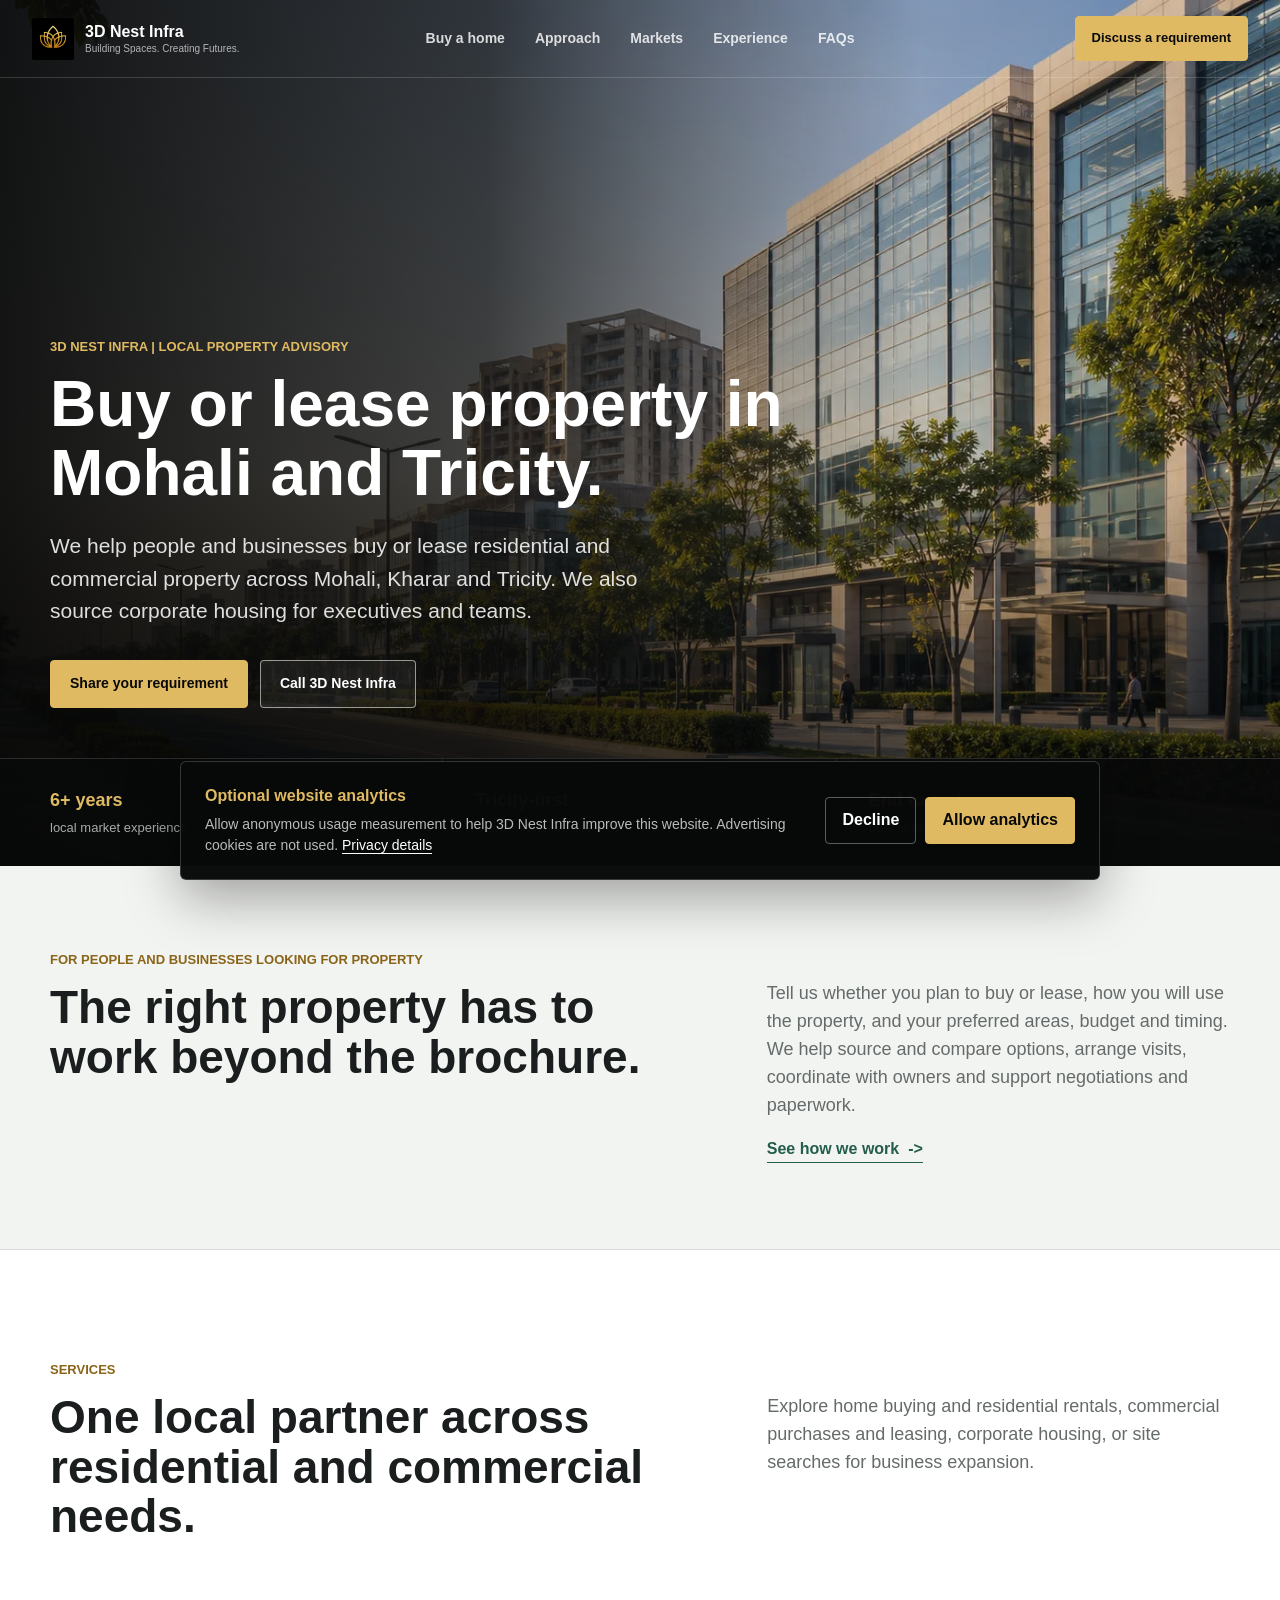
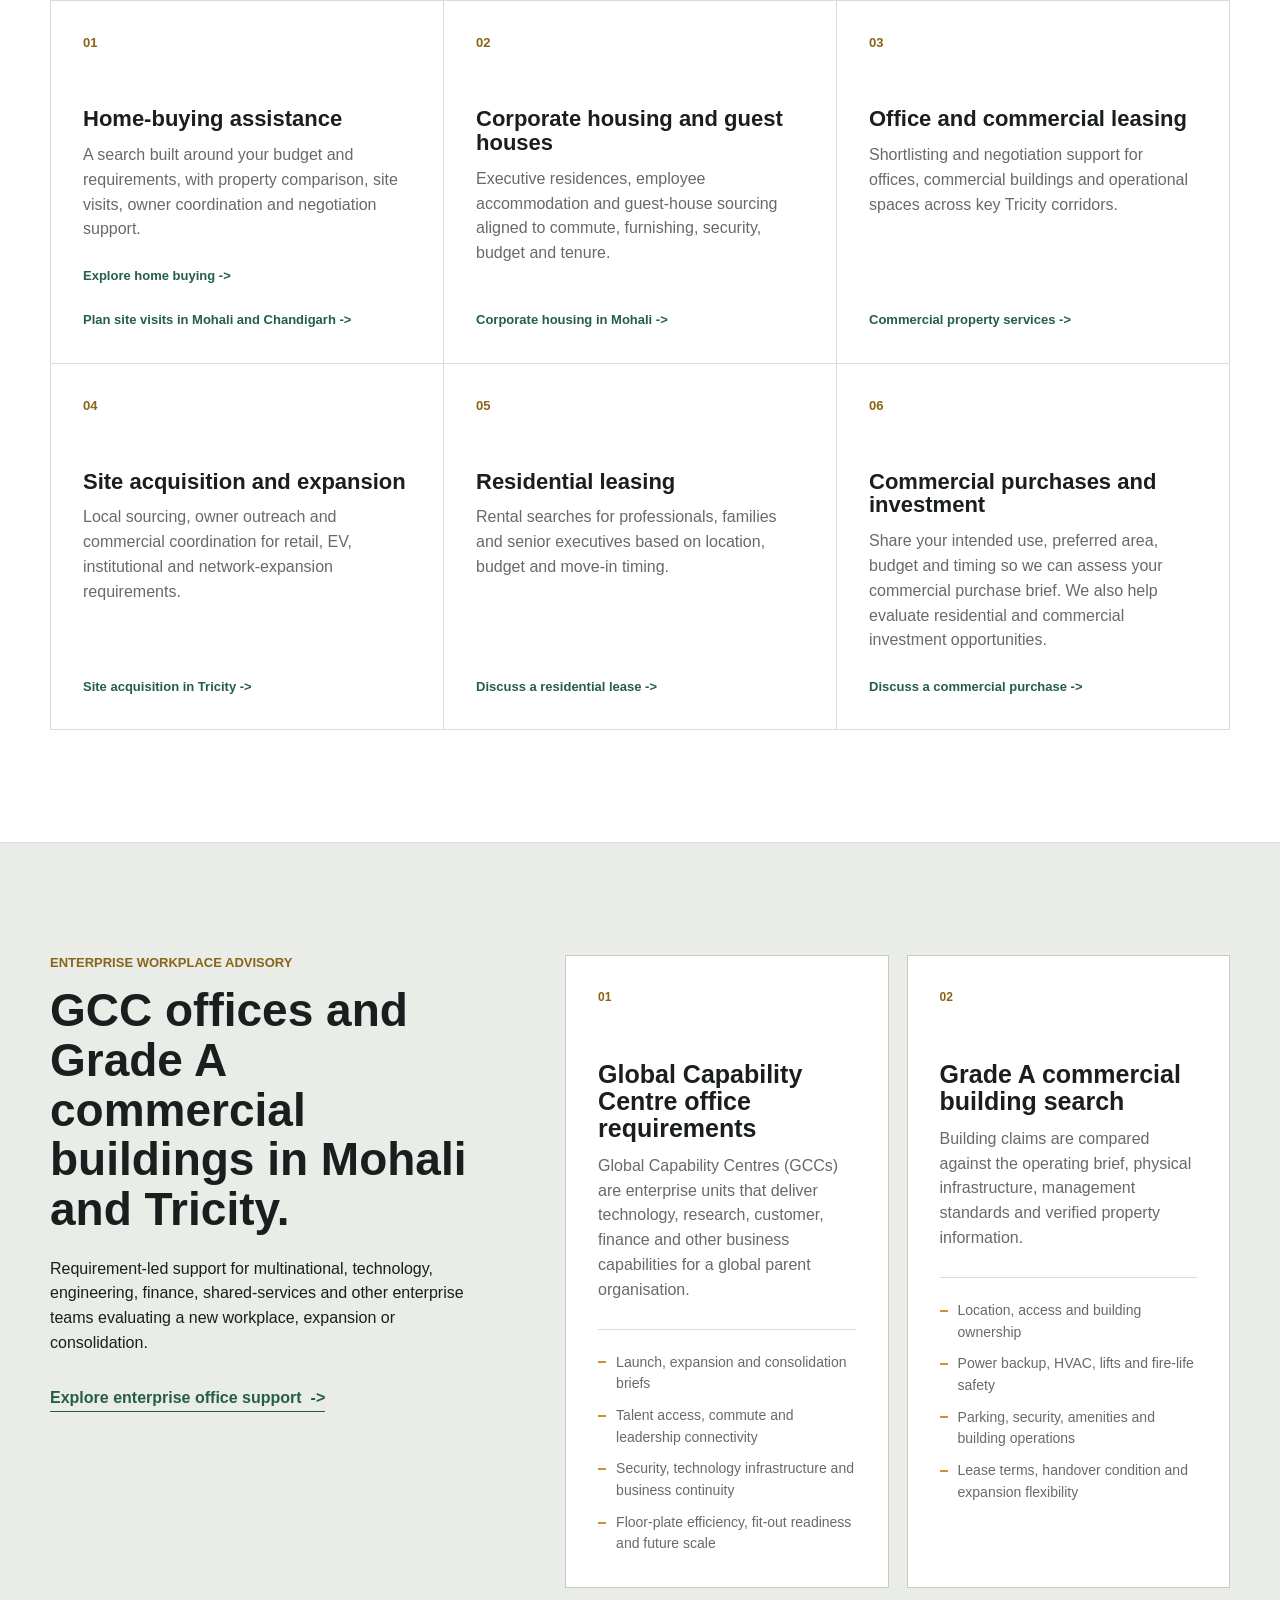
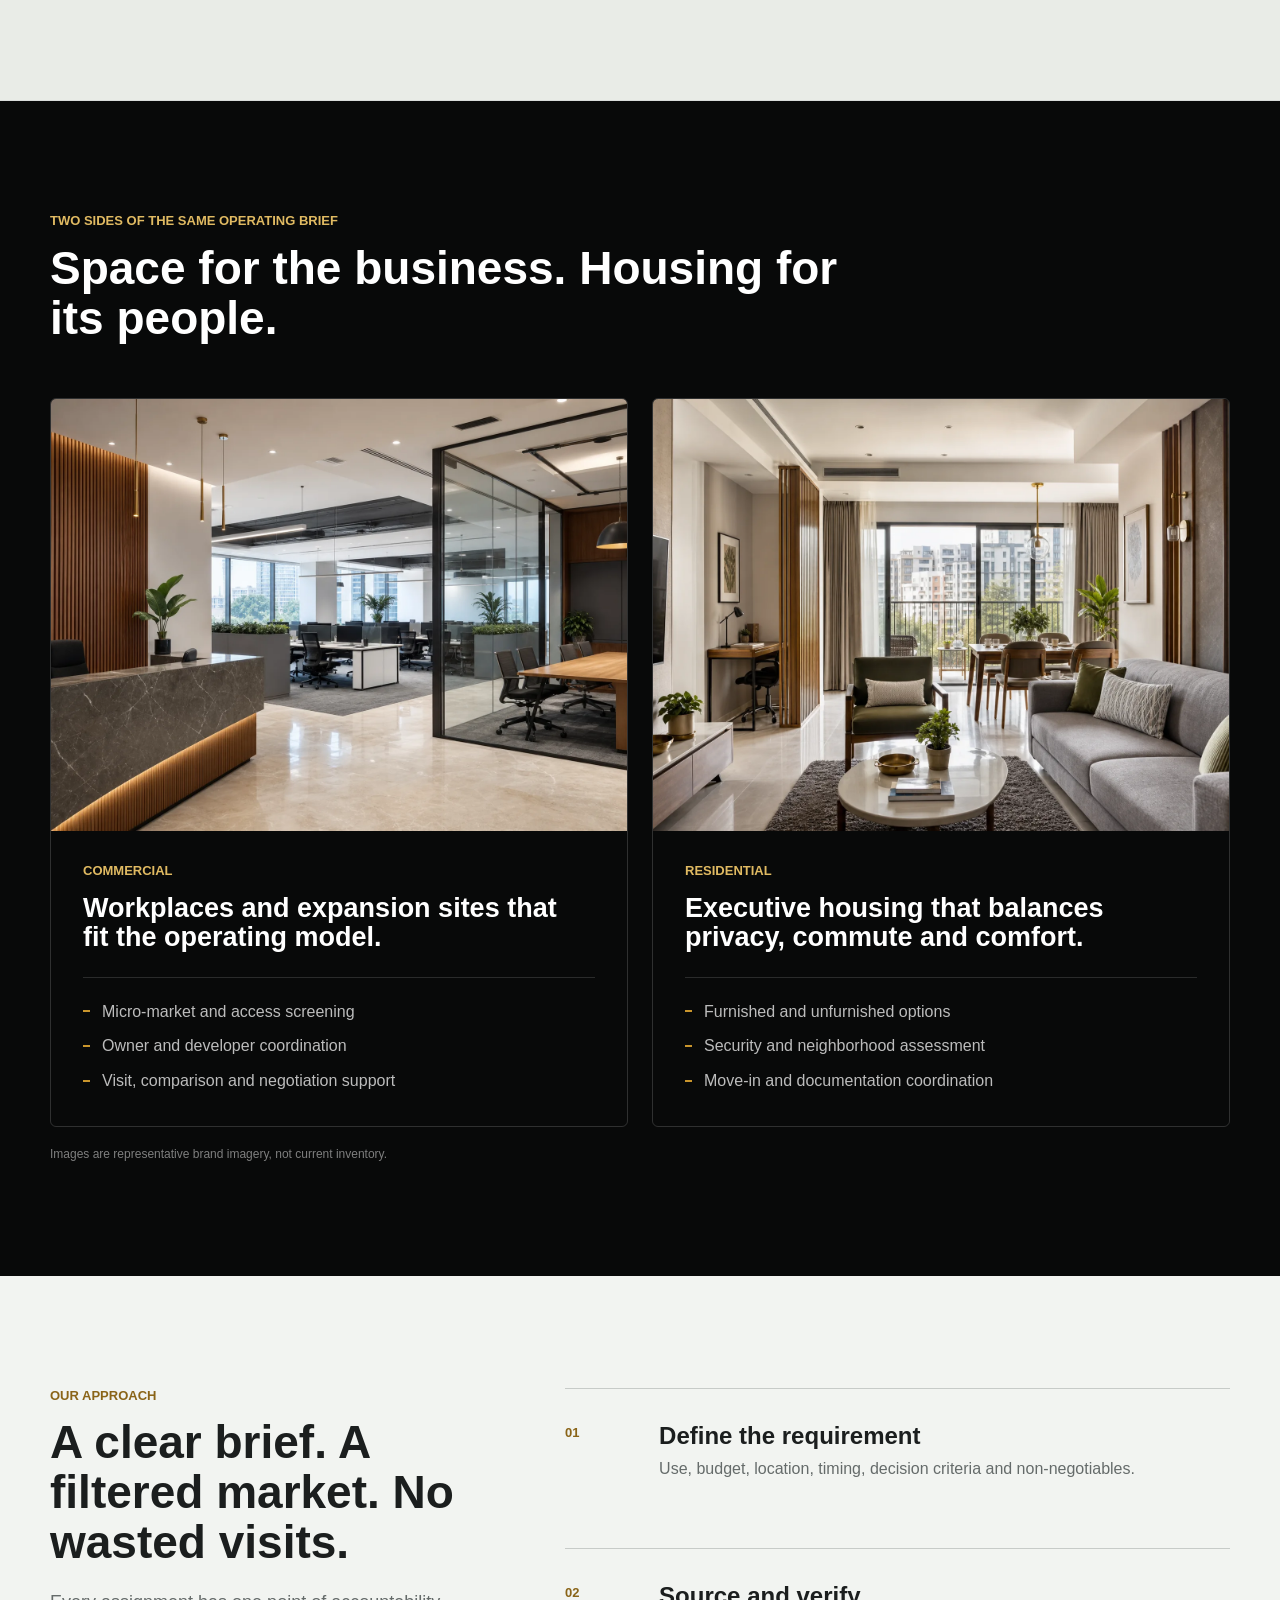
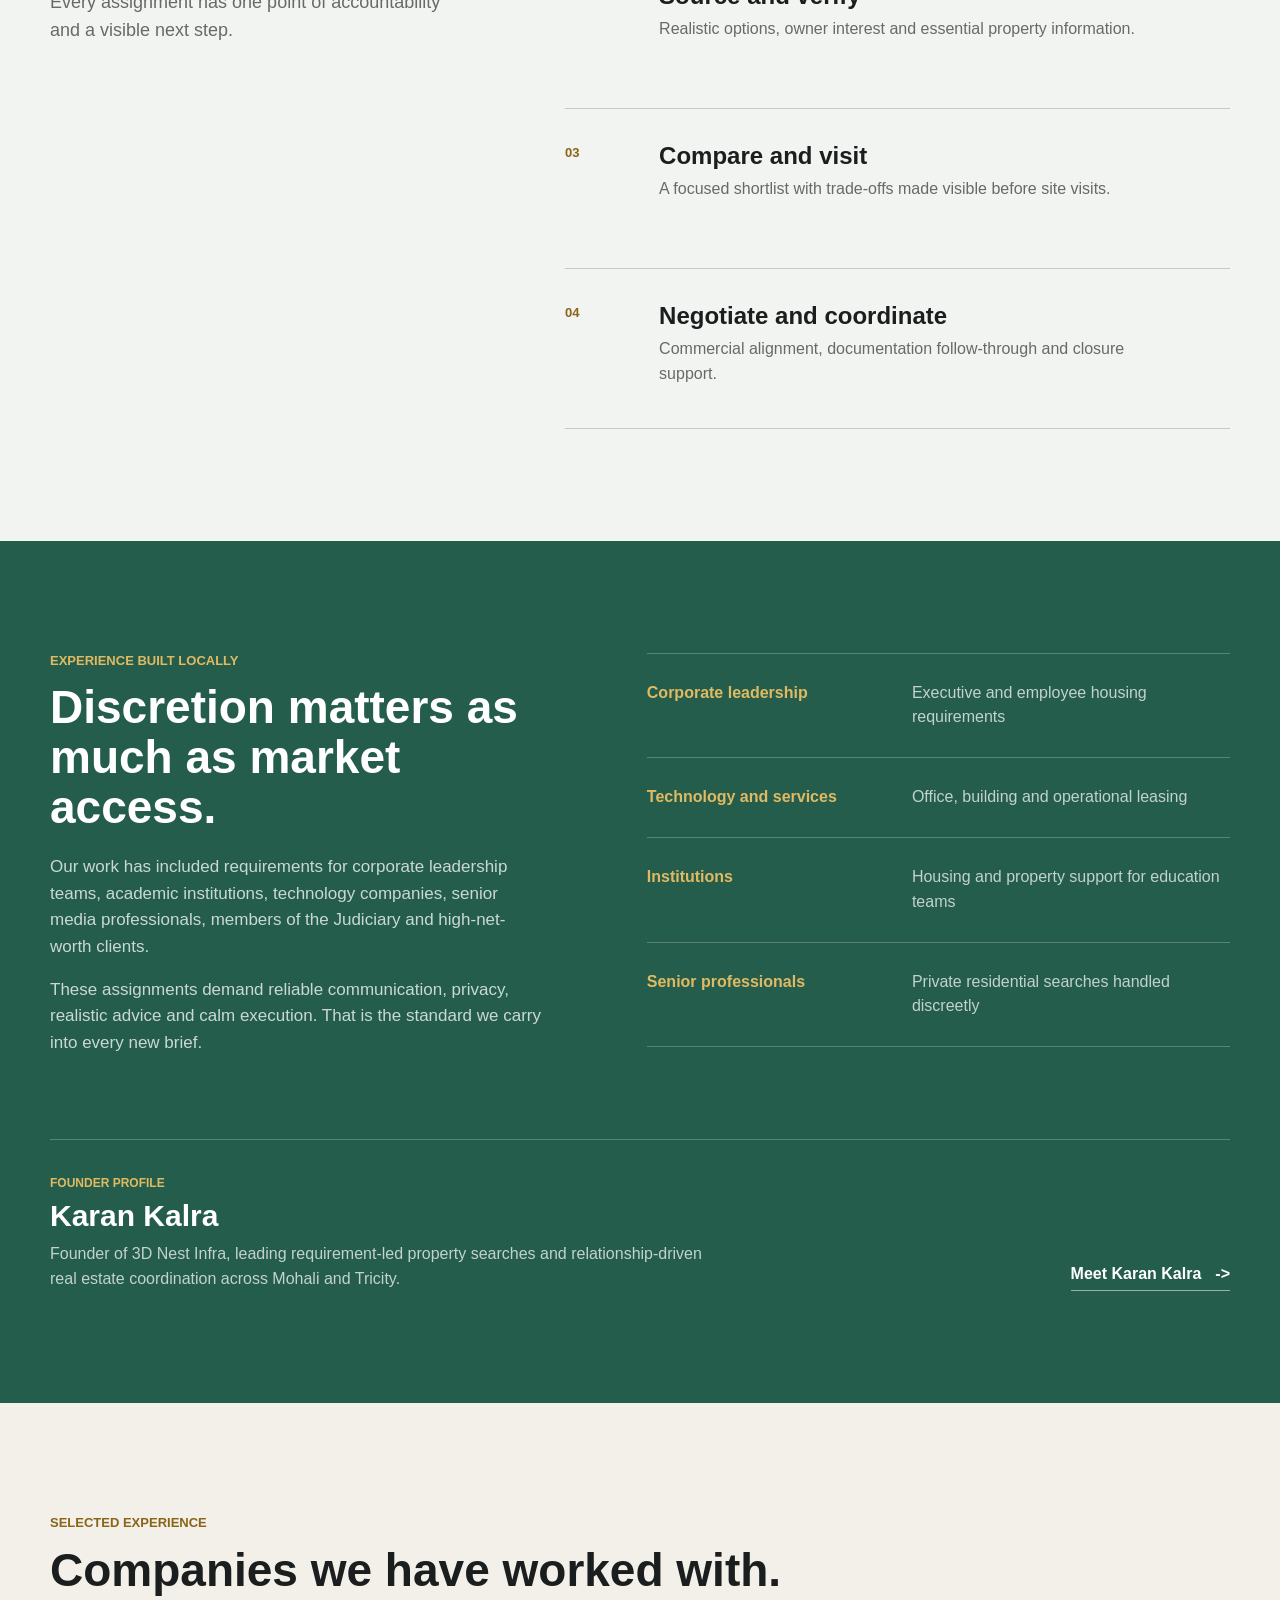
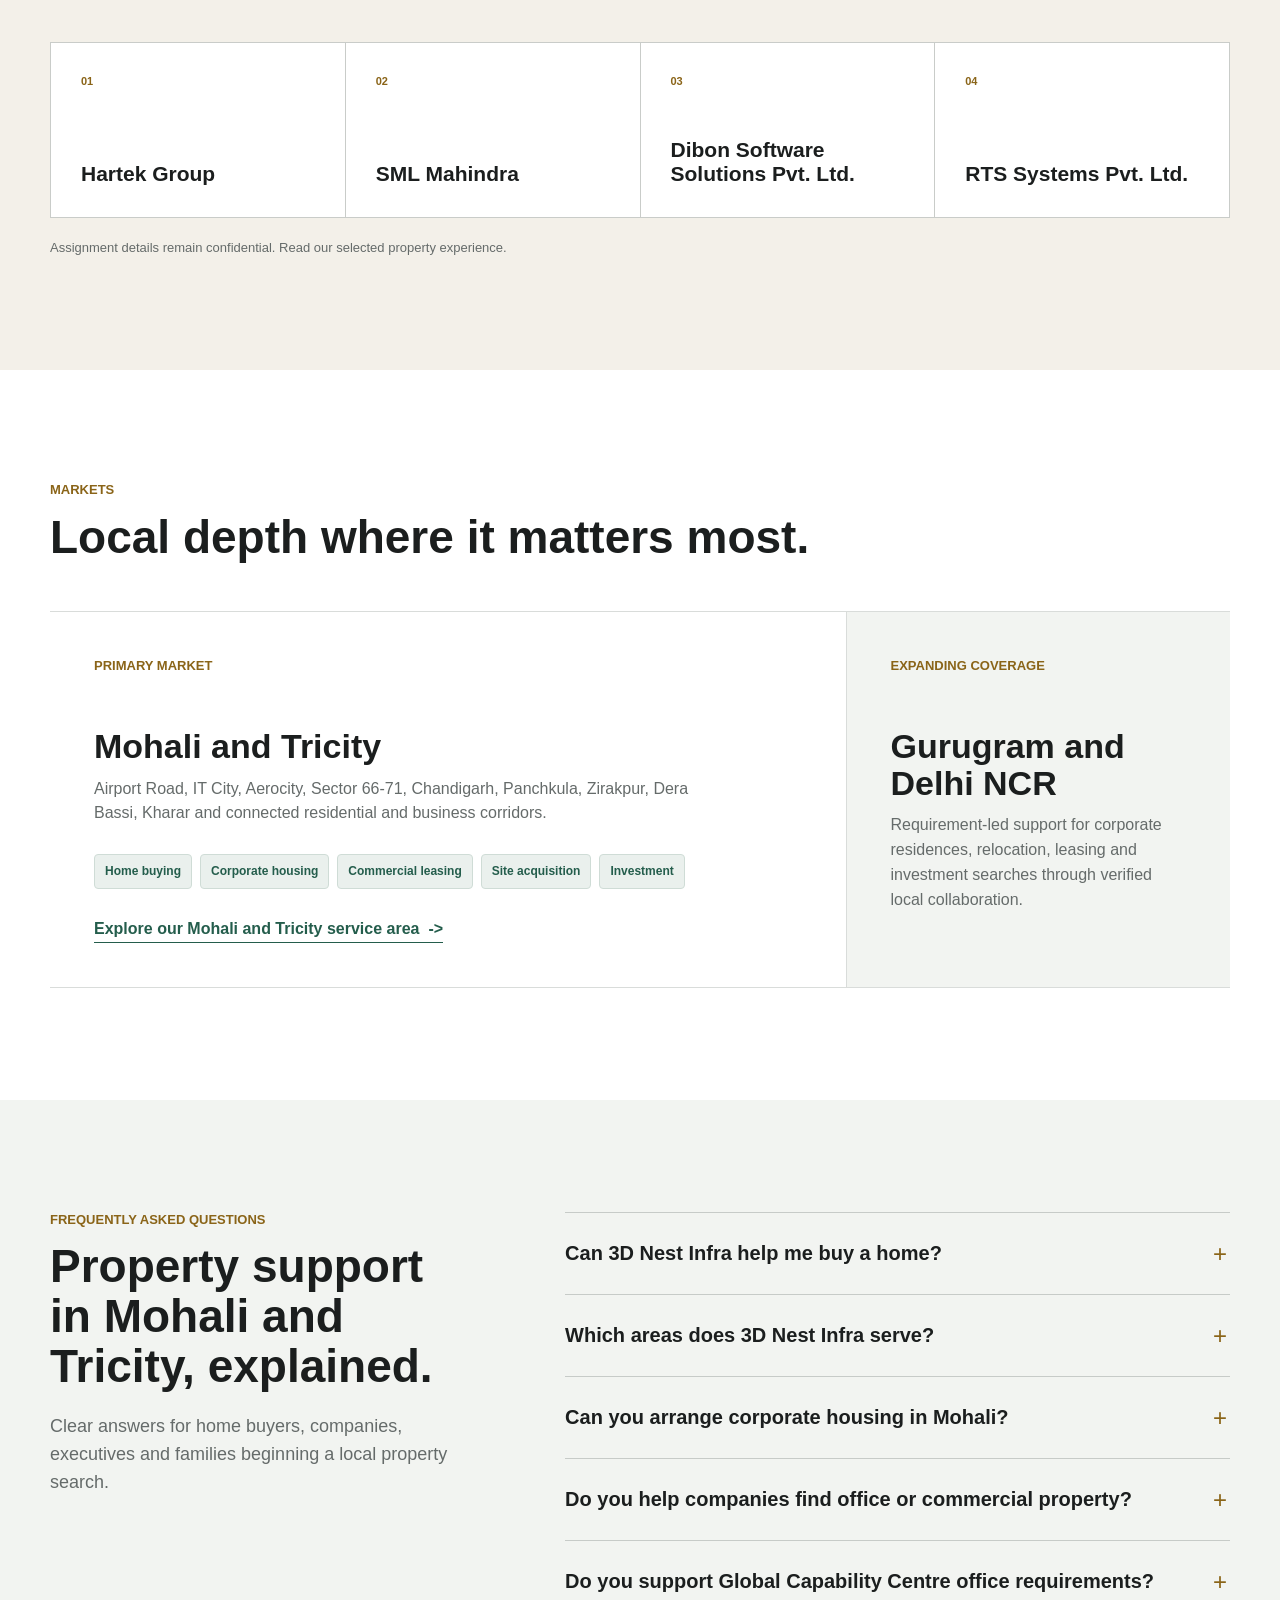
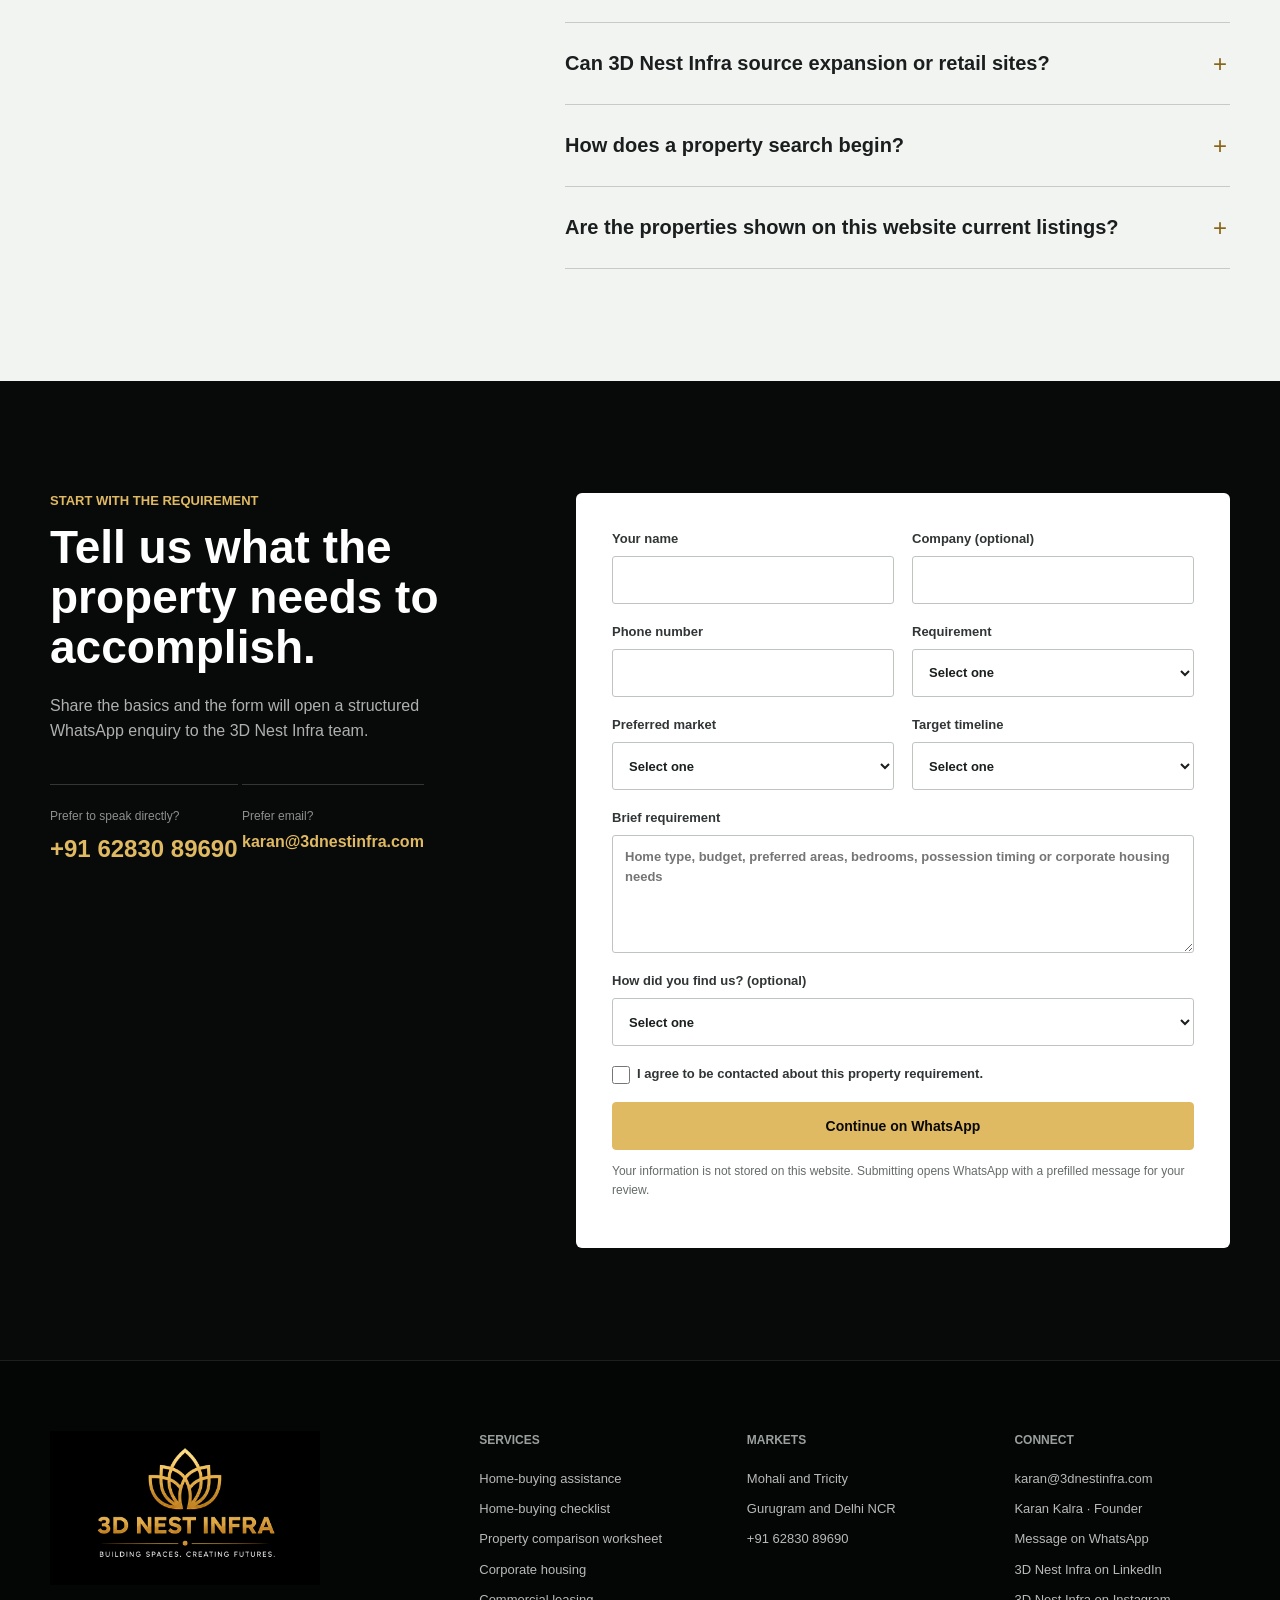
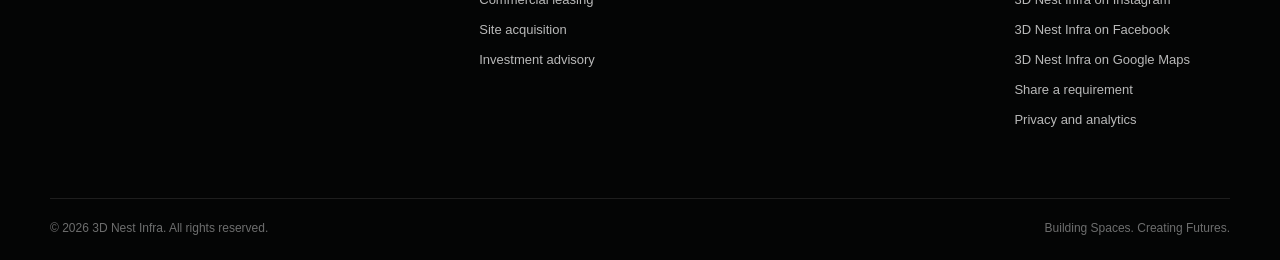
<file: index.html>
<!doctype html>
<html lang="en">
  <head>
    <meta charset="UTF-8" />
    <meta name="viewport" content="width=device-width, initial-scale=1.0" />
    <meta
      name="description"
      content="Buy or lease residential and commercial property in Mohali, Kharar and Tricity. 3D Nest Infra also sources corporate housing for executives and teams."
    />
    <meta
      name="robots"
      content="index, follow, max-image-preview:large, max-snippet:-1, max-video-preview:-1"
    />
    <meta name="author" content="3D Nest Infra" />
    <meta name="theme-color" content="#080909" />
    <meta
      property="og:title"
      content="Buy or Lease Property in Mohali and Tricity | 3D Nest Infra"
    />
    <meta
      property="og:description"
      content="Buy or lease residential and commercial property in Mohali, Kharar and Tricity. 3D Nest Infra also sources corporate housing for executives and teams."
    />
    <meta property="og:type" content="website" />
    <meta property="og:locale" content="en_IN" />
    <meta property="og:site_name" content="3D Nest Infra" />
    <meta property="og:url" content="https://3dnestinfra.com/" />
    <meta property="og:image" content="https://3dnestinfra.com/assets/social-preview.jpg" />
    <meta
      property="og:image:secure_url"
      content="https://3dnestinfra.com/assets/social-preview.jpg"
    />
    <meta property="og:image:type" content="image/jpeg" />
    <meta property="og:image:width" content="1200" />
    <meta property="og:image:height" content="630" />
    <meta
      property="og:image:alt"
      content="Modern residential and commercial corridor representing Mohali and Tricity"
    />
    <meta name="twitter:card" content="summary_large_image" />
    <meta
      name="twitter:title"
      content="Buy or Lease Property in Mohali and Tricity | 3D Nest Infra"
    />
    <meta
      name="twitter:description"
      content="Buy or lease residential and commercial property in Mohali, Kharar and Tricity. 3D Nest Infra also sources corporate housing for executives and teams."
    />
    <meta
      name="twitter:image"
      content="https://3dnestinfra.com/assets/social-preview.jpg"
    />
    <meta
      name="twitter:image:alt"
      content="3D Nest Infra corporate housing, commercial property and site acquisition in Mohali and Tricity"
    />
    <link rel="icon" href="assets/logo-icon.png" type="image/png" />
    <link rel="canonical" href="https://3dnestinfra.com/" />
    <link rel="preload" href="assets/tricity-corridor-hero.webp" as="image" type="image/webp" />
    <link rel="stylesheet" href="styles.css?v=20261107-2" />
    <title>Buy or Lease Property in Mohali and Tricity | 3D Nest Infra</title>
    <script type="application/ld+json">
      {
        "@context": "https://schema.org",
        "@graph": [
          {
            "@type": "Organization",
            "@id": "https://3dnestinfra.com/#organization",
            "name": "3D Nest Infra",
            "description": "Residential and commercial property purchase and leasing support, corporate housing and site sourcing across Mohali and Tricity.",
            "url": "https://3dnestinfra.com/",
            "logo": "https://3dnestinfra.com/assets/logo-icon.png",
            "sameAs": [
              "https://www.linkedin.com/company/3d-nest-infra/",
              "https://www.instagram.com/3d_nest_infra/",
              "https://www.facebook.com/profile.php?id=61596192514836",
              "https://www.google.com/maps?cid=6714947311449521895"
            ],
            "telephone": "+91-62830-89690",
            "email": "karan@3dnestinfra.com",
            "founder": {
              "@type": "Person",
              "@id": "https://3dnestinfra.com/#karan-kalra",
              "name": "Karan Kalra",
              "jobTitle": "Founder",
              "url": "https://3dnestinfra.com/karan-kalra.html",
              "image": "https://3dnestinfra.com/assets/karan-kalra-founder.jpg",
              "sameAs": "https://www.linkedin.com/in/karan-kalra-306125218/"
            },
            "contactPoint": {
              "@type": "ContactPoint",
              "telephone": "+91-62830-89690",
              "email": "karan@3dnestinfra.com",
              "contactType": "property enquiries",
              "areaServed": "IN",
              "availableLanguage": ["English", "Hindi", "Punjabi"]
            },
            "areaServed": [
              { "@type": "City", "name": "Mohali" },
              { "@type": "City", "name": "Kharar" },
              { "@type": "City", "name": "Chandigarh" },
              { "@type": "City", "name": "Panchkula" },
              { "@type": "City", "name": "Zirakpur" },
              { "@type": "City", "name": "Dera Bassi" },
              { "@type": "City", "name": "Gurugram" },
              { "@type": "AdministrativeArea", "name": "Delhi NCR" }
            ],
            "knowsAbout": [
              "Home-buying assistance",
              "Corporate housing",
              "Executive housing",
              "Office leasing",
              "Commercial property leasing",
              "Commercial property purchases",
              "Global Capability Centre office setup",
              "Grade A office buildings",
              "Residential leasing",
              "Site acquisition",
              "Real estate investment"
            ],
            "hasOfferCatalog": {
              "@type": "OfferCatalog",
              "name": "Real estate advisory services",
              "itemListElement": [
                { "@type": "Offer", "itemOffered": { "@type": "Service", "name": "Home-buying assistance" } },
                { "@type": "Offer", "itemOffered": { "@type": "Service", "name": "Corporate housing and guest house sourcing" } },
                { "@type": "Offer", "itemOffered": { "@type": "Service", "name": "Office and commercial property leasing" } },
                { "@type": "Offer", "itemOffered": { "@type": "Service", "name": "Global Capability Centre office search and Grade A building shortlisting" } },
                { "@type": "Offer", "itemOffered": { "@type": "Service", "name": "Site acquisition and expansion support" } },
                { "@type": "Offer", "itemOffered": { "@type": "Service", "name": "Residential rental property sourcing" } },
                { "@type": "Offer", "itemOffered": { "@type": "Service", "name": "Commercial property purchase guidance" } }
              ]
            }
          },
          {
            "@type": "WebSite",
            "@id": "https://3dnestinfra.com/#website",
            "name": "3D Nest Infra",
            "url": "https://3dnestinfra.com/",
            "publisher": { "@id": "https://3dnestinfra.com/#organization" },
            "inLanguage": "en-IN"
          },
          {
            "@type": "WebPage",
            "@id": "https://3dnestinfra.com/#webpage",
            "name": "Buy or Lease Property in Mohali and Tricity",
            "description": "Buy or lease residential and commercial property in Mohali, Kharar and Tricity. 3D Nest Infra also sources corporate housing for executives and teams.",
            "url": "https://3dnestinfra.com/",
            "isPartOf": { "@id": "https://3dnestinfra.com/#website" },
            "about": { "@id": "https://3dnestinfra.com/#organization" },
            "inLanguage": "en-IN"
          },
          {
            "@type": "FAQPage",
            "mainEntity": [
              {
                "@type": "Question",
                "name": "Can 3D Nest Infra help me buy a home?",
                "acceptedAnswer": {
                  "@type": "Answer",
                  "text": "Yes. We help buyers define their budget, preferred areas, home type and possession plans, shortlist and compare suitable properties, arrange visits and coordinate with owners. We also help coordinate negotiations and transaction paperwork."
                }
              },
              {
                "@type": "Question",
                "name": "Which areas does 3D Nest Infra serve?",
                "acceptedAnswer": {
                  "@type": "Answer",
                  "text": "3D Nest Infra primarily serves Mohali and the wider Tricity, including Chandigarh, Panchkula, Zirakpur, Dera Bassi, Kharar, Airport Road, Aerocity, IT City and the Sector 66 to 71 corridor. Requirement-led support is also available in Gurugram and Delhi NCR."
                }
              },
              {
                "@type": "Question",
                "name": "Can 3D Nest Infra arrange corporate housing in Mohali?",
                "acceptedAnswer": {
                  "@type": "Answer",
                  "text": "Yes. 3D Nest Infra sources executive residences, employee accommodation, furnished homes and corporate guest house options based on security, commute, budget, tenure and move-in requirements."
                }
              },
              {
                "@type": "Question",
                "name": "Does 3D Nest Infra help companies find office or commercial property?",
                "acceptedAnswer": {
                  "@type": "Answer",
                  "text": "Yes. The service includes requirement definition, micro-market screening, Grade A office and commercial building shortlisting, owner or developer coordination, visits, comparison and commercial negotiation support."
                }
              },
              {
                "@type": "Question",
                "name": "Does 3D Nest Infra support Global Capability Centre office requirements?",
                "acceptedAnswer": {
                  "@type": "Answer",
                  "text": "Yes. 3D Nest Infra supports requirement-led office searches for Global Capability Centre launch, expansion and consolidation requirements across Mohali and Tricity, including building, infrastructure, access, scalability and commercial criteria."
                }
              },
              {
                "@type": "Question",
                "name": "How does a property search with 3D Nest Infra work?",
                "acceptedAnswer": {
                  "@type": "Answer",
                  "text": "The process starts with use, budget, preferred location, timing and non-negotiables. The market is then sourced and filtered before visits, followed by negotiation and documentation coordination."
                }
              }
            ]
          }
        ]
      }
    </script>
  </head>
  <body>
    <a class="skip-link" href="#main-content">Skip to main content</a>

    <header class="site-header" data-header>
      <a class="brand" href="#top" aria-label="3D Nest Infra home">
        <img src="assets/logo-icon.png" alt="" width="42" height="42" />
        <span>
          <strong>3D Nest Infra</strong>
          <small>Building Spaces. Creating Futures.</small>
        </span>
      </a>

      <nav class="desktop-nav" aria-label="Primary navigation">
        <a href="home-buying-mohali.html">Buy a home</a>
        <a href="#approach">Approach</a>
        <a href="#markets">Markets</a>
        <a href="#experience">Experience</a>
        <a href="#faq">FAQs</a>
      </nav>

      <a class="header-cta" href="#enquiry">Discuss a requirement</a>

      <button
        class="menu-toggle"
        type="button"
        aria-label="Open navigation"
        aria-expanded="false"
        aria-controls="mobile-menu"
        data-menu-toggle
      >
        <span></span>
        <span></span>
      </button>

      <nav class="mobile-menu" id="mobile-menu" aria-label="Mobile navigation" data-mobile-menu>
        <a href="home-buying-mohali.html">Buy a home</a>
        <a href="#approach">Approach</a>
        <a href="#markets">Markets</a>
        <a href="#experience">Experience</a>
        <a href="#faq">FAQs</a>
        <a href="#enquiry">Discuss a requirement</a>
      </nav>
    </header>

    <main id="main-content">
      <section class="hero" id="top" aria-labelledby="hero-title">
        <img
          class="hero-image"
          src="assets/tricity-corridor-hero.webp"
          alt="Representative view of a modern business and residential corridor"
          width="1672"
          height="941"
          fetchpriority="high"
          decoding="async"
        />
        <div class="hero-scrim"></div>
        <div class="hero-content shell">
          <p class="eyebrow">3D Nest Infra | Local property advisory</p>
          <h1 id="hero-title">Buy or lease property in Mohali and Tricity.</h1>
          <p class="hero-copy">
            We help people and businesses buy or lease residential and commercial property
            across Mohali, Kharar and Tricity. We also source corporate housing for executives and teams.
          </p>
          <div class="hero-actions">
            <a class="button button-primary" href="#enquiry">Share your requirement</a>
            <a class="button button-secondary" href="tel:+916283089690">Call 3D Nest Infra</a>
          </div>
        </div>
        <div class="hero-proof" aria-label="Business highlights">
          <div>
            <strong>6+ years</strong>
            <span>local market experience</span>
          </div>
          <div>
            <strong>Tricity-first</strong>
            <span>micro-market intelligence</span>
          </div>
          <div>
            <strong>End to end</strong>
            <span>brief to agreement support</span>
          </div>
        </div>
      </section>

      <section class="intro-band section" aria-labelledby="intro-title">
        <div class="shell intro-layout">
          <div class="section-heading reveal">
            <p class="eyebrow dark">For people and businesses looking for property</p>
            <h2 id="intro-title">The right property has to work beyond the brochure.</h2>
          </div>
          <div class="intro-copy reveal">
            <p>
              Tell us whether you plan to buy or lease, how you will use the property, and
              your preferred areas, budget and timing. We help source and compare options,
              arrange visits, coordinate with owners and support negotiations and paperwork.
            </p>
            <a class="text-link" href="#approach">See how we work <span aria-hidden="true">-&gt;</span></a>
          </div>
        </div>
      </section>

      <section class="services section" id="services" aria-labelledby="services-title">
        <div class="shell">
          <div class="section-heading services-heading reveal">
            <p class="eyebrow dark">Services</p>
            <h2 id="services-title">One local partner across residential and commercial needs.</h2>
            <p>
              Explore home buying and residential rentals, commercial purchases and leasing,
              corporate housing, or site searches for business expansion.
            </p>
          </div>

          <div class="service-grid">
            <article class="service-card reveal">
              <span class="service-number">01</span>
              <h3>Home-buying assistance</h3>
              <p>
                A search built around your budget and requirements, with property comparison,
                site visits, owner coordination and negotiation support.
              </p>
              <a class="service-link" href="home-buying-mohali.html">
                Explore home buying <span aria-hidden="true">-&gt;</span>
              </a>
              <a class="service-link" href="home-buying-checklist-mohali.html#mohali-chandigarh-site-visits">
                Plan site visits in Mohali and Chandigarh <span aria-hidden="true">-&gt;</span>
              </a>
            </article>
            <article class="service-card reveal">
              <span class="service-number">02</span>
              <h3>Corporate housing and guest houses</h3>
              <p>
                Executive residences, employee accommodation and guest-house sourcing
                aligned to commute, furnishing, security, budget and tenure.
              </p>
              <a class="service-link" href="corporate-housing-mohali.html">
                Corporate housing in Mohali <span aria-hidden="true">-&gt;</span>
              </a>
            </article>
            <article class="service-card reveal">
              <span class="service-number">03</span>
              <h3>Office and commercial leasing</h3>
              <p>
                Shortlisting and negotiation support for offices, commercial buildings and
                operational spaces across key Tricity corridors.
              </p>
              <a class="service-link" href="commercial-property-mohali.html">
                Commercial property services <span aria-hidden="true">-&gt;</span>
              </a>
            </article>
            <article class="service-card reveal">
              <span class="service-number">04</span>
              <h3>Site acquisition and expansion</h3>
              <p>
                Local sourcing, owner outreach and commercial coordination for retail, EV,
                institutional and network-expansion requirements.
              </p>
              <a class="service-link" href="site-acquisition-tricity.html">
                Site acquisition in Tricity <span aria-hidden="true">-&gt;</span>
              </a>
            </article>
            <article class="service-card reveal">
              <span class="service-number">05</span>
              <h3>Residential leasing</h3>
              <p>
                Rental searches for professionals, families and senior executives based on
                location, budget and move-in timing.
              </p>
              <a class="service-link" href="#enquiry">
                Discuss a residential lease <span aria-hidden="true">-&gt;</span>
              </a>
            </article>
            <article class="service-card reveal">
              <span class="service-number">06</span>
              <h3>Commercial purchases and investment</h3>
              <p>
                Share your intended use, preferred area, budget and timing so we can assess
                your commercial purchase brief. We also help evaluate residential and
                commercial investment opportunities.
              </p>
              <a class="service-link" href="#enquiry">
                Discuss a commercial purchase <span aria-hidden="true">-&gt;</span>
              </a>
            </article>
          </div>
        </div>
      </section>

      <section class="enterprise-offices section" id="gcc-offices" aria-labelledby="gcc-offices-title">
        <div class="shell enterprise-office-layout">
          <div class="section-heading enterprise-office-heading reveal">
            <p class="eyebrow dark">Enterprise workplace advisory</p>
            <h2 id="gcc-offices-title">
              GCC offices and Grade A commercial buildings in Mohali and Tricity.
            </h2>
            <p>
              Requirement-led support for multinational, technology, engineering, finance,
              shared-services and other enterprise teams evaluating a new workplace, expansion
              or consolidation.
            </p>
            <a class="text-link" href="commercial-property-mohali.html">
              Explore enterprise office support <span aria-hidden="true">-&gt;</span>
            </a>
          </div>

          <div class="enterprise-office-cards">
            <article class="enterprise-office-card reveal">
              <span>01</span>
              <h3>Global Capability Centre office requirements</h3>
              <p>
                Global Capability Centres (GCCs) are enterprise units that deliver technology,
                research, customer, finance and other business capabilities for a global parent
                organisation.
              </p>
              <ul>
                <li>Launch, expansion and consolidation briefs</li>
                <li>Talent access, commute and leadership connectivity</li>
                <li>Security, technology infrastructure and business continuity</li>
                <li>Floor-plate efficiency, fit-out readiness and future scale</li>
              </ul>
            </article>

            <article class="enterprise-office-card reveal">
              <span>02</span>
              <h3>Grade A commercial building search</h3>
              <p>
                Building claims are compared against the operating brief, physical
                infrastructure, management standards and verified property information.
              </p>
              <ul>
                <li>Location, access and building ownership</li>
                <li>Power backup, HVAC, lifts and fire-life safety</li>
                <li>Parking, security, amenities and building operations</li>
                <li>Lease terms, handover condition and expansion flexibility</li>
              </ul>
            </article>
          </div>
        </div>
      </section>

      <section class="workstreams section" aria-labelledby="workstreams-title">
        <div class="shell">
          <div class="section-heading workstreams-heading reveal">
            <p class="eyebrow">Two sides of the same operating brief</p>
            <h2 id="workstreams-title">Space for the business. Housing for its people.</h2>
          </div>

          <div class="workstream-grid">
            <article class="workstream reveal">
              <div class="workstream-media">
                <img
                  src="assets/corporate-workspace.webp"
                  alt="Representative modern corporate workspace"
                  width="1448"
                  height="1086"
                  loading="lazy"
                  decoding="async"
                />
              </div>
              <div class="workstream-copy">
                <p class="eyebrow">Commercial</p>
                <h3>Workplaces and expansion sites that fit the operating model.</h3>
                <ul>
                  <li>Micro-market and access screening</li>
                  <li>Owner and developer coordination</li>
                  <li>Visit, comparison and negotiation support</li>
                </ul>
              </div>
            </article>

            <article class="workstream reveal">
              <div class="workstream-media">
                <img
                  src="assets/executive-residence.webp"
                  alt="Representative furnished executive residence"
                  width="1448"
                  height="1086"
                  loading="lazy"
                  decoding="async"
                />
              </div>
              <div class="workstream-copy">
                <p class="eyebrow">Residential</p>
                <h3>Executive housing that balances privacy, commute and comfort.</h3>
                <ul>
                  <li>Furnished and unfurnished options</li>
                  <li>Security and neighborhood assessment</li>
                  <li>Move-in and documentation coordination</li>
                </ul>
              </div>
            </article>
          </div>
          <p class="imagery-note">Images are representative brand imagery, not current inventory.</p>
        </div>
      </section>

      <section class="process section" id="approach" aria-labelledby="process-title">
        <div class="shell process-layout">
          <div class="section-heading process-heading reveal">
            <p class="eyebrow dark">Our approach</p>
            <h2 id="process-title">A clear brief. A filtered market. No wasted visits.</h2>
            <p>
              Every assignment has one point of accountability and a visible next step.
            </p>
          </div>

          <ol class="process-list">
            <li class="reveal">
              <span>01</span>
              <div>
                <h3>Define the requirement</h3>
                <p>Use, budget, location, timing, decision criteria and non-negotiables.</p>
              </div>
            </li>
            <li class="reveal">
              <span>02</span>
              <div>
                <h3>Source and verify</h3>
                <p>Realistic options, owner interest and essential property information.</p>
              </div>
            </li>
            <li class="reveal">
              <span>03</span>
              <div>
                <h3>Compare and visit</h3>
                <p>A focused shortlist with trade-offs made visible before site visits.</p>
              </div>
            </li>
            <li class="reveal">
              <span>04</span>
              <div>
                <h3>Negotiate and coordinate</h3>
                <p>Commercial alignment, documentation follow-through and closure support.</p>
              </div>
            </li>
          </ol>
        </div>
      </section>

      <section class="experience section" id="experience" aria-labelledby="experience-title">
        <div class="shell experience-layout">
          <div class="experience-copy reveal">
            <p class="eyebrow">Experience built locally</p>
            <h2 id="experience-title">Discretion matters as much as market access.</h2>
            <p>
              Our work has included requirements for corporate leadership teams, academic
              institutions, technology companies, senior media professionals, members of the
              Judiciary and high-net-worth clients.
            </p>
            <p>
              These assignments demand reliable communication, privacy, realistic advice and
              calm execution. That is the standard we carry into every new brief.
            </p>
          </div>

          <div class="experience-facts" aria-label="Areas of experience">
            <div class="reveal">
              <strong>Corporate leadership</strong>
              <span>Executive and employee housing requirements</span>
            </div>
            <div class="reveal">
              <strong>Technology and services</strong>
              <span>Office, building and operational leasing</span>
            </div>
            <div class="reveal">
              <strong>Institutions</strong>
              <span>Housing and property support for education teams</span>
            </div>
            <div class="reveal">
              <strong>Senior professionals</strong>
              <span>Private residential searches handled discreetly</span>
            </div>
          </div>
        </div>

        <div class="shell founder-profile reveal" aria-labelledby="founder-profile-title">
          <div>
            <p class="founder-role">Founder profile</p>
            <h3 id="founder-profile-title">Karan Kalra</h3>
            <p>
              Founder of 3D Nest Infra, leading requirement-led property searches and
              relationship-driven real estate coordination across Mohali and Tricity.
            </p>
          </div>
          <a
            class="founder-link"
            href="karan-kalra.html"
          >
            Meet Karan Kalra <span aria-hidden="true">-&gt;</span>
          </a>
        </div>
      </section>

      <section class="client-proof section" aria-labelledby="client-proof-title">
        <div class="shell">
          <div class="section-heading client-proof-heading reveal">
            <p class="eyebrow dark">Selected experience</p>
            <h2 id="client-proof-title">Companies we have worked with.</h2>
          </div>

          <ul class="client-name-list" aria-label="Selected companies we have worked with">
            <li class="reveal">
              <span>01</span>
              <strong>Hartek Group</strong>
            </li>
            <li class="reveal">
              <span>02</span>
              <strong>SML Mahindra</strong>
            </li>
            <li class="reveal">
              <span>03</span>
              <strong>Dibon Software Solutions Pvt. Ltd.</strong>
            </li>
            <li class="reveal">
              <span>04</span>
              <strong>RTS Systems Pvt. Ltd.</strong>
            </li>
          </ul>

          <p class="client-proof-note reveal">
            Assignment details remain confidential.
            <a href="property-experience.html">Read our selected property experience.</a>
          </p>
        </div>
      </section>

      <section class="markets section" id="markets" aria-labelledby="markets-title">
        <div class="shell">
          <div class="section-heading markets-heading reveal">
            <p class="eyebrow dark">Markets</p>
            <h2 id="markets-title">Local depth where it matters most.</h2>
          </div>

          <div class="market-layout">
            <article class="primary-market reveal">
              <p class="market-label">Primary market</p>
              <h3>Mohali and Tricity</h3>
              <p>
                Airport Road, IT City, Aerocity, Sector 66-71, Chandigarh, Panchkula,
                Zirakpur, Dera Bassi, Kharar and connected residential and business corridors.
              </p>
              <div class="market-tags" aria-label="Primary service areas">
                <span>Home buying</span>
                <span>Corporate housing</span>
                <span>Commercial leasing</span>
                <span>Site acquisition</span>
                <span>Investment</span>
              </div>
              <a class="text-link market-guide-link" href="property-services-mohali-tricity.html">
                Explore our Mohali and Tricity service area <span aria-hidden="true">-&gt;</span>
              </a>
            </article>

            <article class="secondary-market reveal">
              <p class="market-label">Expanding coverage</p>
              <h3>Gurugram and Delhi NCR</h3>
              <p>
                Requirement-led support for corporate residences, relocation, leasing and
                investment searches through verified local collaboration.
              </p>
            </article>
          </div>
        </div>
      </section>

      <section class="faq section" id="faq" aria-labelledby="faq-title">
        <div class="shell faq-layout">
          <div class="section-heading faq-heading reveal">
            <p class="eyebrow dark">Frequently asked questions</p>
            <h2 id="faq-title">Property support in Mohali and Tricity, explained.</h2>
            <p>
              Clear answers for home buyers, companies, executives and families beginning a
              local property search.
            </p>
          </div>

          <div class="faq-list">
            <details class="reveal">
              <summary>Can 3D Nest Infra help me buy a home?</summary>
              <p>
                Yes. We help buyers define their budget, preferred areas, home type and
                possession plans, shortlist and compare suitable properties, arrange visits
                and coordinate with owners. We also help coordinate negotiations and
                transaction paperwork.
              </p>
            </details>
            <details class="reveal">
              <summary>Which areas does 3D Nest Infra serve?</summary>
              <p>
                Our primary service area is Mohali and the wider Tricity: Chandigarh, Panchkula,
                Zirakpur, Dera Bassi and Kharar, including Airport Road, Aerocity, IT City and the
                Sector 66-71 corridor. We also handle selected requirements in Gurugram and
                Delhi NCR through verified local collaboration.
              </p>
            </details>
            <details class="reveal">
              <summary>Can you arrange corporate housing in Mohali?</summary>
              <p>
                Yes. We source executive residences, employee accommodation, furnished homes
                and corporate guest house options. Shortlists are shaped around security,
                commute, budget, tenure, furnishing and move-in timing.
              </p>
            </details>
            <details class="reveal">
              <summary>Do you help companies find office or commercial property?</summary>
              <p>
                Yes. We support Grade A office, commercial building and operational-space
                searches, including requirement definition, micro-market screening,
                shortlisting, owner or developer coordination, visits and negotiation.
              </p>
            </details>
            <details class="reveal">
              <summary>Do you support Global Capability Centre office requirements?</summary>
              <p>
                Yes. We support requirement-led office searches for Global Capability Centre
                (GCC) launch, expansion and consolidation requirements across Mohali and
                Tricity. The brief can include access, employee commute, infrastructure,
                security, floor-plate efficiency, fit-out readiness and future scale.
              </p>
            </details>
            <details class="reveal">
              <summary>Can 3D Nest Infra source expansion or retail sites?</summary>
              <p>
                Yes. Our site-acquisition work includes local sourcing, owner outreach, initial
                property information and commercial coordination for retail, EV,
                institutional and network-expansion briefs.
              </p>
            </details>
            <details class="reveal">
              <summary>How does a property search begin?</summary>
              <p>
                Tell us the intended use, budget, preferred areas, timing and non-negotiables.
                We filter realistic options before arranging visits, then stay involved through
                comparison, negotiation and documentation coordination.
              </p>
            </details>
            <details class="reveal">
              <summary>Are the properties shown on this website current listings?</summary>
              <p>
                No. The images are representative brand imagery. 3D Nest Infra works from each
                client’s live requirement and verifies relevant options before presenting a
                shortlist.
              </p>
            </details>
          </div>
        </div>
      </section>

      <section class="enquiry section" id="enquiry" aria-labelledby="enquiry-title">
        <div class="shell enquiry-layout">
          <div class="enquiry-copy">
            <p class="eyebrow">Start with the requirement</p>
            <h2 id="enquiry-title">Tell us what the property needs to accomplish.</h2>
            <p>
              Share the basics and the form will open a structured WhatsApp enquiry to the
              3D Nest Infra team.
            </p>
            <a class="direct-contact" href="tel:+916283089690">
              <span>Prefer to speak directly?</span>
              <strong>+91 62830 89690</strong>
            </a>
            <a class="direct-contact direct-email" href="mailto:karan@3dnestinfra.com">
              <span>Prefer email?</span>
              <strong>karan@3dnestinfra.com</strong>
            </a>
          </div>

          <form class="lead-form" data-lead-form novalidate>
            <div class="enquiry-fallback" data-enquiry-fallback>
              <strong>Contact us directly</strong>
              <p>The guided enquiry form is unavailable until it has loaded. You can still message the team directly.</p>
              <a class="text-link" href="https://wa.me/916283089690?text=Hello%203D%20Nest%20Infra%2C%20I%20have%20a%20property%20requirement." target="_blank" rel="noreferrer">Open WhatsApp directly <span aria-hidden="true">-&gt;</span></a>
            </div>
            <fieldset class="lead-form-fields" data-lead-form-fields aria-label="Property enquiry details" disabled>
            <div class="form-row">
              <label>
                Your name
                <input name="name" type="text" autocomplete="name" required />
              </label>
              <label>
                Company (optional)
                <input name="company" type="text" autocomplete="organization" />
              </label>
            </div>

            <div class="form-row">
              <label>
                Phone number
                <input
                  name="phone"
                  type="tel"
                  autocomplete="tel"
                  inputmode="tel"
                  required
                />
              </label>
              <label>
                Requirement
                <select name="requirement" required>
                  <option value="">Select one</option>
                  <option>Home purchase</option>
                  <option>Corporate housing</option>
                  <option>Guest house</option>
                  <option>Office or commercial lease</option>
                  <option>Site acquisition or expansion</option>
                  <option>Residential lease</option>
                  <option value="Property purchase or investment">Commercial purchase or property investment</option>
                </select>
              </label>
            </div>

            <div class="form-row">
              <label>
                Preferred market
                <select name="market" required>
                  <option value="">Select one</option>
                  <option>Mohali</option>
                  <option>Kharar</option>
                  <option>Chandigarh</option>
                  <option>Panchkula</option>
                  <option>Zirakpur or Derabassi</option>
                  <option>Gurugram</option>
                  <option>Delhi NCR</option>
                  <option>Multiple locations</option>
                </select>
              </label>
              <label>
                Target timeline
                <select name="timeline" required>
                  <option value="">Select one</option>
                  <option>Within 2 weeks</option>
                  <option>Within 1 month</option>
                  <option>Within 3 months</option>
                  <option>Exploring options</option>
                </select>
              </label>
            </div>

            <div data-purchase-budget hidden>
              <label>
                Buying budget (optional)
                <input
                  name="purchaseBudget"
                  type="text"
                  placeholder="Your current budget or an approximate range"
                  disabled
                />
              </label>
            </div>

            <label>
              Brief requirement
              <textarea
                name="details"
                rows="4"
                placeholder="Home type, budget, preferred areas, bedrooms, possession timing or corporate housing needs"
                required
              ></textarea>
            </label>

            <label>
              How did you find us? (optional)
              <select name="discoverySource">
                <option value="">Select one</option>
                <option>Google Search or Maps</option>
                <option>ChatGPT or another AI assistant</option>
                <option>Instagram</option>
                <option>Facebook</option>
                <option>LinkedIn</option>
                <option>Personal recommendation</option>
                <option>Other</option>
              </select>
            </label>

            <label class="consent">
              <input name="consent" type="checkbox" required />
              <span>I agree to be contacted about this property requirement.</span>
            </label>

            <button class="button button-primary form-submit" type="submit">
              Continue on WhatsApp
            </button>
            <p class="form-note">
              Your information is not stored on this website. Submitting opens WhatsApp with a
              prefilled message for your review.
            </p>
            <p class="form-status" role="alert" data-form-status></p>
            </fieldset>
          </form>
        </div>
      </section>
    </main>

    <footer class="site-footer">
      <div class="shell footer-grid">
        <div class="footer-brand">
          <img
            src="assets/logo-lockup.png"
            alt="3D Nest Infra"
            width="900"
            height="514"
            loading="lazy"
            decoding="async"
          />
        </div>
        <div>
          <p class="footer-heading">Services</p>
          <a href="home-buying-mohali.html">Home-buying assistance</a>
          <a href="home-buying-checklist-mohali.html">Home-buying checklist</a>
          <a href="property-comparison-mohali.html">Property comparison worksheet</a>
          <a href="corporate-housing-mohali.html">Corporate housing</a>
          <a href="commercial-property-mohali.html">Commercial leasing</a>
          <a href="site-acquisition-tricity.html">Site acquisition</a>
          <a href="#services">Investment advisory</a>
        </div>
        <div>
          <p class="footer-heading">Markets</p>
          <a href="property-services-mohali-tricity.html">Mohali and Tricity</a>
          <a href="#markets">Gurugram and Delhi NCR</a>
          <a href="tel:+916283089690">+91 62830 89690</a>
        </div>
        <div>
          <p class="footer-heading">Connect</p>
          <a href="mailto:karan@3dnestinfra.com">
            karan@3dnestinfra.com
          </a>
          <a
            href="karan-kalra.html"
            target="_blank"
            rel="noreferrer"
          >
            Karan Kalra · Founder
          </a>
          <a
            href="https://wa.me/916283089690?text=Hello%203D%20Nest%20Infra%2C%20I%20have%20a%20property%20requirement."
            target="_blank"
            rel="noreferrer"
          >
            Message on WhatsApp
          </a>
          <a href="https://www.linkedin.com/company/3d-nest-infra/" target="_blank" rel="noreferrer">3D Nest Infra on LinkedIn</a>
          <a href="https://www.instagram.com/3d_nest_infra/" target="_blank" rel="noreferrer">3D Nest Infra on Instagram</a>
          <a href="https://www.facebook.com/profile.php?id=61596192514836" target="_blank" rel="noreferrer">3D Nest Infra on Facebook</a>
          <a href="https://www.google.com/maps?cid=6714947311449521895" target="_blank" rel="noreferrer">3D Nest Infra on Google Maps</a>
          <a href="#enquiry">Share a requirement</a>
          <a href="privacy.html">Privacy and analytics</a>
        </div>
      </div>
      <div class="shell footer-bottom">
        <p>&copy; <span data-year></span> 3D Nest Infra. All rights reserved.</p>
        <p>Building Spaces. Creating Futures.</p>
      </div>
    </footer>

    <a
      class="mobile-contact"
      href="https://wa.me/916283089690?text=Hello%203D%20Nest%20Infra%2C%20I%20have%20a%20property%20requirement."
      target="_blank"
      rel="noreferrer"
    >
      WhatsApp
    </a>

    <script src="discovery-links.js?v=20261123-2"></script>
    <script src="analytics.js?v=20261107-1"></script>
    <script src="script.js?v=20261119-1"></script>
  </body>
</html>
</file>
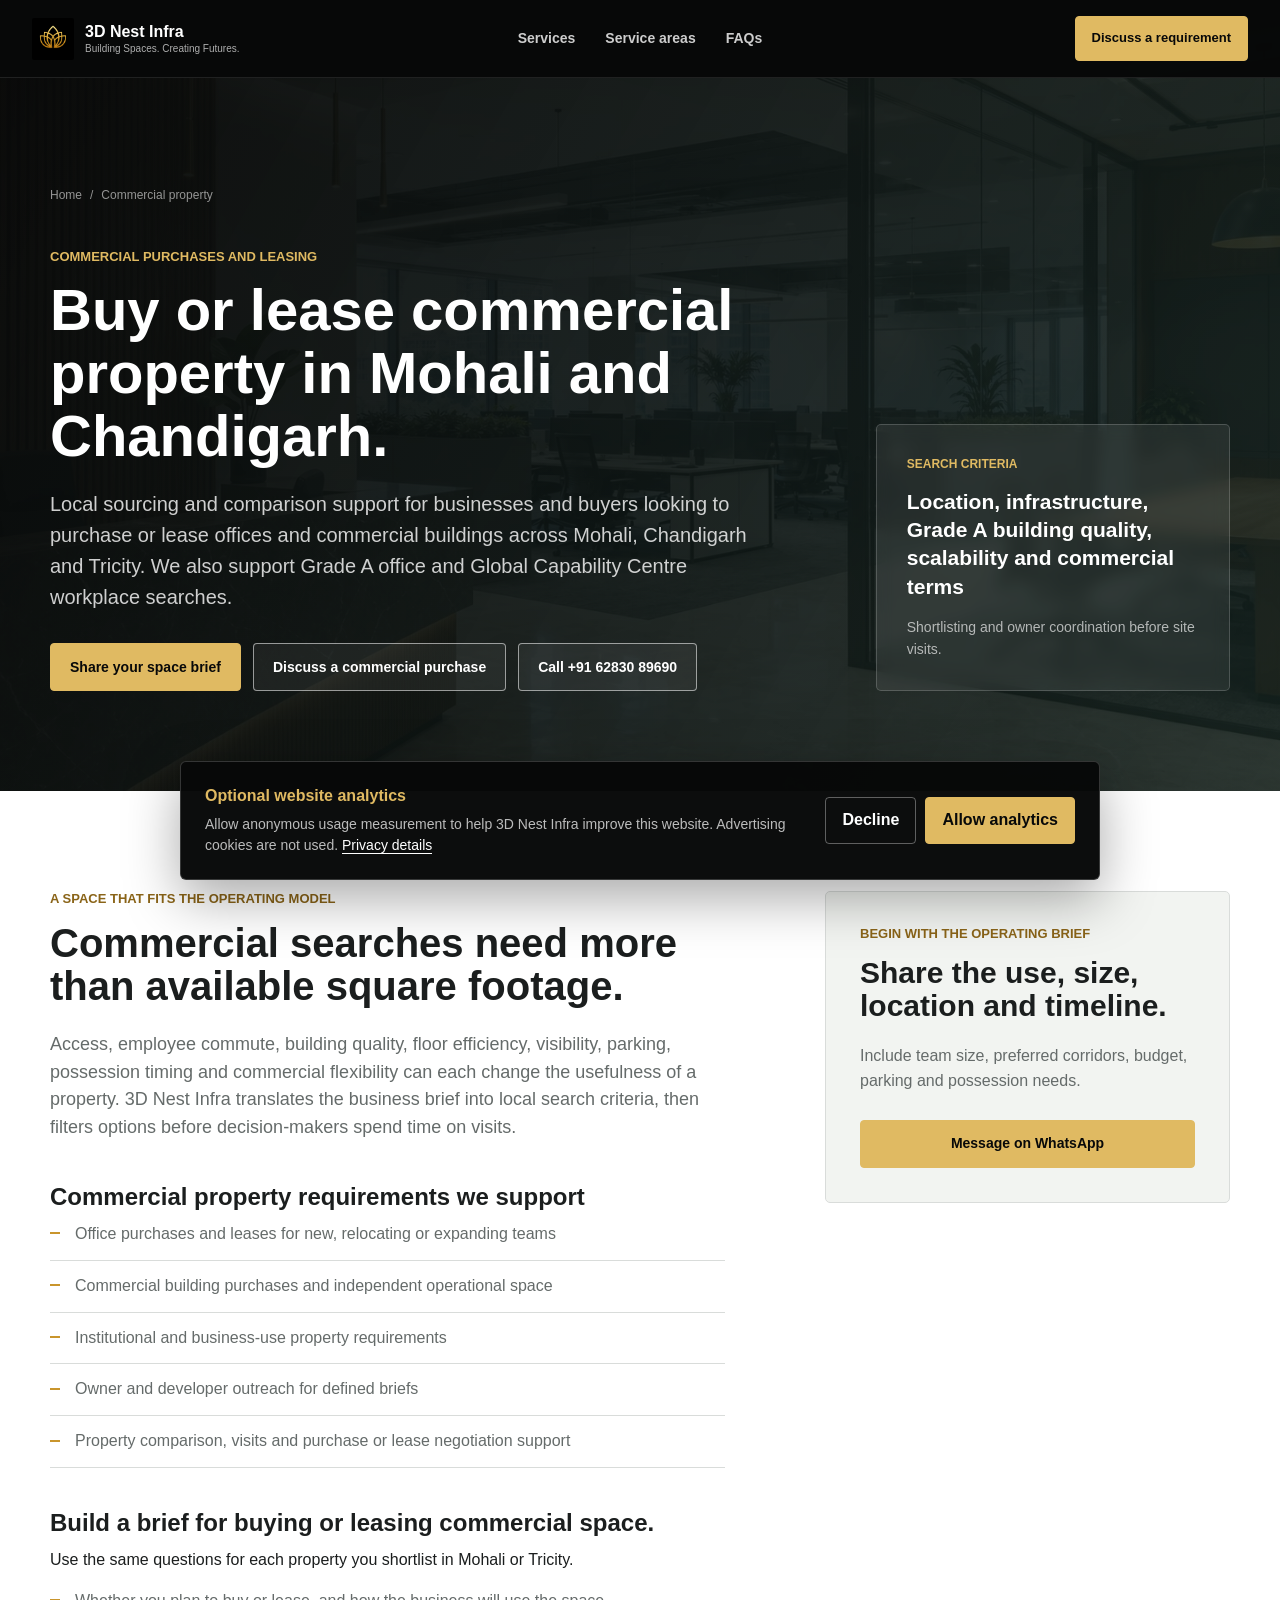
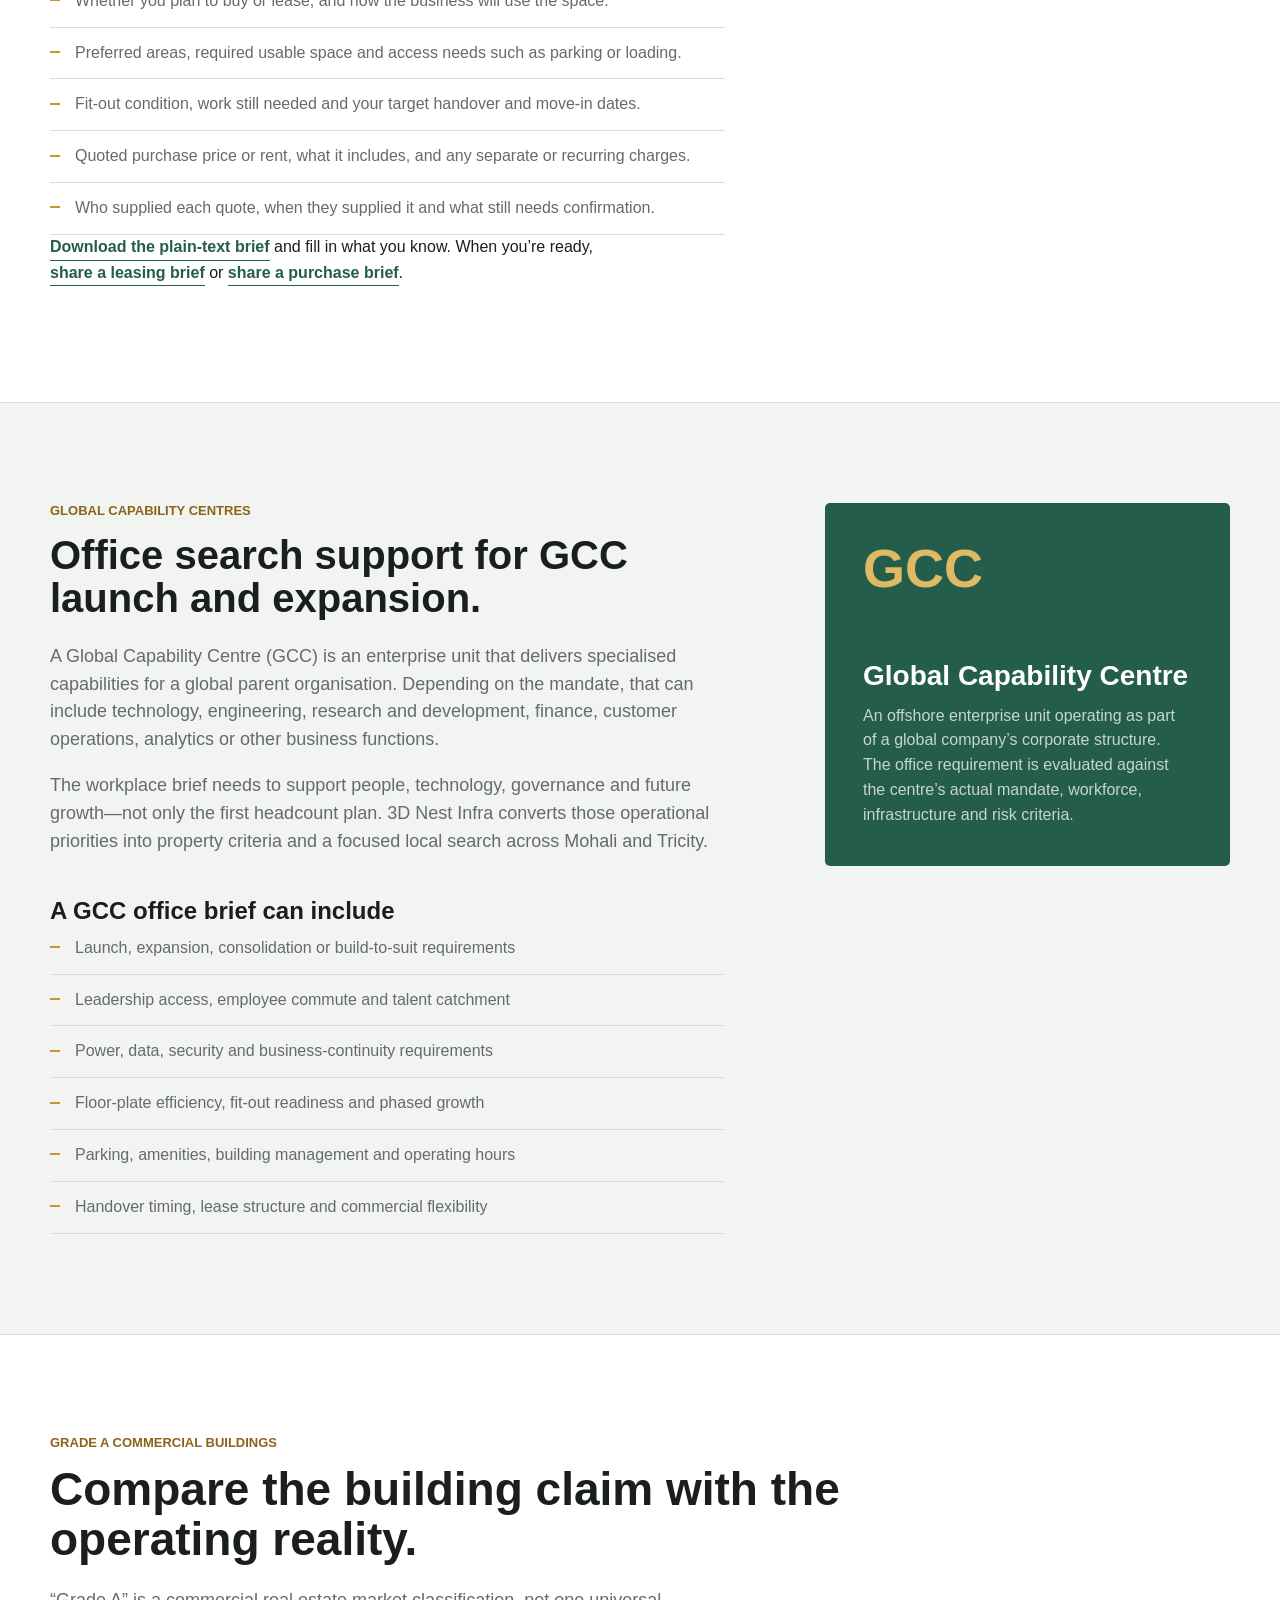
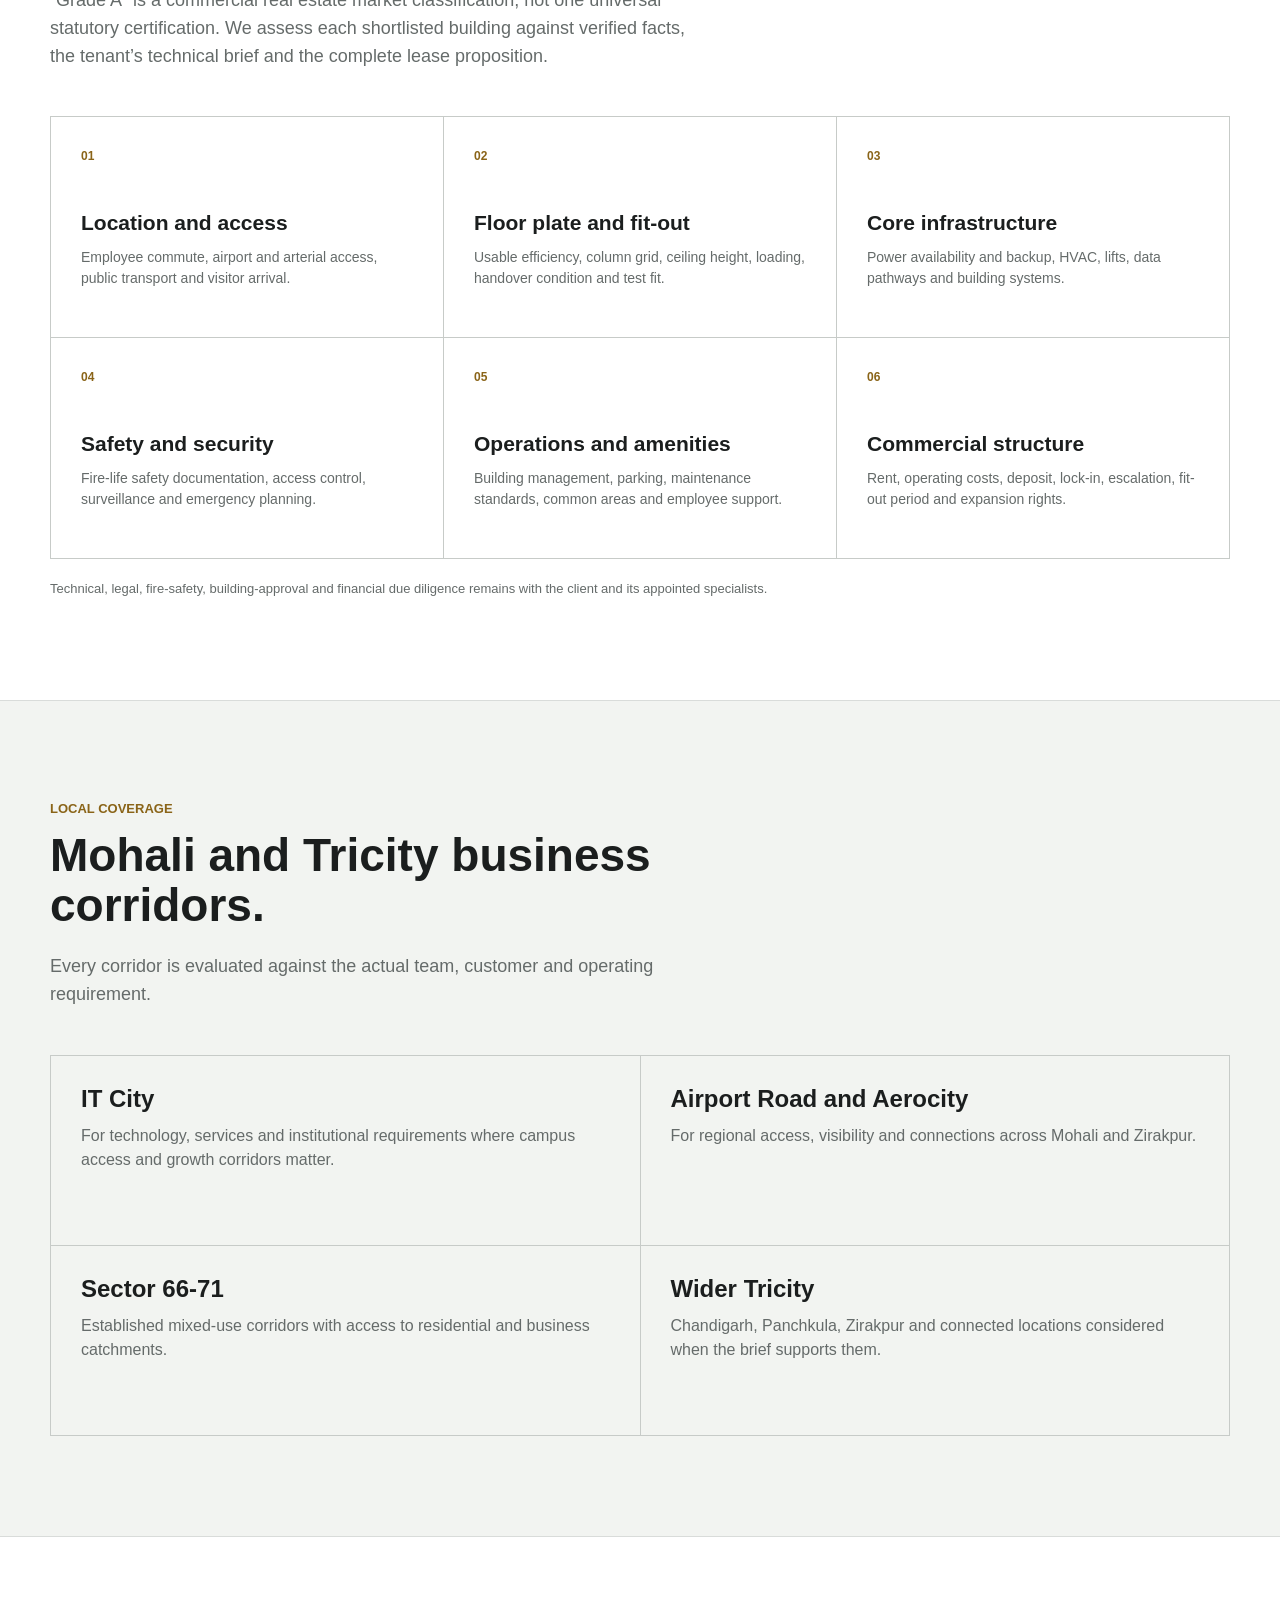
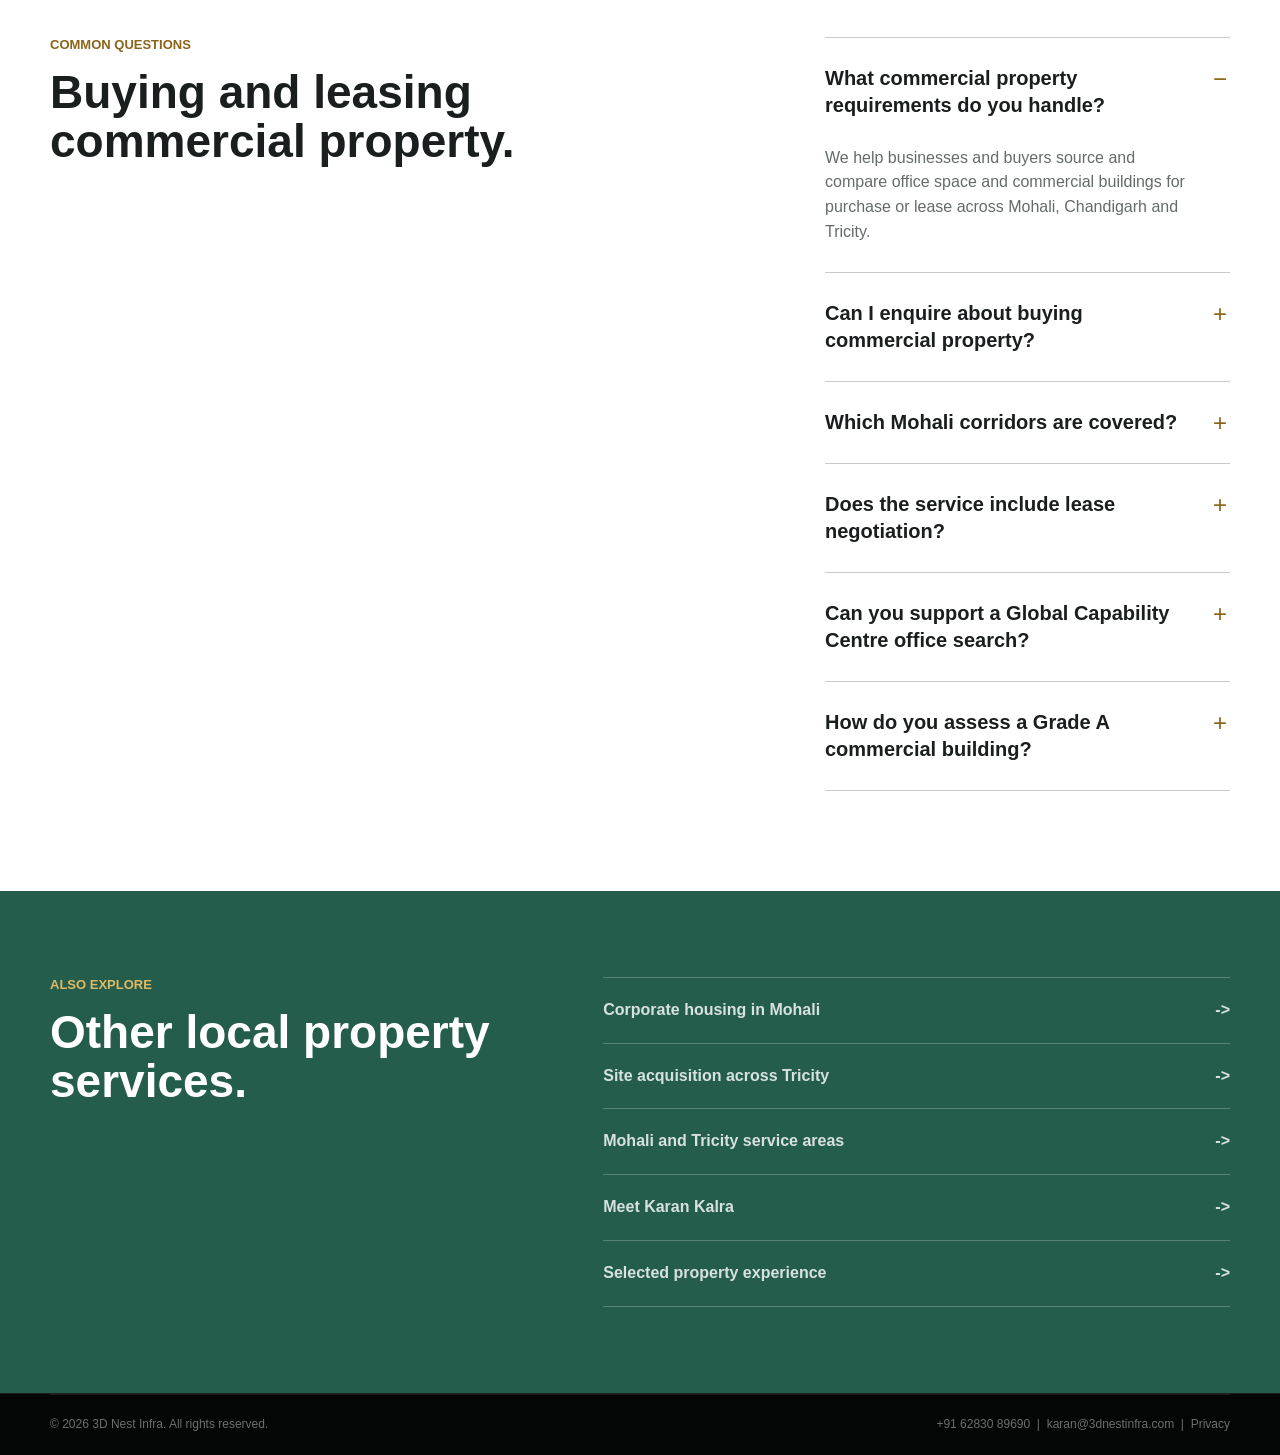
<file: commercial-property-mohali.html>
<!doctype html>
<html lang="en">
  <head>
    <meta charset="UTF-8" />
    <meta name="viewport" content="width=device-width, initial-scale=1.0" />
    <meta
      name="description"
      content="Buy or lease offices and commercial buildings in Mohali, Chandigarh and Tricity. Get shortlisting, site visits, owner coordination and negotiation support."
    />
    <meta
      name="robots"
      content="index, follow, max-image-preview:large, max-snippet:-1, max-video-preview:-1"
    />
    <meta name="theme-color" content="#080909" />
    <meta property="og:type" content="website" />
    <meta property="og:locale" content="en_IN" />
    <meta property="og:site_name" content="3D Nest Infra" />
    <meta property="og:title" content="Commercial Property in Mohali & Chandigarh | 3D Nest Infra" />
    <meta
      property="og:description"
      content="Buy or lease offices and commercial buildings in Mohali, Chandigarh and Tricity. Get shortlisting, site visits, owner coordination and negotiation support."
    />
    <meta
      property="og:url"
      content="https://3dnestinfra.com/commercial-property-mohali.html"
    />
    <meta property="og:image" content="https://3dnestinfra.com/assets/social-preview.jpg" />
    <meta
      property="og:image:secure_url"
      content="https://3dnestinfra.com/assets/social-preview.jpg"
    />
    <meta property="og:image:type" content="image/jpeg" />
    <meta property="og:image:width" content="1200" />
    <meta property="og:image:height" content="630" />
    <meta
      property="og:image:alt"
      content="3D Nest Infra corporate housing, commercial property and site acquisition in Mohali and Tricity"
    />
    <meta name="twitter:card" content="summary_large_image" />
    <meta
      name="twitter:image"
      content="https://3dnestinfra.com/assets/social-preview.jpg"
    />
    <meta
      name="twitter:image:alt"
      content="3D Nest Infra corporate housing, commercial property and site acquisition in Mohali and Tricity"
    />
    <link rel="icon" href="assets/logo-icon.png" type="image/png" />
    <link
      rel="canonical"
      href="https://3dnestinfra.com/commercial-property-mohali.html"
    />
    <link rel="stylesheet" href="styles.css?v=20261107-2" />
    <title>Commercial Property in Mohali & Chandigarh | 3D Nest Infra</title>
    <script type="application/ld+json">
      {
        "@context": "https://schema.org",
        "@graph": [
          {
            "@type": "Service",
            "@id": "https://3dnestinfra.com/commercial-property-mohali.html#service",
            "name": "Commercial Property Purchase and Leasing in Mohali and Chandigarh",
            "url": "https://3dnestinfra.com/commercial-property-mohali.html",
            "serviceType": "Commercial property purchase and leasing assistance, including Grade A offices and Global Capability Centre workplace searches",
            "description": "Office and commercial building searches for purchase or lease in Mohali, Chandigarh and Tricity, with requirement definition, shortlisting, owner coordination, site visits and negotiation support.",
            "provider": {
              "@type": "Organization",
              "@id": "https://3dnestinfra.com/#organization",
              "name": "3D Nest Infra",
              "url": "https://3dnestinfra.com/",
              "telephone": "+91-62830-89690",
              "email": "karan@3dnestinfra.com",
              "founder": { "@type": "Person", "name": "Karan Kalra" }
            },
            "areaServed": [
              { "@type": "City", "name": "Mohali" },
              { "@type": "City", "name": "Chandigarh" },
              { "@type": "City", "name": "Panchkula" },
              { "@type": "City", "name": "Zirakpur" }
            ],
            "audience": {
              "@type": "BusinessAudience",
              "audienceType": "Businesses, commercial property buyers, investors, Global Capability Centres and institutions"
            }
          },
          {
            "@type": "FAQPage",
            "mainEntity": [
              {
                "@type": "Question",
                "name": "What commercial property requirements does 3D Nest Infra handle?",
                "acceptedAnswer": {
                  "@type": "Answer",
                  "text": "We help businesses and buyers source and compare office space and commercial buildings for purchase or lease across Mohali, Chandigarh and Tricity."
                }
              },
              {
                "@type": "Question",
                "name": "Can I enquire about buying commercial property?",
                "acceptedAnswer": {
                  "@type": "Answer",
                  "text": "Yes. Share your intended business or investment use, preferred areas, purchase budget and timing. We help source and compare suitable options and coordinate visits and owner discussions."
                }
              },
              {
                "@type": "Question",
                "name": "Which Mohali commercial corridors are covered?",
                "acceptedAnswer": {
                  "@type": "Answer",
                  "text": "Coverage includes IT City, Airport Road, Aerocity, Sector 66 to 71 and connected business corridors across Mohali and Tricity."
                }
              },
              {
                "@type": "Question",
                "name": "Does the service include lease negotiation?",
                "acceptedAnswer": {
                  "@type": "Answer",
                  "text": "Yes. The process includes commercial comparison, owner or developer coordination and negotiation support, followed by documentation coordination."
                }
              },
              {
                "@type": "Question",
                "name": "Can 3D Nest Infra support a Global Capability Centre office search?",
                "acceptedAnswer": {
                  "@type": "Answer",
                  "text": "Yes. 3D Nest Infra supports GCC office launch, expansion and consolidation briefs across Mohali and Tricity, including location, access, infrastructure, security, floor-plate, fit-out and scalability criteria."
                }
              },
              {
                "@type": "Question",
                "name": "How does 3D Nest Infra assess a Grade A commercial building?",
                "acceptedAnswer": {
                  "@type": "Answer",
                  "text": "Grade A is treated as a market classification rather than a universal statutory certification. Building claims are compared against access, ownership, floor efficiency, power backup, HVAC, lifts, parking, security, fire-life safety, operations, handover condition and lease terms."
                }
              }
            ]
          }
        ]
      }
    </script>
  </head>
  <body class="subpage">
    <a class="skip-link" href="#main-content">Skip to main content</a>
    <header class="site-header inner-header">
      <a class="brand" href="index.html" aria-label="3D Nest Infra home">
        <img src="assets/logo-icon.png" alt="" width="42" height="42" />
        <span><strong>3D Nest Infra</strong><small>Building Spaces. Creating Futures.</small></span>
      </a>
      <nav class="inner-nav" aria-label="Primary navigation">
        <a href="index.html#services">Services</a>
        <a href="property-services-mohali-tricity.html">Service areas</a>
        <a href="index.html#faq">FAQs</a>
      </nav>
      <a class="header-cta" href="index.html?requirement=commercial-lease#enquiry">Discuss a requirement</a>
    </header>

    <main id="main-content">
      <section class="subpage-hero commercial-hero">
        <div class="shell subpage-hero-grid">
          <div>
            <nav class="breadcrumbs" aria-label="Breadcrumb">
              <a href="index.html">Home</a><span aria-hidden="true">/</span><span>Commercial property</span>
            </nav>
            <p class="eyebrow">Commercial purchases and leasing</p>
            <h1>Buy or lease commercial property in Mohali and Chandigarh.</h1>
            <p class="subpage-lead">
              Local sourcing and comparison support for businesses and buyers looking to
              purchase or lease offices and commercial buildings across Mohali, Chandigarh
              and Tricity. We also support Grade A office and Global Capability Centre
              workplace searches.
            </p>
            <div class="hero-actions">
              <a class="button button-primary" href="index.html?requirement=commercial-lease#enquiry">Share your space brief</a>
              <a class="button button-secondary" href="index.html?requirement=commercial-purchase#enquiry">Discuss a commercial purchase</a>
              <a class="button button-secondary" href="tel:+916283089690">Call +91 62830 89690</a>
            </div>
          </div>
          <aside class="subpage-summary" aria-label="Service summary">
            <p class="summary-label">Search criteria</p>
            <strong>
              Location, infrastructure, Grade A building quality, scalability and commercial
              terms
            </strong>
            <p>Shortlisting and owner coordination before site visits.</p>
          </aside>
        </div>
      </section>

      <section class="content-section">
        <div class="shell editorial-grid">
          <article class="article-copy">
            <p class="eyebrow dark">A space that fits the operating model</p>
            <h2>Commercial searches need more than available square footage.</h2>
            <p>
              Access, employee commute, building quality, floor efficiency, visibility, parking,
              possession timing and commercial flexibility can each change the usefulness of a
              property. 3D Nest Infra translates the business brief into local search criteria,
              then filters options before decision-makers spend time on visits.
            </p>
            <h3>Commercial property requirements we support</h3>
            <ul class="check-list">
              <li>Office purchases and leases for new, relocating or expanding teams</li>
              <li>Commercial building purchases and independent operational space</li>
              <li>Institutional and business-use property requirements</li>
              <li>Owner and developer outreach for defined briefs</li>
              <li>Property comparison, visits and purchase or lease negotiation support</li>
            </ul>

            <section id="commercial-search-brief" aria-labelledby="commercial-search-brief-title">
              <h3 id="commercial-search-brief-title">Build a brief for buying or leasing commercial space.</h3>
              <p>Use the same questions for each property you shortlist in Mohali or Tricity.</p>
              <ul class="check-list">
                <li>Whether you plan to buy or lease, and how the business will use the space.</li>
                <li>Preferred areas, required usable space and access needs such as parking or loading.</li>
                <li>Fit-out condition, work still needed and your target handover and move-in dates.</li>
                <li>Quoted purchase price or rent, what it includes, and any separate or recurring charges.</li>
                <li>Who supplied each quote, when they supplied it and what still needs confirmation.</li>
              </ul>
              <p>
                <a class="text-link" href="assets/commercial-property-search-brief.txt" download>Download the plain-text brief</a>
                and fill in what you know. When you’re ready,
                <a class="text-link" href="index.html?requirement=commercial-lease#enquiry">share a leasing brief</a>
                or <a class="text-link" href="index.html?requirement=commercial-purchase#enquiry">share a purchase brief</a>.
              </p>
            </section>
          </article>
          <aside class="contact-card">
            <p class="eyebrow dark">Begin with the operating brief</p>
            <h2>Share the use, size, location and timeline.</h2>
            <p>Include team size, preferred corridors, budget, parking and possession needs.</p>
            <a class="button button-primary" href="https://wa.me/916283089690?text=Hello%203D%20Nest%20Infra%2C%20I%20need%20office%20or%20commercial%20property%20in%20Mohali%20or%20Tricity.">
              Message on WhatsApp
            </a>
          </aside>
        </div>
      </section>

      <section class="content-section content-section-muted" aria-labelledby="gcc-office-mohali">
        <div class="shell editorial-grid">
          <article class="article-copy">
            <p class="eyebrow dark">Global Capability Centres</p>
            <h2 id="gcc-office-mohali">Office search support for GCC launch and expansion.</h2>
            <p>
              A Global Capability Centre (GCC) is an enterprise unit that delivers specialised
              capabilities for a global parent organisation. Depending on the mandate, that can
              include technology, engineering, research and development, finance, customer
              operations, analytics or other business functions.
            </p>
            <p>
              The workplace brief needs to support people, technology, governance and future
              growth—not only the first headcount plan. 3D Nest Infra converts those operational
              priorities into property criteria and a focused local search across Mohali and
              Tricity.
            </p>
            <h3>A GCC office brief can include</h3>
            <ul class="check-list">
              <li>Launch, expansion, consolidation or build-to-suit requirements</li>
              <li>Leadership access, employee commute and talent catchment</li>
              <li>Power, data, security and business-continuity requirements</li>
              <li>Floor-plate efficiency, fit-out readiness and phased growth</li>
              <li>Parking, amenities, building management and operating hours</li>
              <li>Handover timing, lease structure and commercial flexibility</li>
            </ul>
          </article>

          <aside class="definition-card">
            <span>GCC</span>
            <h3>Global Capability Centre</h3>
            <p>
              An offshore enterprise unit operating as part of a global company’s corporate
              structure. The office requirement is evaluated against the centre’s actual
              mandate, workforce, infrastructure and risk criteria.
            </p>
          </aside>
        </div>
      </section>

      <section class="content-section grade-a-section" aria-labelledby="grade-a-buildings">
        <div class="shell">
          <div class="section-heading grade-a-heading">
            <p class="eyebrow dark">Grade A commercial buildings</p>
            <h2 id="grade-a-buildings">
              Compare the building claim with the operating reality.
            </h2>
            <p>
              “Grade A” is a commercial real estate market classification, not one universal
              statutory certification. We assess each shortlisted building against verified
              facts, the tenant’s technical brief and the complete lease proposition.
            </p>
          </div>

          <div class="building-criteria-grid">
            <article>
              <span>01</span>
              <h3>Location and access</h3>
              <p>Employee commute, airport and arterial access, public transport and visitor arrival.</p>
            </article>
            <article>
              <span>02</span>
              <h3>Floor plate and fit-out</h3>
              <p>Usable efficiency, column grid, ceiling height, loading, handover condition and test fit.</p>
            </article>
            <article>
              <span>03</span>
              <h3>Core infrastructure</h3>
              <p>Power availability and backup, HVAC, lifts, data pathways and building systems.</p>
            </article>
            <article>
              <span>04</span>
              <h3>Safety and security</h3>
              <p>Fire-life safety documentation, access control, surveillance and emergency planning.</p>
            </article>
            <article>
              <span>05</span>
              <h3>Operations and amenities</h3>
              <p>Building management, parking, maintenance standards, common areas and employee support.</p>
            </article>
            <article>
              <span>06</span>
              <h3>Commercial structure</h3>
              <p>Rent, operating costs, deposit, lock-in, escalation, fit-out period and expansion rights.</p>
            </article>
          </div>

          <p class="classification-note">
            Technical, legal, fire-safety, building-approval and financial due diligence remains
            with the client and its appointed specialists.
          </p>
        </div>
      </section>

      <section class="content-section content-section-muted" aria-labelledby="commercial-areas">
        <div class="shell">
          <div class="section-heading">
            <p class="eyebrow dark">Local coverage</p>
            <h2 id="commercial-areas">Mohali and Tricity business corridors.</h2>
            <p>Every corridor is evaluated against the actual team, customer and operating requirement.</p>
          </div>
          <div class="area-grid">
            <article><h3>IT City</h3><p>For technology, services and institutional requirements where campus access and growth corridors matter.</p></article>
            <article><h3>Airport Road and Aerocity</h3><p>For regional access, visibility and connections across Mohali and Zirakpur.</p></article>
            <article><h3>Sector 66-71</h3><p>Established mixed-use corridors with access to residential and business catchments.</p></article>
            <article><h3>Wider Tricity</h3><p>Chandigarh, Panchkula, Zirakpur and connected locations considered when the brief supports them.</p></article>
          </div>
        </div>
      </section>

      <section class="content-section faq compact-faq" aria-labelledby="commercial-faq">
        <div class="shell editorial-grid">
          <div class="section-heading"><p class="eyebrow dark">Common questions</p><h2 id="commercial-faq">Buying and leasing commercial property.</h2></div>
          <div class="faq-list">
            <details open><summary>What commercial property requirements do you handle?</summary><p>We help businesses and buyers source and compare office space and commercial buildings for purchase or lease across Mohali, Chandigarh and Tricity.</p></details>
            <details><summary>Can I enquire about buying commercial property?</summary><p>Yes. Share your intended business or investment use, preferred areas, purchase budget and timing. We help source and compare suitable options and coordinate visits and owner discussions.</p></details>
            <details><summary>Which Mohali corridors are covered?</summary><p>IT City, Airport Road, Aerocity, Sector 66-71 and connected business corridors across Mohali and Tricity.</p></details>
            <details><summary>Does the service include lease negotiation?</summary><p>Yes. We support commercial comparison, owner or developer coordination, negotiation and documentation follow-through.</p></details>
            <details><summary>Can you support a Global Capability Centre office search?</summary><p>Yes. We support GCC office launch, expansion and consolidation briefs across Mohali and Tricity, including location, access, infrastructure, security, floor-plate, fit-out and scalability criteria.</p></details>
            <details><summary>How do you assess a Grade A commercial building?</summary><p>Grade A is treated as a market classification rather than a universal statutory certification. We compare building claims against access, ownership, floor efficiency, power backup, HVAC, lifts, parking, security, fire-life safety, operations, handover condition and lease terms.</p></details>
          </div>
        </div>
      </section>

      <section class="related-section">
        <div class="shell related-grid">
          <div><p class="eyebrow">Also explore</p><h2>Other local property services.</h2></div>
          <div class="related-links">
            <a href="corporate-housing-mohali.html">Corporate housing in Mohali <span aria-hidden="true">-&gt;</span></a>
            <a href="site-acquisition-tricity.html">Site acquisition across Tricity <span aria-hidden="true">-&gt;</span></a>
            <a href="property-services-mohali-tricity.html">Mohali and Tricity service areas <span aria-hidden="true">-&gt;</span></a>
            <a href="karan-kalra.html">Meet Karan Kalra <span aria-hidden="true">-&gt;</span></a>
            <a href="property-experience.html">Selected property experience <span aria-hidden="true">-&gt;</span></a>
          </div>
        </div>
      </section>
    </main>

    <footer class="site-footer compact-footer">
      <div class="shell footer-bottom">
        <p>&copy; 2026 3D Nest Infra. All rights reserved.</p>
        <p>
          <a href="tel:+916283089690">+91 62830 89690</a>
          &nbsp;|&nbsp;
          <a href="mailto:karan@3dnestinfra.com">karan@3dnestinfra.com</a>
          &nbsp;|&nbsp;
          <a href="privacy.html">Privacy</a>
        </p>
      </div>
    </footer>
    <script src="analytics.js?v=20261107-1"></script>
  </body>
</html>
</file>
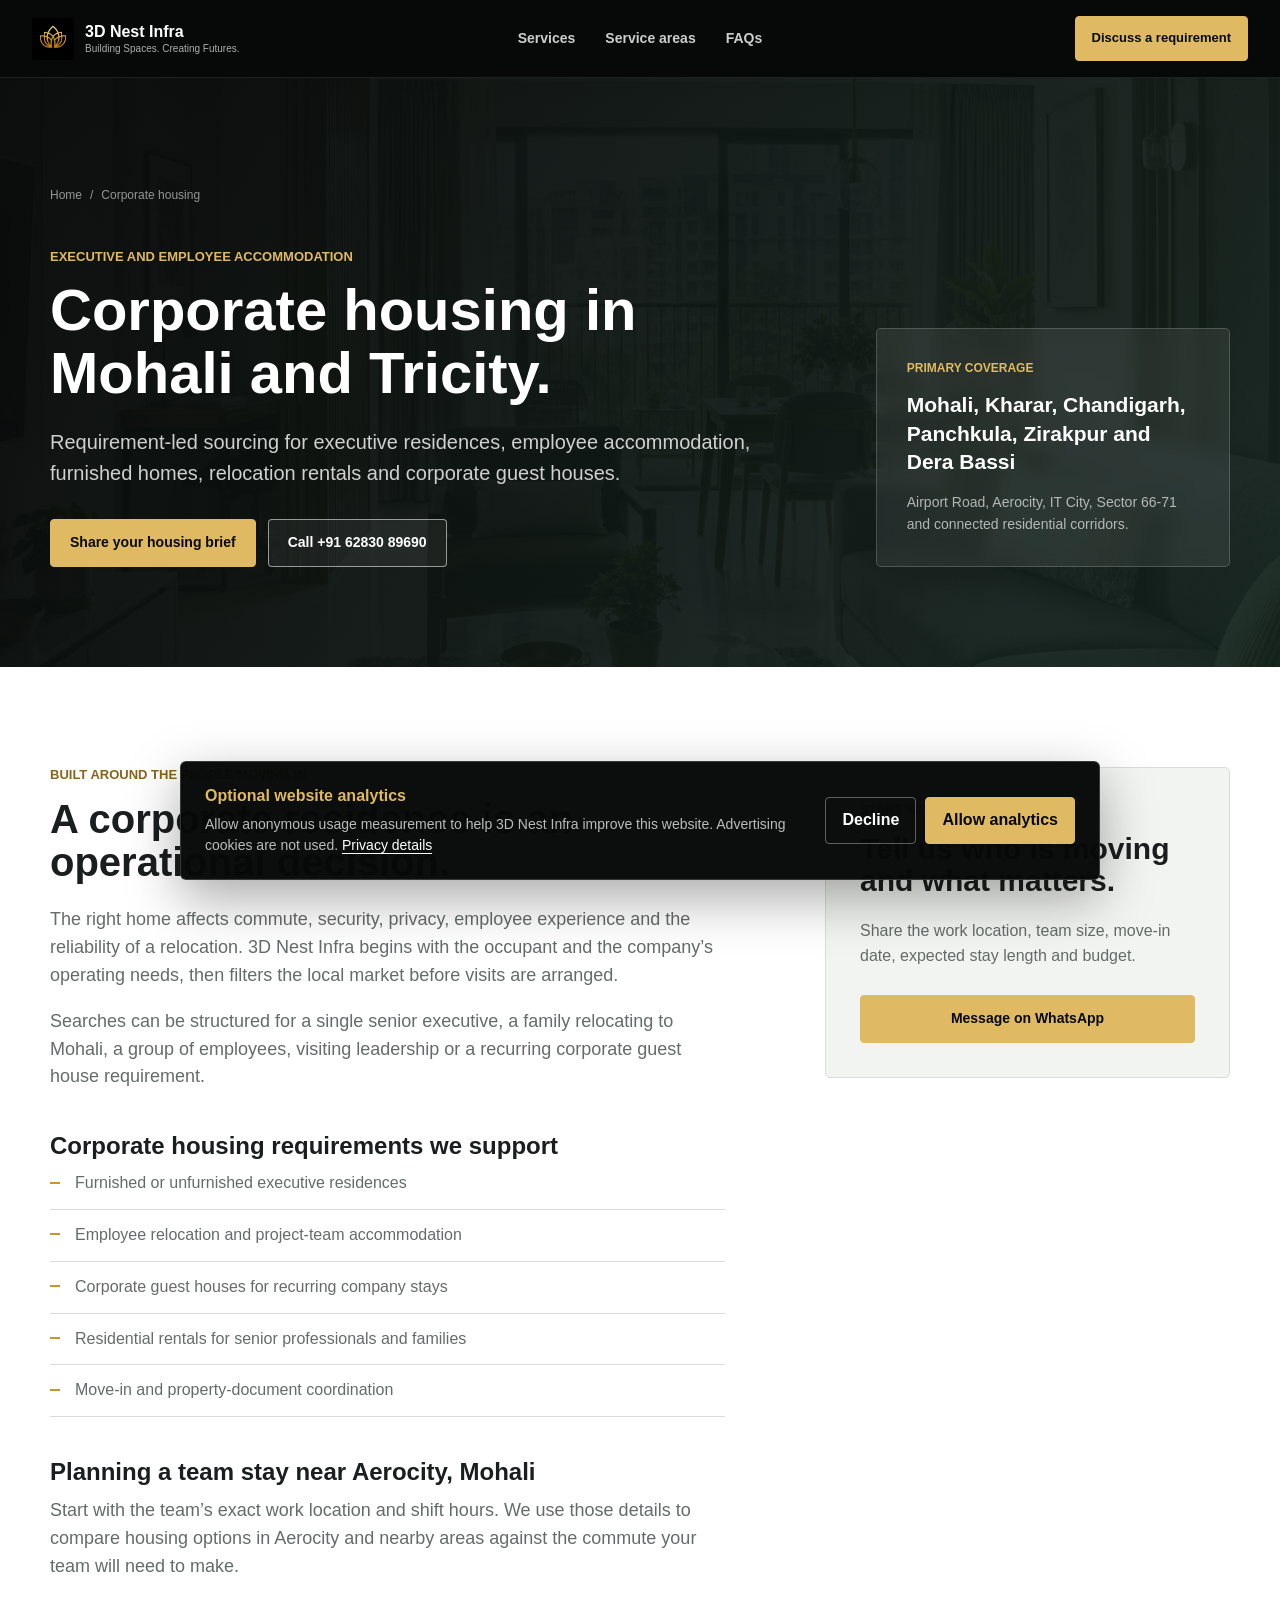
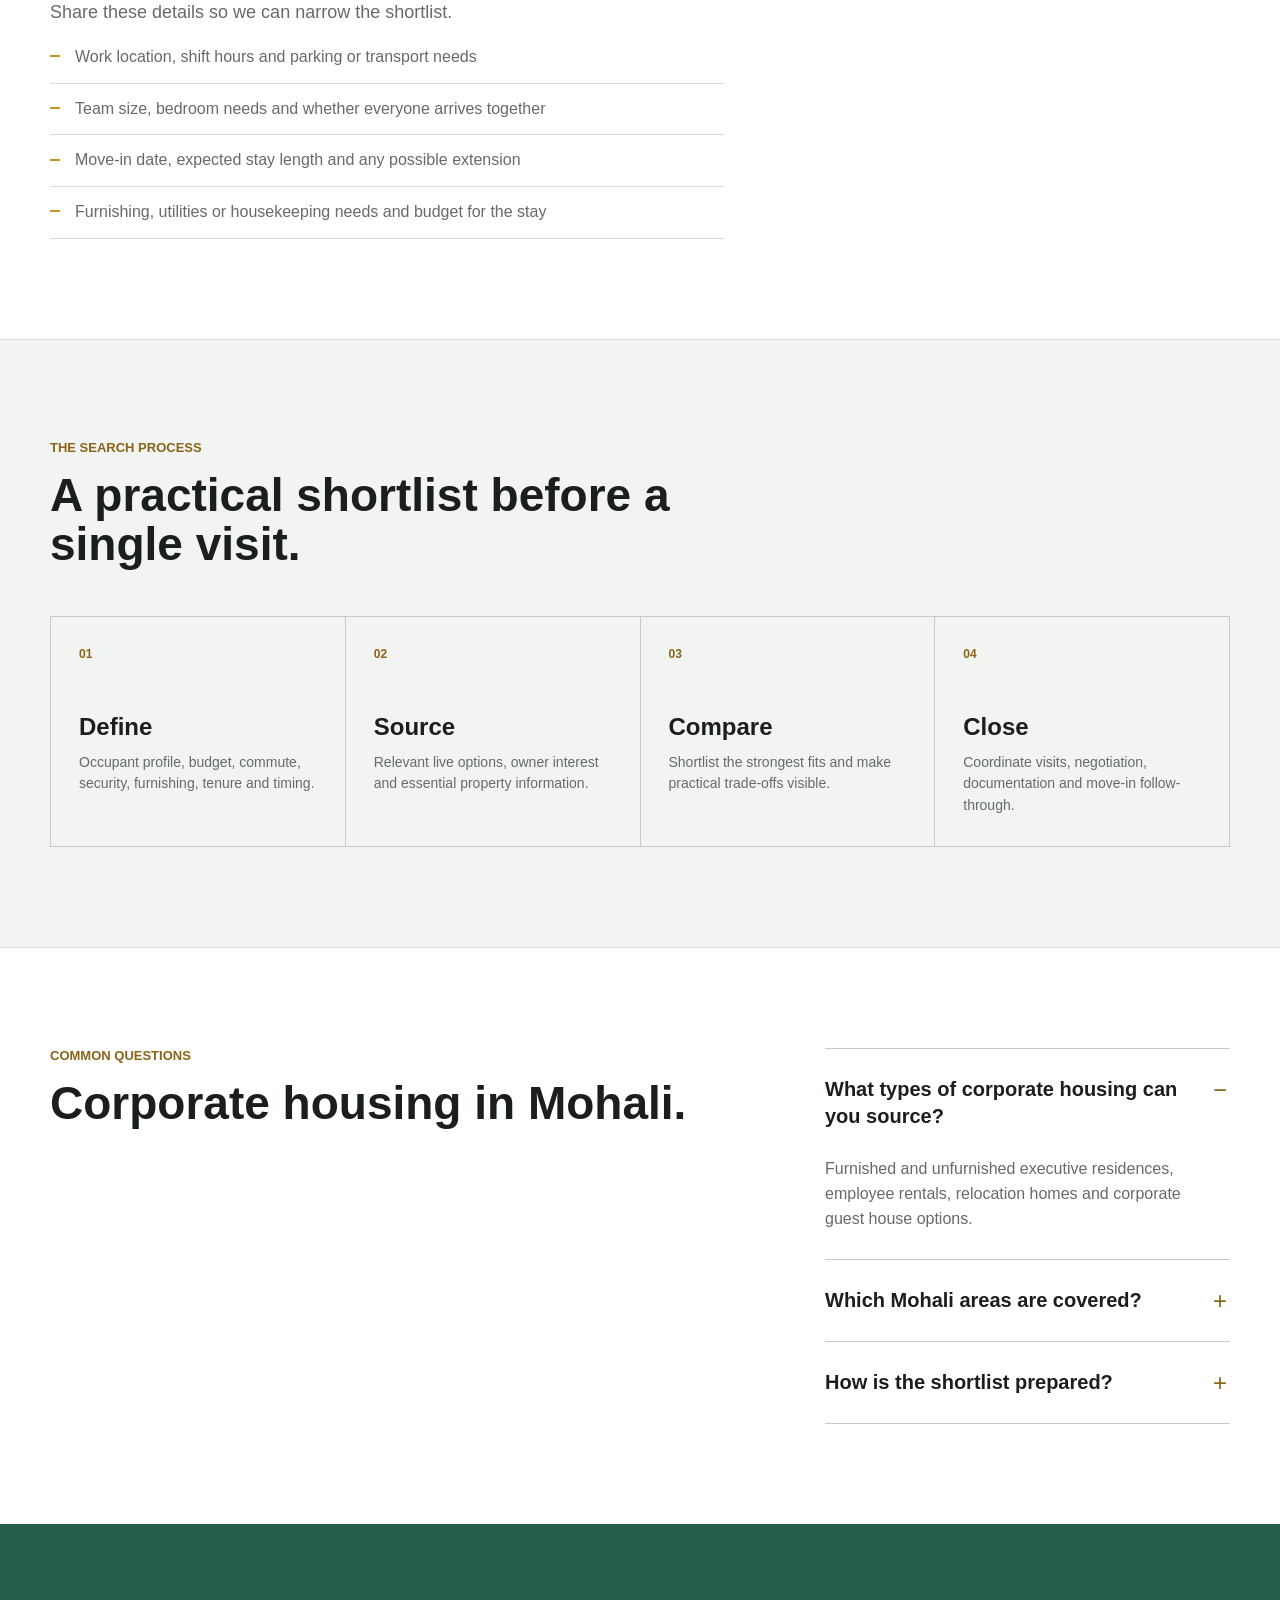
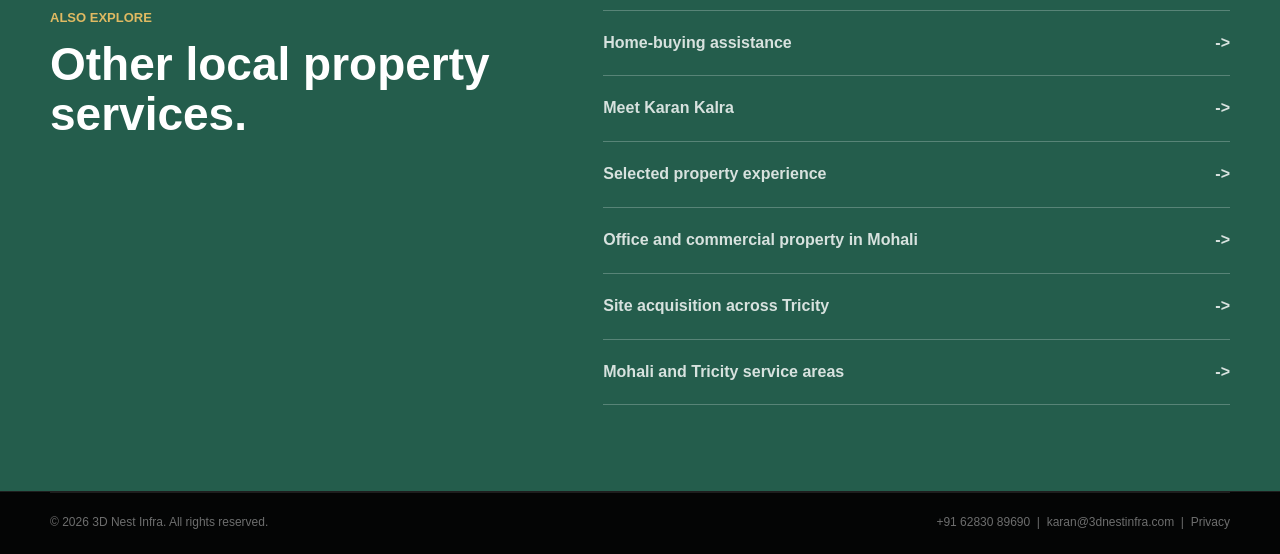
<file: corporate-housing-mohali.html>
<!doctype html>
<html lang="en">
  <head>
    <meta charset="UTF-8" />
    <meta name="viewport" content="width=device-width, initial-scale=1.0" />
    <meta
      name="description"
      content="Corporate housing in Mohali and Tricity for executives and employees. Plan a team stay near Aerocity with a brief covering work location, headcount and dates."
    />
    <meta
      name="robots"
      content="index, follow, max-image-preview:large, max-snippet:-1, max-video-preview:-1"
    />
    <meta name="theme-color" content="#080909" />
    <meta property="og:type" content="website" />
    <meta property="og:locale" content="en_IN" />
    <meta property="og:site_name" content="3D Nest Infra" />
    <meta property="og:title" content="Corporate Housing in Mohali & Tricity | 3D Nest Infra" />
    <meta
      property="og:description"
      content="Executive residences, employee accommodation and corporate guest house sourcing across Mohali and Tricity."
    />
    <meta
      property="og:url"
      content="https://3dnestinfra.com/corporate-housing-mohali.html"
    />
    <meta property="og:image" content="https://3dnestinfra.com/assets/social-preview.jpg" />
    <meta
      property="og:image:secure_url"
      content="https://3dnestinfra.com/assets/social-preview.jpg"
    />
    <meta property="og:image:type" content="image/jpeg" />
    <meta property="og:image:width" content="1200" />
    <meta property="og:image:height" content="630" />
    <meta
      property="og:image:alt"
      content="3D Nest Infra corporate housing, commercial property and site acquisition in Mohali and Tricity"
    />
    <meta name="twitter:card" content="summary_large_image" />
    <meta
      name="twitter:image"
      content="https://3dnestinfra.com/assets/social-preview.jpg"
    />
    <meta
      name="twitter:image:alt"
      content="3D Nest Infra corporate housing, commercial property and site acquisition in Mohali and Tricity"
    />
    <link rel="icon" href="assets/logo-icon.png" type="image/png" />
    <link
      rel="canonical"
      href="https://3dnestinfra.com/corporate-housing-mohali.html"
    />
    <link rel="stylesheet" href="styles.css?v=20261107-2" />
    <title>Corporate Housing in Mohali & Tricity | 3D Nest Infra</title>
    <script type="application/ld+json">
      {
        "@context": "https://schema.org",
        "@graph": [
          {
            "@type": "Service",
            "@id": "https://3dnestinfra.com/corporate-housing-mohali.html#service",
            "name": "Corporate Housing in Mohali and Tricity",
            "url": "https://3dnestinfra.com/corporate-housing-mohali.html",
            "serviceType": "Corporate housing and executive accommodation sourcing",
            "description": "Requirement-led sourcing of executive residences, employee accommodation, furnished homes and corporate guest houses in Mohali and Tricity.",
            "provider": {
              "@type": "Organization",
              "@id": "https://3dnestinfra.com/#organization",
              "name": "3D Nest Infra",
              "url": "https://3dnestinfra.com/",
              "telephone": "+91-62830-89690",
              "email": "karan@3dnestinfra.com",
              "founder": { "@type": "Person", "name": "Karan Kalra" }
            },
            "areaServed": [
              { "@type": "City", "name": "Mohali" },
              { "@type": "City", "name": "Kharar" },
              { "@type": "City", "name": "Chandigarh" },
              { "@type": "City", "name": "Panchkula" },
              { "@type": "City", "name": "Zirakpur" },
              { "@type": "City", "name": "Dera Bassi" }
            ],
            "audience": {
              "@type": "Audience",
              "audienceType": "Companies, institutions, executives and project teams"
            }
          },
          {
            "@type": "FAQPage",
            "mainEntity": [
              {
                "@type": "Question",
                "name": "What types of corporate housing can 3D Nest Infra source?",
                "acceptedAnswer": {
                  "@type": "Answer",
                  "text": "3D Nest Infra sources furnished and unfurnished executive residences, employee rentals, relocation homes and corporate guest house options."
                }
              },
              {
                "@type": "Question",
                "name": "Which Mohali areas are covered for corporate housing?",
                "acceptedAnswer": {
                  "@type": "Answer",
                  "text": "Coverage includes Airport Road, Aerocity, IT City, the Sector 66 to 71 corridor and connected locations across Mohali, Kharar, Chandigarh, Panchkula, Zirakpur and Dera Bassi."
                }
              },
              {
                "@type": "Question",
                "name": "How is a corporate housing shortlist prepared?",
                "acceptedAnswer": {
                  "@type": "Answer",
                  "text": "The shortlist is shaped around employee or executive profile, budget, commute, security, furnishing, tenure, move-in timing and other non-negotiables."
                }
              }
            ]
          }
        ]
      }
    </script>
  </head>
  <body class="subpage">
    <a class="skip-link" href="#main-content">Skip to main content</a>
    <header class="site-header inner-header">
      <a class="brand" href="index.html" aria-label="3D Nest Infra home">
        <img src="assets/logo-icon.png" alt="" width="42" height="42" />
        <span>
          <strong>3D Nest Infra</strong>
          <small>Building Spaces. Creating Futures.</small>
        </span>
      </a>
      <nav class="inner-nav" aria-label="Primary navigation">
        <a href="index.html#services">Services</a>
        <a href="property-services-mohali-tricity.html">Service areas</a>
        <a href="index.html#faq">FAQs</a>
      </nav>
      <a class="header-cta" href="index.html#enquiry">Discuss a requirement</a>
    </header>

    <main id="main-content">
      <section class="subpage-hero">
        <div class="shell subpage-hero-grid">
          <div>
            <nav class="breadcrumbs" aria-label="Breadcrumb">
              <a href="index.html">Home</a><span aria-hidden="true">/</span><span>Corporate housing</span>
            </nav>
            <p class="eyebrow">Executive and employee accommodation</p>
            <h1>Corporate housing in Mohali and Tricity.</h1>
            <p class="subpage-lead">
              Requirement-led sourcing for executive residences, employee accommodation,
              furnished homes, relocation rentals and corporate guest houses.
            </p>
            <div class="hero-actions">
              <a class="button button-primary" href="index.html?requirement=corporate-housing#enquiry">Share your housing brief</a>
              <a class="button button-secondary" href="tel:+916283089690">Call +91 62830 89690</a>
            </div>
          </div>
          <aside class="subpage-summary" aria-label="Service summary">
            <p class="summary-label">Primary coverage</p>
            <strong>Mohali, Kharar, Chandigarh, Panchkula, Zirakpur and Dera Bassi</strong>
            <p>Airport Road, Aerocity, IT City, Sector 66-71 and connected residential corridors.</p>
          </aside>
        </div>
      </section>

      <section class="content-section">
        <div class="shell editorial-grid">
          <article class="article-copy">
            <p class="eyebrow dark">Built around the people moving in</p>
            <h2>A corporate residence is an operational decision.</h2>
            <p>
              The right home affects commute, security, privacy, employee experience and the
              reliability of a relocation. 3D Nest Infra begins with the occupant and the
              company’s operating needs, then filters the local market before visits are arranged.
            </p>
            <p>
              Searches can be structured for a single senior executive, a family relocating to
              Mohali, a group of employees, visiting leadership or a recurring corporate guest
              house requirement.
            </p>
            <h3>Corporate housing requirements we support</h3>
            <ul class="check-list">
              <li>Furnished or unfurnished executive residences</li>
              <li>Employee relocation and project-team accommodation</li>
              <li>Corporate guest houses for recurring company stays</li>
              <li>Residential rentals for senior professionals and families</li>
              <li>Move-in and property-document coordination</li>
            </ul>
            <h3>Planning a team stay near Aerocity, Mohali</h3>
            <p>
              Start with the team’s exact work location and shift hours. We use those details
              to compare housing options in Aerocity and nearby areas against the commute your
              team will need to make.
            </p>
            <p>Share these details so we can narrow the shortlist.</p>
            <ul class="check-list">
              <li>Work location, shift hours and parking or transport needs</li>
              <li>Team size, bedroom needs and whether everyone arrives together</li>
              <li>Move-in date, expected stay length and any possible extension</li>
              <li>Furnishing, utilities or housekeeping needs and budget for the stay</li>
            </ul>
          </article>
          <aside class="contact-card">
            <p class="eyebrow dark">Start with the brief</p>
            <h2>Tell us who is moving and what matters.</h2>
            <p>Share the work location, team size, move-in date, expected stay length and budget.</p>
            <a class="button button-primary" href="https://wa.me/916283089690?text=Hello%203D%20Nest%20Infra%2C%20I%20need%20corporate%20housing%20in%20Mohali%20or%20Tricity.">
              Message on WhatsApp
            </a>
          </aside>
        </div>
      </section>

      <section class="content-section content-section-muted" aria-labelledby="housing-process">
        <div class="shell">
          <div class="section-heading">
            <p class="eyebrow dark">The search process</p>
            <h2 id="housing-process">A practical shortlist before a single visit.</h2>
          </div>
          <ol class="detail-steps">
            <li><span>01</span><h3>Define</h3><p>Occupant profile, budget, commute, security, furnishing, tenure and timing.</p></li>
            <li><span>02</span><h3>Source</h3><p>Relevant live options, owner interest and essential property information.</p></li>
            <li><span>03</span><h3>Compare</h3><p>Shortlist the strongest fits and make practical trade-offs visible.</p></li>
            <li><span>04</span><h3>Close</h3><p>Coordinate visits, negotiation, documentation and move-in follow-through.</p></li>
          </ol>
        </div>
      </section>

      <section class="content-section faq compact-faq" aria-labelledby="housing-faq">
        <div class="shell editorial-grid">
          <div class="section-heading">
            <p class="eyebrow dark">Common questions</p>
            <h2 id="housing-faq">Corporate housing in Mohali.</h2>
          </div>
          <div class="faq-list">
            <details open>
              <summary>What types of corporate housing can you source?</summary>
              <p>Furnished and unfurnished executive residences, employee rentals, relocation homes and corporate guest house options.</p>
            </details>
            <details>
              <summary>Which Mohali areas are covered?</summary>
              <p>Airport Road, Aerocity, IT City, Sector 66-71 and connected areas across Mohali, Kharar, Chandigarh, Panchkula, Zirakpur and Dera Bassi.</p>
            </details>
            <details>
              <summary>How is the shortlist prepared?</summary>
              <p>We filter around the occupant profile, budget, commute, security, furnishing, tenure, move-in timing and other non-negotiables.</p>
            </details>
          </div>
        </div>
      </section>

      <section class="related-section">
        <div class="shell related-grid">
          <div><p class="eyebrow">Also explore</p><h2>Other local property services.</h2></div>
          <div class="related-links">
            <a href="home-buying-mohali.html">Home-buying assistance <span aria-hidden="true">-&gt;</span></a>
            <a href="karan-kalra.html">Meet Karan Kalra <span aria-hidden="true">-&gt;</span></a>
            <a href="property-experience.html">Selected property experience <span aria-hidden="true">-&gt;</span></a>
            <a href="commercial-property-mohali.html">Office and commercial property in Mohali <span aria-hidden="true">-&gt;</span></a>
            <a href="site-acquisition-tricity.html">Site acquisition across Tricity <span aria-hidden="true">-&gt;</span></a>
            <a href="property-services-mohali-tricity.html">Mohali and Tricity service areas <span aria-hidden="true">-&gt;</span></a>
          </div>
        </div>
      </section>
    </main>

    <footer class="site-footer compact-footer">
      <div class="shell footer-bottom">
        <p>&copy; 2026 3D Nest Infra. All rights reserved.</p>
        <p>
          <a href="tel:+916283089690">+91 62830 89690</a>
          &nbsp;|&nbsp;
          <a href="mailto:karan@3dnestinfra.com">karan@3dnestinfra.com</a>
          &nbsp;|&nbsp;
          <a href="privacy.html">Privacy</a>
        </p>
      </div>
    </footer>
    <script src="analytics.js?v=20261107-1"></script>
  </body>
</html>
</file>
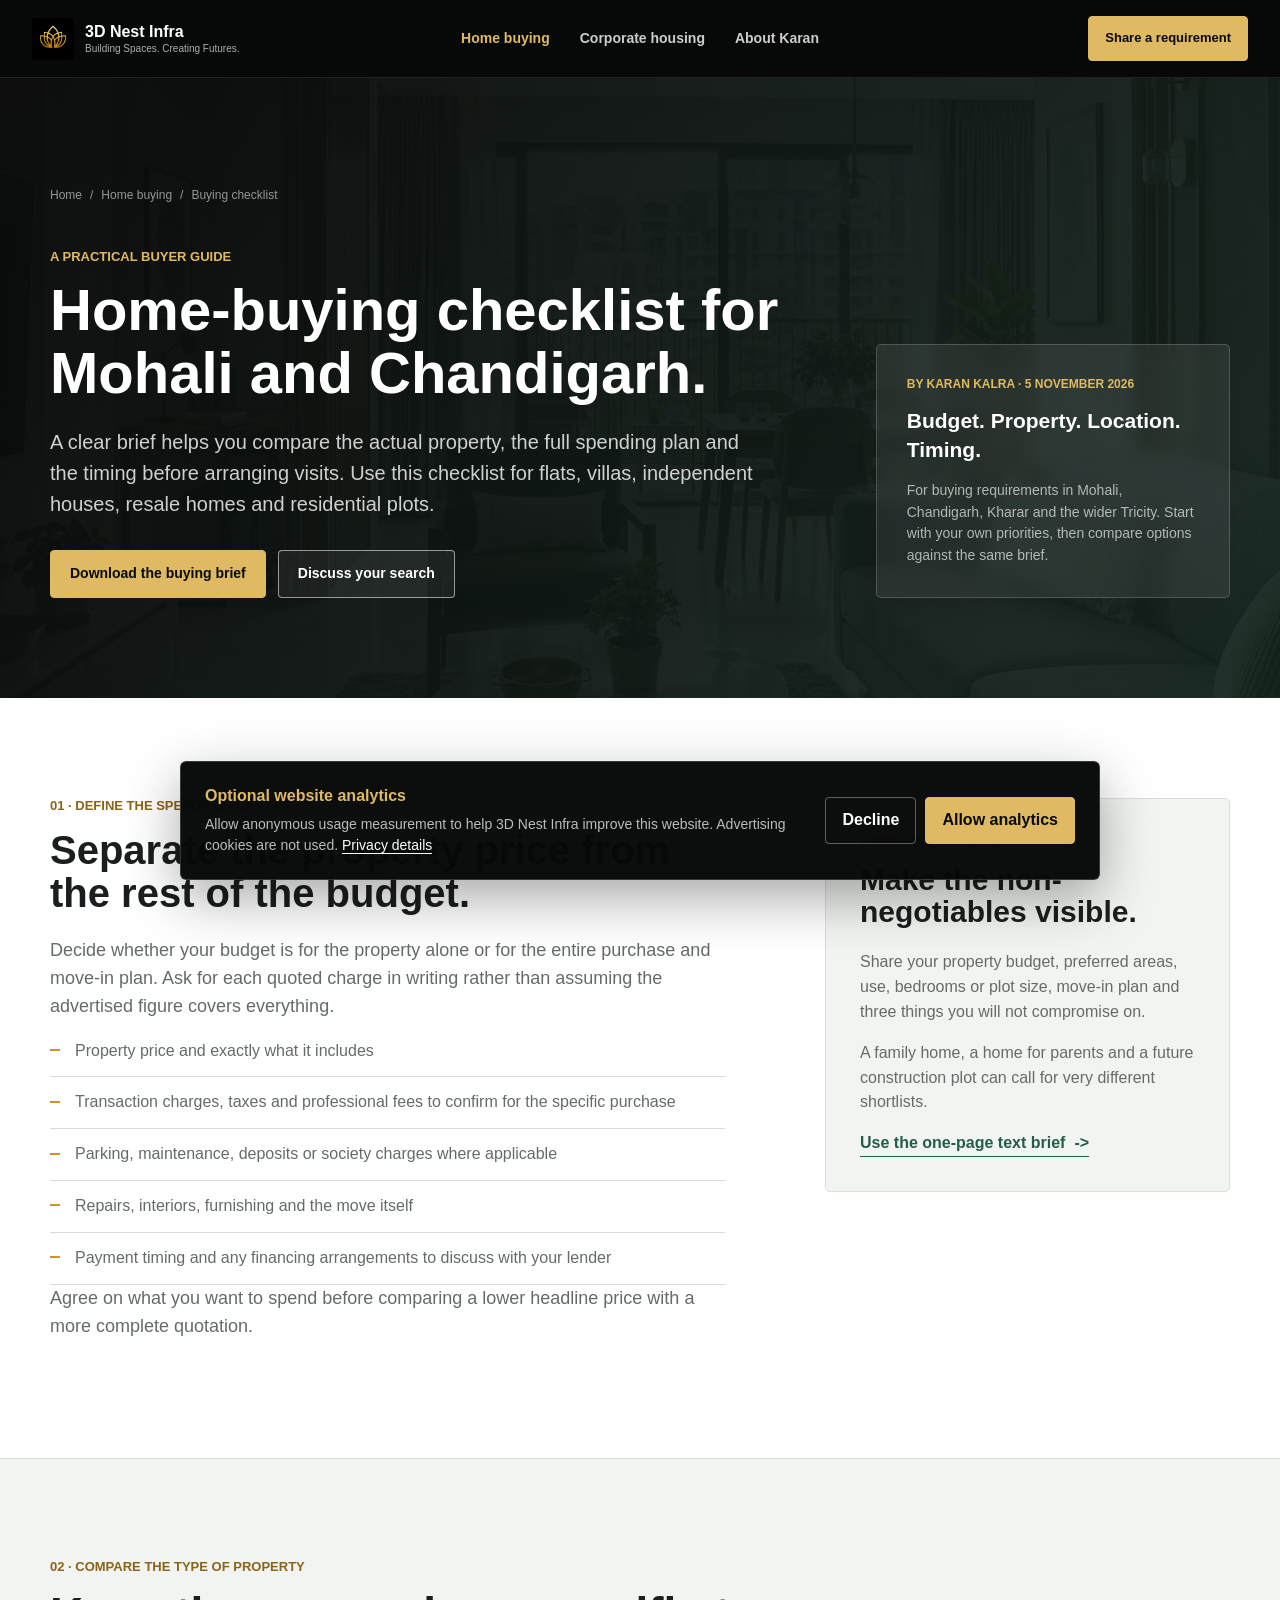
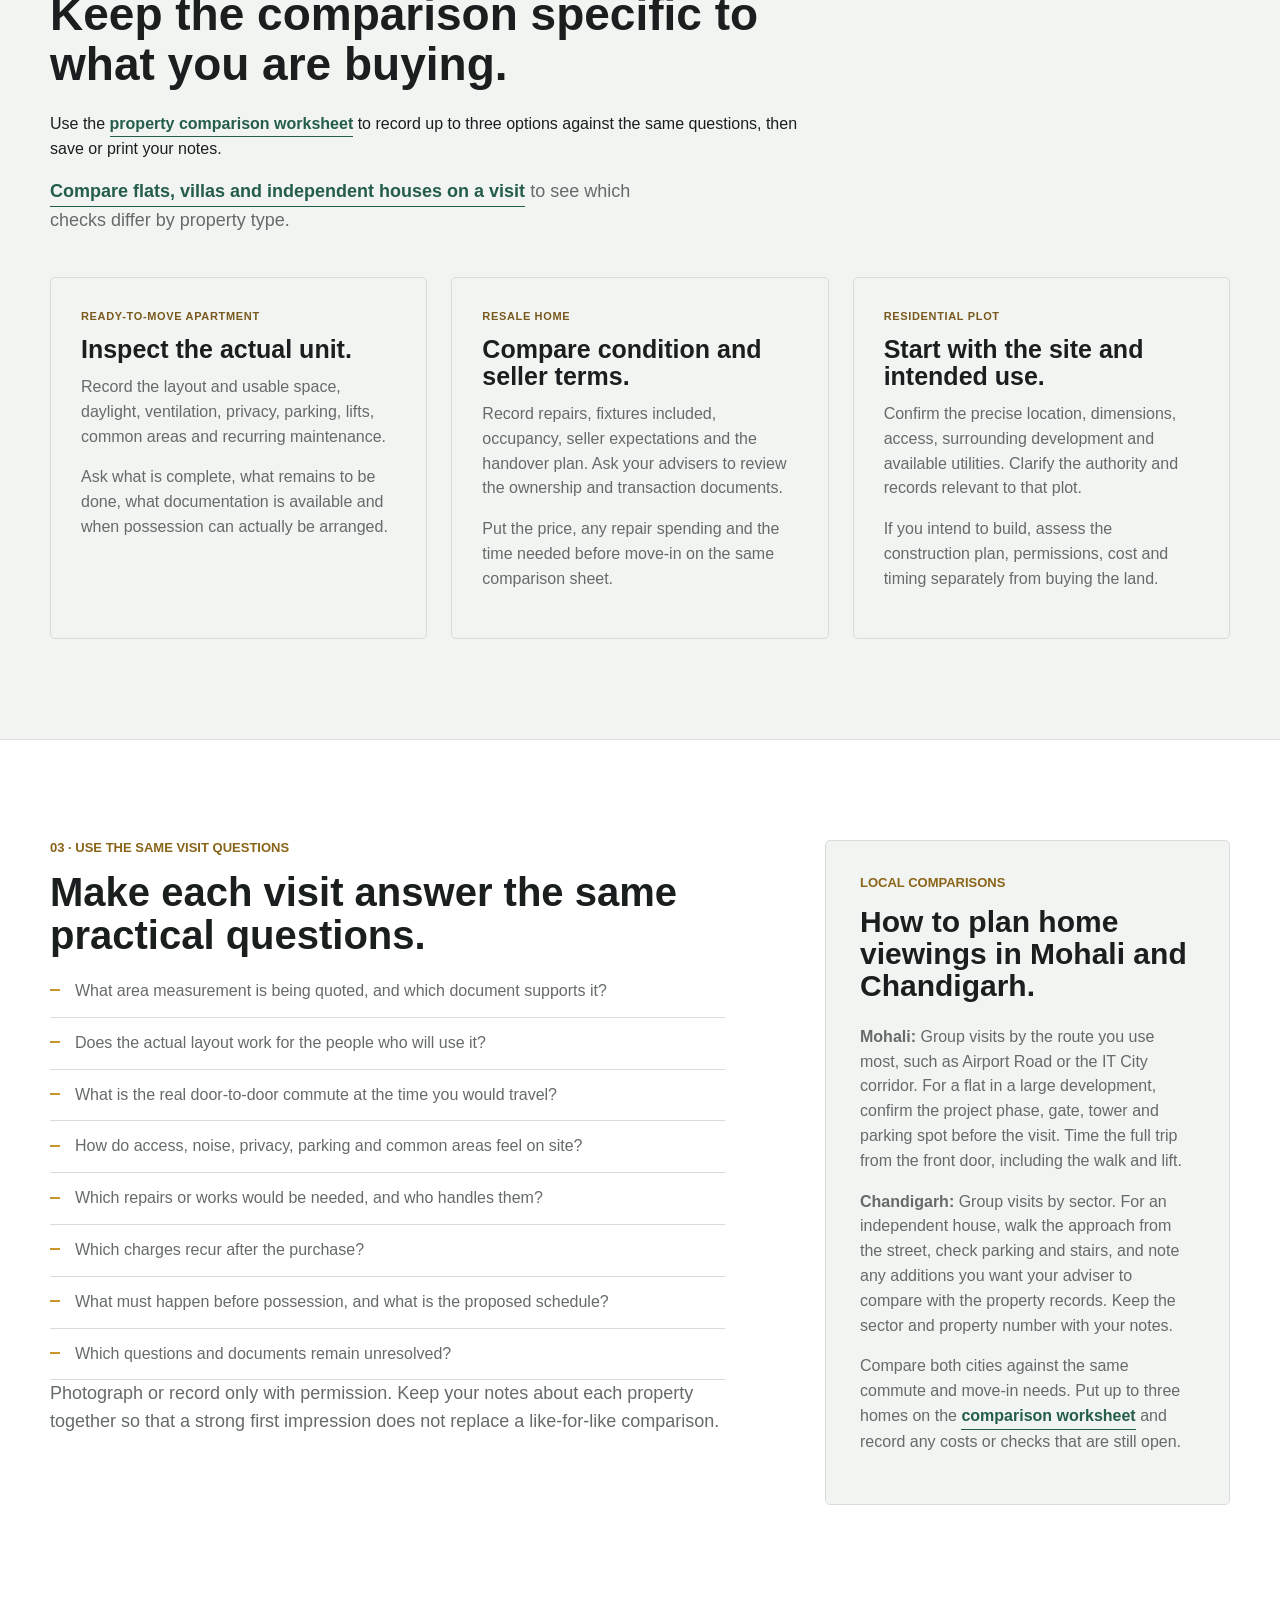
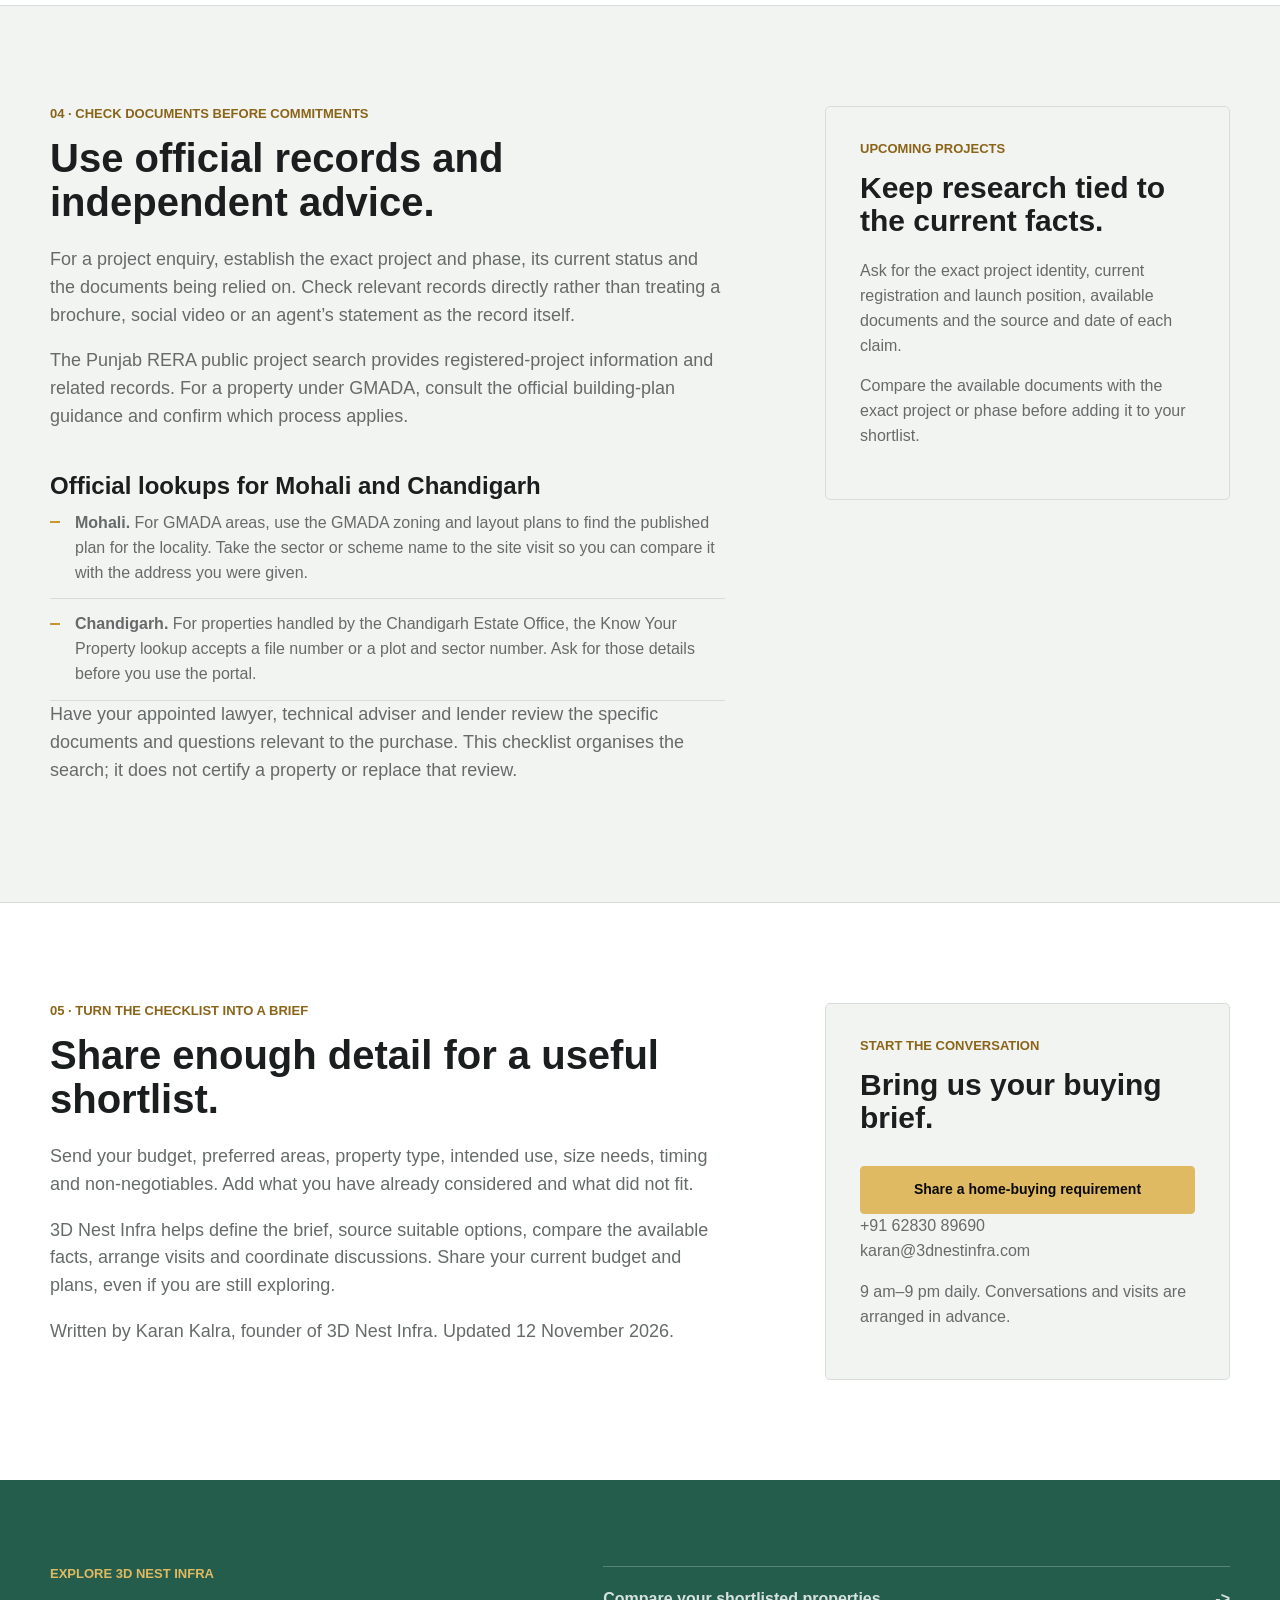
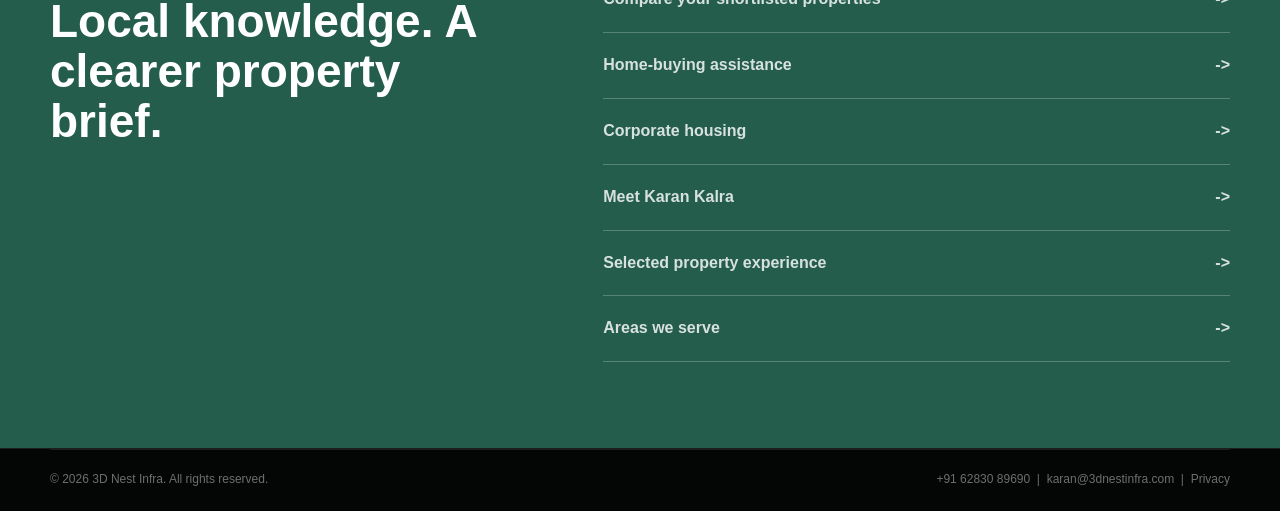
<file: home-buying-checklist-mohali.html>
<!doctype html>
<html lang="en">
  <head>
    <meta charset="UTF-8" />
    <meta name="viewport" content="width=device-width, initial-scale=1.0" />
    <meta name="description" content="A home-buying checklist for Mohali and Chandigarh. Compare homes, plan site visits and find official planning and property records before you shortlist." />
    <meta name="robots" content="index, follow, max-image-preview:large, max-snippet:-1, max-video-preview:-1" />
    <meta name="theme-color" content="#080909" />
    <meta property="og:type" content="article" />
    <meta property="og:locale" content="en_IN" />
    <meta property="og:site_name" content="3D Nest Infra" />
    <meta property="og:title" content="Mohali &amp; Chandigarh Home Buying Checklist | 3D Nest Infra" />
    <meta property="og:description" content="A home-buying checklist for Mohali and Chandigarh. Compare homes, plan site visits and find official planning and property records before you shortlist." />
    <meta property="og:url" content="https://3dnestinfra.com/home-buying-checklist-mohali.html" />
    <meta property="og:image" content="https://3dnestinfra.com/assets/home-buying-checklist-preview.jpg" />
    <meta property="og:image:width" content="1200" />
    <meta property="og:image:height" content="630" />
    <meta property="og:image:alt" content="Compare the full home quote: area basis, parking, extra costs and upkeep. 3D Nest Infra buyer checklist for Mohali and Chandigarh." />
    <meta name="twitter:card" content="summary_large_image" />
    <meta name="twitter:title" content="Mohali &amp; Chandigarh Home Buying Checklist | 3D Nest Infra" />
    <meta name="twitter:description" content="A home-buying checklist for Mohali and Chandigarh. Compare homes, plan site visits and find official planning and property records before you shortlist." />
    <meta name="twitter:image" content="https://3dnestinfra.com/assets/home-buying-checklist-preview.jpg" />
    <meta name="twitter:image:alt" content="Compare the full home quote: area basis, parking, extra costs and upkeep. 3D Nest Infra buyer checklist for Mohali and Chandigarh." />
    <link rel="icon" href="assets/logo-icon.png" type="image/png" />
    <link rel="canonical" href="https://3dnestinfra.com/home-buying-checklist-mohali.html" />
    <link rel="stylesheet" href="styles.css?v=20261107-2" />
    <title>Mohali &amp; Chandigarh Home Buying Checklist | 3D Nest Infra</title>
    <script type="application/ld+json">
{
  "@context": "https://schema.org",
  "@graph": [
    {
      "@type": "Article",
      "@id": "https://3dnestinfra.com/home-buying-checklist-mohali.html#article",
      "headline": "A home-buying checklist for Mohali and Chandigarh",
      "description": "A home-buying checklist for Mohali and Chandigarh. Compare homes, plan site visits and find official planning and property records before you shortlist.",
      "mainEntityOfPage": "https://3dnestinfra.com/home-buying-checklist-mohali.html",
      "datePublished": "2026-11-05",
      "dateModified": "2026-11-12",
      "author": {
        "@type": "Person",
        "@id": "https://3dnestinfra.com/#karan-kalra",
        "name": "Karan Kalra",
        "url": "https://3dnestinfra.com/karan-kalra.html"
      },
      "publisher": {
        "@type": "Organization",
        "@id": "https://3dnestinfra.com/#organization",
        "name": "3D Nest Infra",
        "url": "https://3dnestinfra.com/",
        "email": "karan@3dnestinfra.com",
        "telephone": "+91-62830-89690"
      },
      "image": "https://3dnestinfra.com/assets/home-buying-checklist-preview.jpg",
      "inLanguage": "en-IN"
    },
    {
      "@type": "BreadcrumbList",
      "itemListElement": [
        {
          "@type": "ListItem",
          "position": 1,
          "name": "Home",
          "item": "https://3dnestinfra.com/"
        },
        {
          "@type": "ListItem",
          "position": 2,
          "name": "Home buying",
          "item": "https://3dnestinfra.com/home-buying-mohali.html"
        },
        {
          "@type": "ListItem",
          "position": 3,
          "name": "Buying checklist",
          "item": "https://3dnestinfra.com/home-buying-checklist-mohali.html"
        }
      ]
    }
  ]
}
</script>
</head>
<body class="subpage">
    <a class="skip-link" href="#main-content">Skip to main content</a>
    <header class="site-header inner-header">
      <a class="brand" href="index.html" aria-label="3D Nest Infra home">
<img src="assets/logo-icon.png" alt="" width="42" height="42" />
<span>
<strong>3D Nest Infra</strong>
<small>Building Spaces. Creating Futures.</small>
</span>
</a>
      <nav class="inner-nav" aria-label="Primary navigation">
<a href="home-buying-mohali.html" aria-current="page">Home buying</a>
<a href="corporate-housing-mohali.html">Corporate housing</a>
<a href="karan-kalra.html">About Karan</a>
</nav>
      <a class="header-cta" href="index.html?requirement=home-purchase#enquiry">Share a requirement</a>
    </header>
    <main id="main-content">
<section class="subpage-hero">
<div class="shell subpage-hero-grid">
<div>
<nav class="breadcrumbs" aria-label="Breadcrumb"><a href="index.html">Home</a><span aria-hidden="true">/</span><a href="home-buying-mohali.html">Home buying</a><span aria-hidden="true">/</span><span>Buying checklist</span></nav>
<p class="eyebrow">A practical buyer guide</p>
<h1>Home-buying checklist for Mohali and Chandigarh.</h1>
<p class="subpage-lead">A clear brief helps you compare the actual property, the full spending plan and the timing before arranging visits. Use this checklist for flats, villas, independent houses, resale homes and residential plots.</p>
<div class="hero-actions"><a class="button button-primary" href="assets/home-buying-brief.txt" download>Download the buying brief</a><a class="button button-secondary" href="index.html?requirement=home-purchase#enquiry">Discuss your search</a></div>
</div>
<aside class="subpage-summary" aria-label="Guide details"><p class="summary-label">By Karan Kalra · 5 November 2026</p><strong>Budget. Property. Location. Timing.</strong><p>For buying requirements in Mohali, Chandigarh, Kharar and the wider Tricity. Start with your own priorities, then compare options against the same brief.</p></aside>
</div></section>
<section class="content-section"><div class="shell editorial-grid">
<article class="article-copy"><p class="eyebrow dark">01 · Define the spending plan</p><h2>Separate the property price from the rest of the budget.</h2>
<p>Decide whether your budget is for the property alone or for the entire purchase and move-in plan. Ask for each quoted charge in writing rather than assuming the advertised figure covers everything.</p>
<ul class="check-list"><li>Property price and exactly what it includes</li><li>Transaction charges, taxes and professional fees to confirm for the specific purchase</li><li>Parking, maintenance, deposits or society charges where applicable</li><li>Repairs, interiors, furnishing and the move itself</li><li>Payment timing and any financing arrangements to discuss with your lender</li></ul>
<p>Agree on what you want to spend before comparing a lower headline price with a more complete quotation.</p></article>
<aside class="contact-card"><p class="eyebrow dark">A useful first brief</p><h2>Make the non-negotiables visible.</h2><p>Share your property budget, preferred areas, use, bedrooms or plot size, move-in plan and three things you will not compromise on.</p><p>A family home, a home for parents and a future construction plot can call for very different shortlists.</p><a class="text-link" href="assets/home-buying-brief.txt" download>Use the one-page text brief <span aria-hidden="true">-&gt;</span></a></aside>
</div></section>
<section class="content-section content-section-muted"><div class="shell"><div class="section-heading"><p class="eyebrow dark">02 · Compare the type of property</p><h2>Keep the comparison specific to what you are buying.</h2><p>Use the <a class="text-link" href="property-comparison-mohali.html">property comparison worksheet</a> to record up to three options against the same questions, then save or print your notes.</p>
<p><a class="text-link" href="home-buying-mohali.html#compare-home-types">Compare flats, villas and independent houses on a visit</a> to see which checks differ by property type.</p></div>
<div class="experience-project-grid">
<article class="experience-project-card"><p class="case-label">Ready-to-move apartment</p><h3>Inspect the actual unit.</h3><p>Record the layout and usable space, daylight, ventilation, privacy, parking, lifts, common areas and recurring maintenance.</p><p>Ask what is complete, what remains to be done, what documentation is available and when possession can actually be arranged.</p></article>
<article class="experience-project-card"><p class="case-label">Resale home</p><h3>Compare condition and seller terms.</h3><p>Record repairs, fixtures included, occupancy, seller expectations and the handover plan. Ask your advisers to review the ownership and transaction documents.</p><p>Put the price, any repair spending and the time needed before move-in on the same comparison sheet.</p></article>
<article class="experience-project-card"><p class="case-label">Residential plot</p><h3>Start with the site and intended use.</h3><p>Confirm the precise location, dimensions, access, surrounding development and available utilities. Clarify the authority and records relevant to that plot.</p><p>If you intend to build, assess the construction plan, permissions, cost and timing separately from buying the land.</p></article>
</div></div></section>
<section class="content-section"><div class="shell editorial-grid">
<article class="article-copy"><p class="eyebrow dark">03 · Use the same visit questions</p><h2>Make each visit answer the same practical questions.</h2>
<ul class="check-list"><li>What area measurement is being quoted, and which document supports it?</li><li>Does the actual layout work for the people who will use it?</li><li>What is the real door-to-door commute at the time you would travel?</li><li>How do access, noise, privacy, parking and common areas feel on site?</li><li>Which repairs or works would be needed, and who handles them?</li><li>Which charges recur after the purchase?</li><li>What must happen before possession, and what is the proposed schedule?</li><li>Which questions and documents remain unresolved?</li></ul>
<p>Photograph or record only with permission. Keep your notes about each property together so that a strong first impression does not replace a like-for-like comparison.</p></article>
<aside class="contact-card" id="mohali-chandigarh-site-visits" aria-labelledby="local-visit-title">
  <p class="eyebrow dark">Local comparisons</p>
  <h2 id="local-visit-title">How to plan home viewings in Mohali and Chandigarh.</h2>
  <p><strong>Mohali:</strong> Group visits by the route you use most, such as Airport Road or the IT City corridor. For a flat in a large development, confirm the project phase, gate, tower and parking spot before the visit. Time the full trip from the front door, including the walk and lift.</p>
  <p><strong>Chandigarh:</strong> Group visits by sector. For an independent house, walk the approach from the street, check parking and stairs, and note any additions you want your adviser to compare with the property records. Keep the sector and property number with your notes.</p>
  <p>Compare both cities against the same commute and move-in needs. Put up to three homes on the <a class="text-link" href="property-comparison-mohali.html">comparison worksheet</a> and record any costs or checks that are still open.</p>
</aside>
</div></section>
<section class="content-section content-section-muted"><div class="shell editorial-grid">
<article class="article-copy"><p class="eyebrow dark">04 · Check documents before commitments</p><h2>Use official records and independent advice.</h2>
<p>For a project enquiry, establish the exact project and phase, its current status and the documents being relied on. Check relevant records directly rather than treating a brochure, social video or an agent’s statement as the record itself.</p>
<p>The <a href="https://rera.punjab.gov.in/reraindex/PublicView/ProjectInfo" target="_blank" rel="noreferrer">Punjab RERA public project search</a> provides registered-project information and related records. For a property under GMADA, consult the <a href="https://gmada.gov.in/en/get-building-plans-approved" target="_blank" rel="noreferrer">official building-plan guidance</a> and confirm which process applies.</p>
<h3>Official lookups for Mohali and Chandigarh</h3>
<ul class="check-list">
<li><strong>Mohali.</strong> For GMADA areas, use the <a href="https://www.gmada.gov.in/en/information/zoning-layout-plans" target="_blank" rel="noreferrer">GMADA zoning and layout plans</a> to find the published plan for the locality. Take the sector or scheme name to the site visit so you can compare it with the address you were given.</li>
<li><strong>Chandigarh.</strong> For properties handled by the Chandigarh Estate Office, the <a href="https://estateoffice.chd.gov.in/KnowYourProperty/Search" target="_blank" rel="noreferrer">Know Your Property lookup</a> accepts a file number or a plot and sector number. Ask for those details before you use the portal.</li>
</ul>
<p>Have your appointed lawyer, technical adviser and lender review the specific documents and questions relevant to the purchase. This checklist organises the search; it does not certify a property or replace that review.</p></article>
<aside class="contact-card"><p class="eyebrow dark">Upcoming projects</p><h2>Keep research tied to the current facts.</h2><p>Ask for the exact project identity, current registration and launch position, available documents and the source and date of each claim.</p><p>Compare the available documents with the exact project or phase before adding it to your shortlist.</p></aside>
</div></section>
<section class="content-section"><div class="shell editorial-grid">
<article class="article-copy"><p class="eyebrow dark">05 · Turn the checklist into a brief</p><h2>Share enough detail for a useful shortlist.</h2><p>Send your budget, preferred areas, property type, intended use, size needs, timing and non-negotiables. Add what you have already considered and what did not fit.</p><p>3D Nest Infra helps define the brief, source suitable options, compare the available facts, arrange visits and coordinate discussions. Share your current budget and plans, even if you are still exploring.</p><p>Written by <a href="karan-kalra.html">Karan Kalra, founder of 3D Nest Infra</a>. Updated 12 November 2026.</p></article>
<aside class="contact-card"><p class="eyebrow dark">Start the conversation</p><h2>Bring us your buying brief.</h2><a class="button button-primary" href="index.html?requirement=home-purchase#enquiry">Share a home-buying requirement</a><p><a href="tel:+916283089690">+91 62830 89690</a><br><a href="mailto:karan@3dnestinfra.com">karan@3dnestinfra.com</a></p><p>9 am–9 pm daily. Conversations and visits are arranged in advance.</p></aside>
</div></section>
<section class="related-section">
<div class="shell related-grid">
<div>
<p class="eyebrow">Explore 3D Nest Infra</p>
<h2>Local knowledge. A clearer property brief.</h2>
</div>
<div class="related-links">
<a href="property-comparison-mohali.html">Compare your shortlisted properties <span aria-hidden="true">-&gt;</span></a>
<a href="home-buying-mohali.html">Home-buying assistance <span aria-hidden="true">-&gt;</span>
</a>
<a href="corporate-housing-mohali.html">Corporate housing <span aria-hidden="true">-&gt;</span>
</a>
<a href="karan-kalra.html">Meet Karan Kalra <span aria-hidden="true">-&gt;</span>
</a>
<a href="property-experience.html">Selected property experience <span aria-hidden="true">-&gt;</span>
</a>
<a href="property-services-mohali-tricity.html">Areas we serve <span aria-hidden="true">-&gt;</span>
</a>
</div>
</div>
</section>
    </main>
    <footer class="site-footer compact-footer">
<div class="shell footer-bottom">
<p>&copy; 2026 3D Nest Infra. All rights reserved.</p>
<p>
<a href="tel:+916283089690">+91 62830 89690</a> &nbsp;|&nbsp; <a href="mailto:karan@3dnestinfra.com">karan@3dnestinfra.com</a> &nbsp;|&nbsp; <a href="privacy.html">Privacy</a>
</p>
</div>
</footer>
    <script src="analytics.js?v=20261107-1">
</script>
  </body>
</html>
</file>
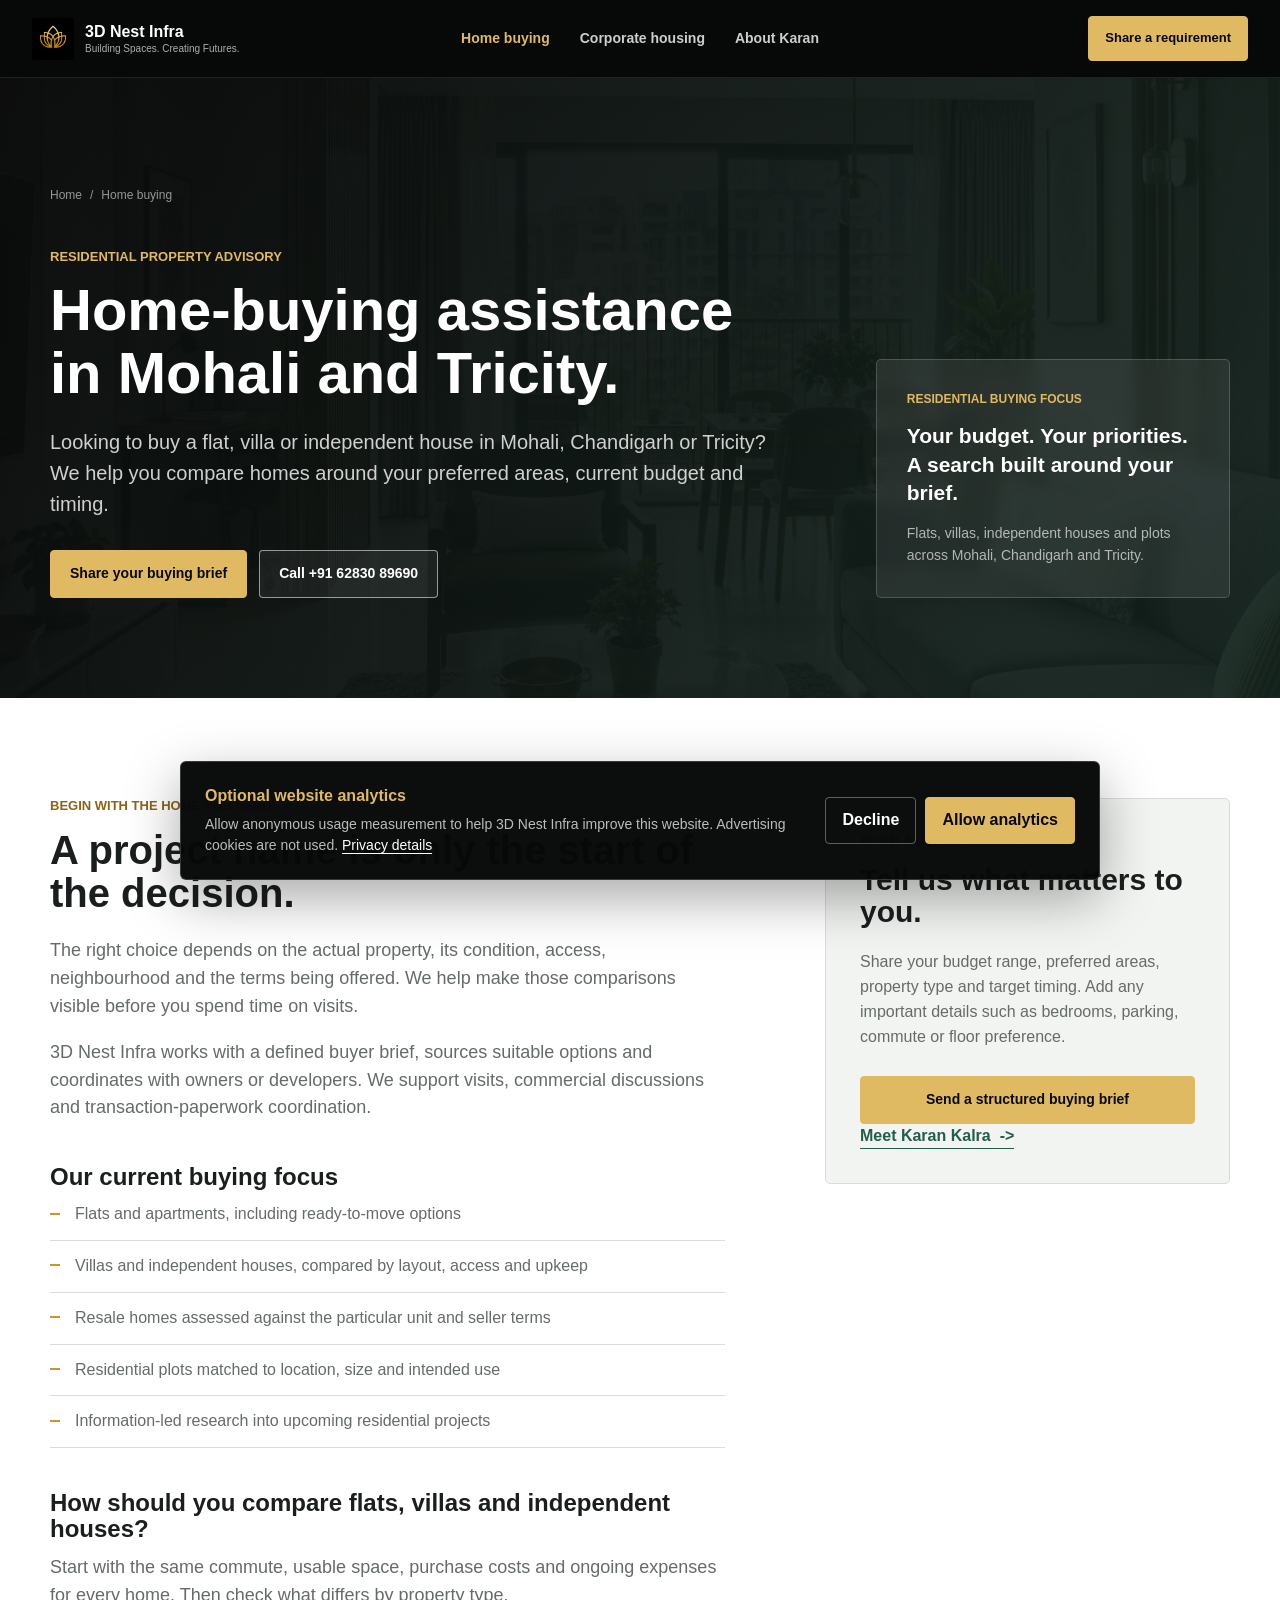
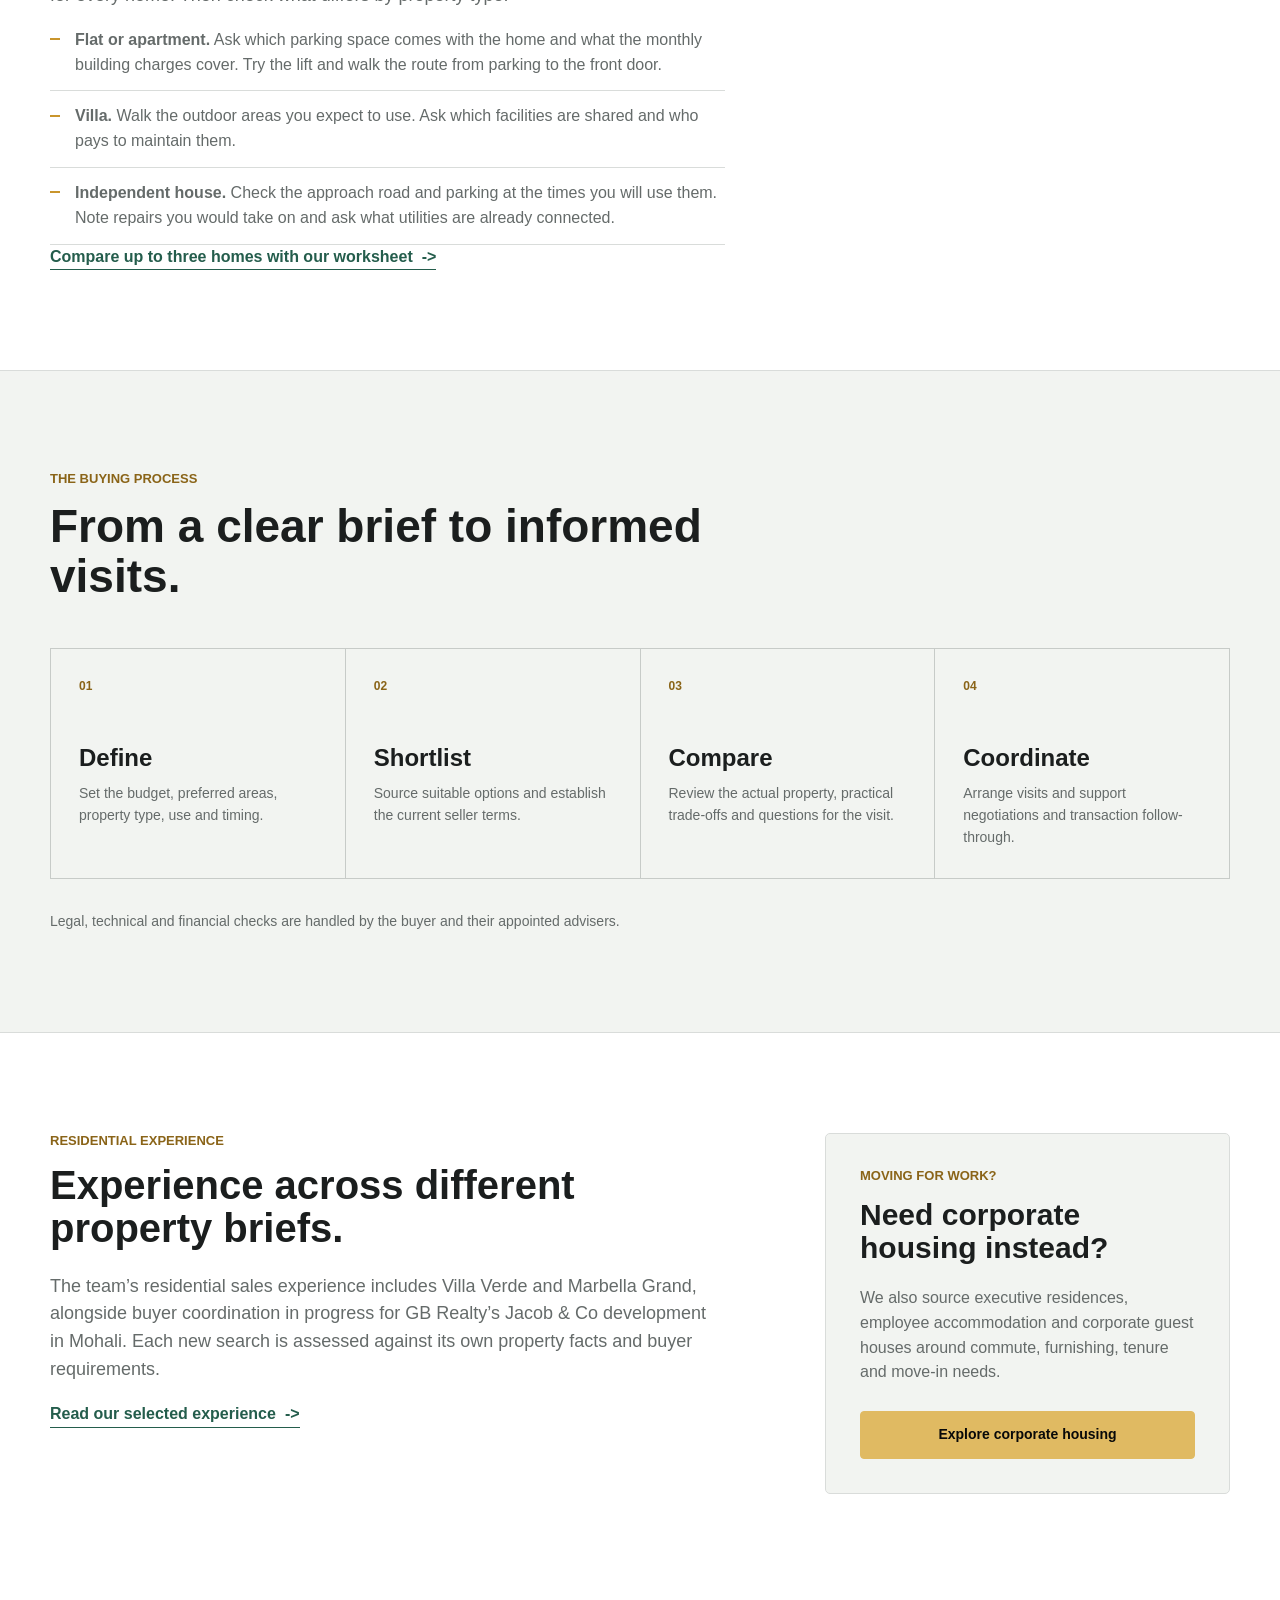
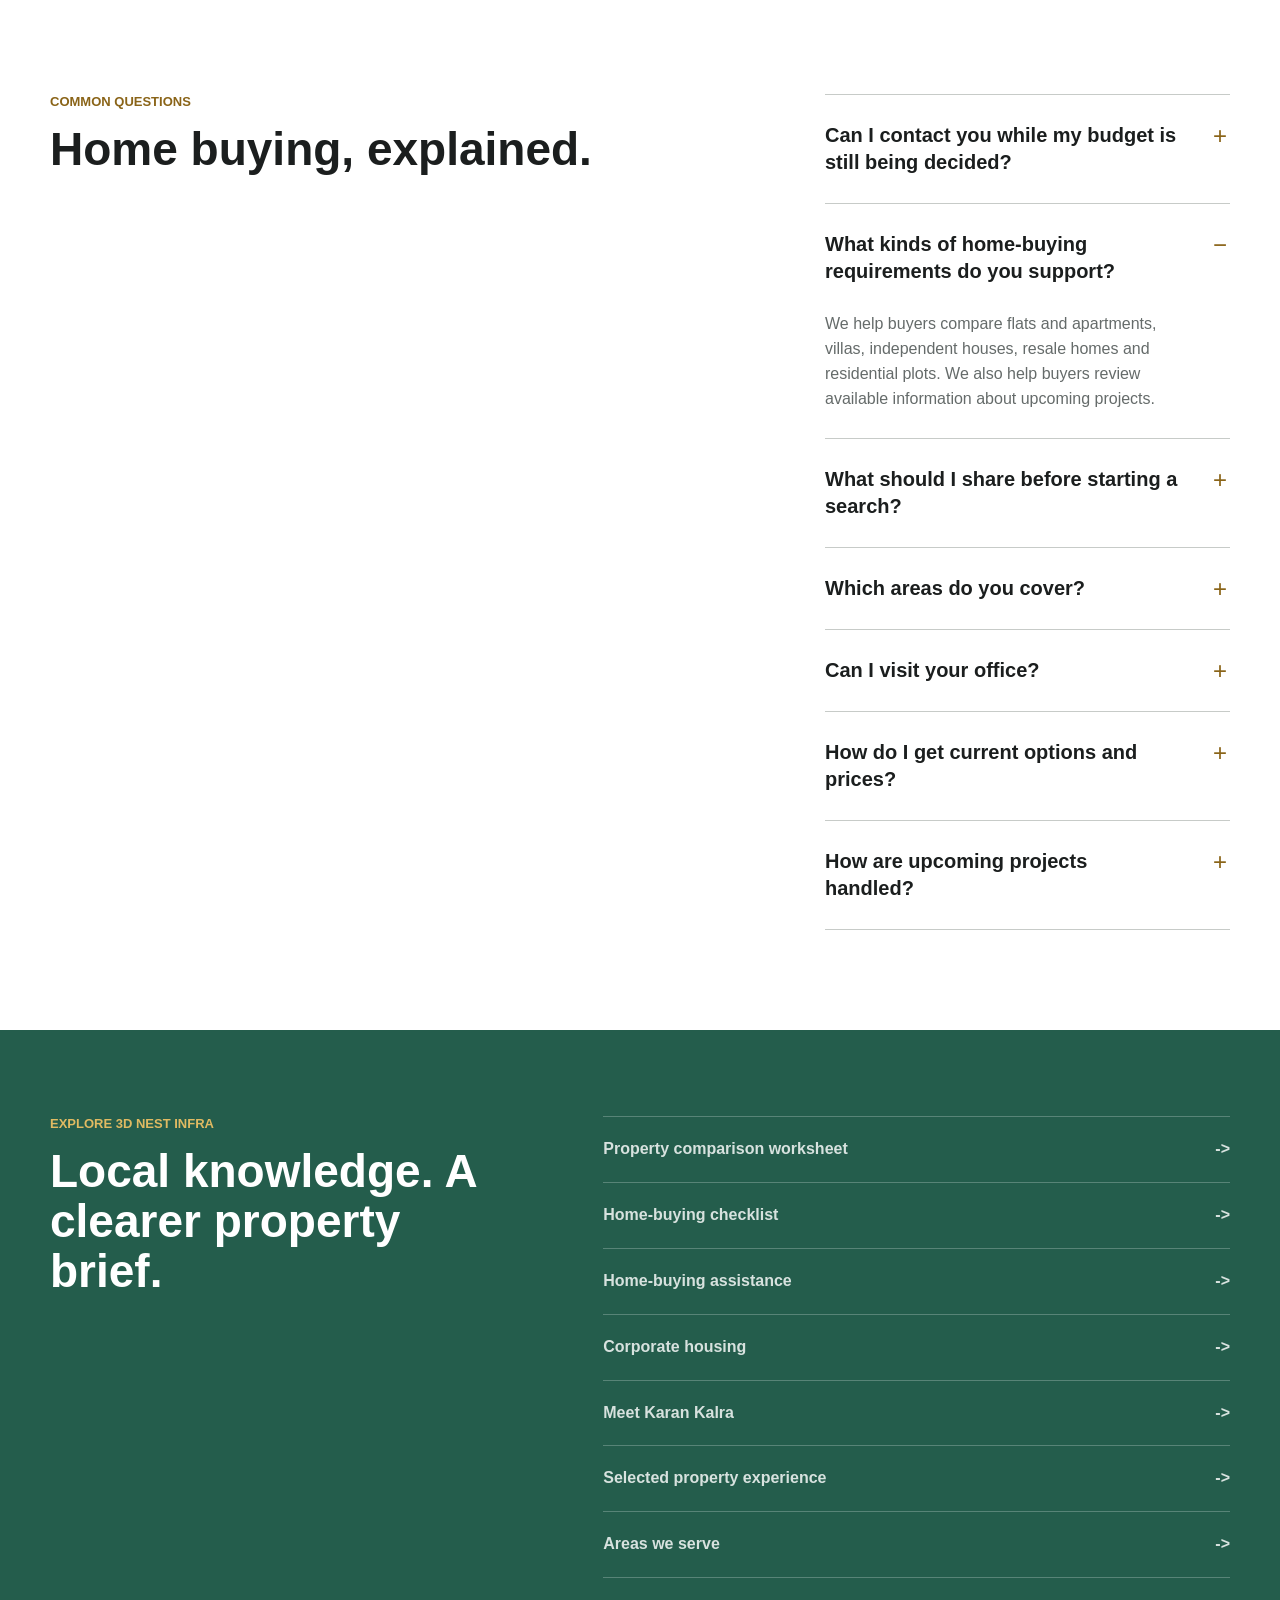
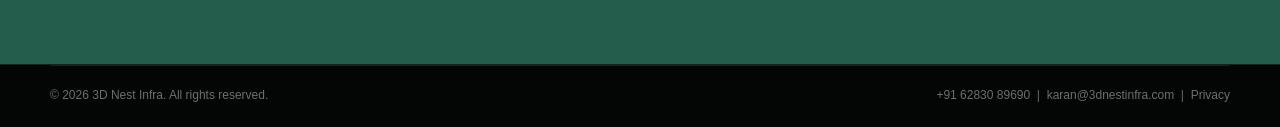
<file: home-buying-mohali.html>
<!doctype html>
<html lang="en">
  <head>
    <meta charset="UTF-8" />
    <meta name="viewport" content="width=device-width, initial-scale=1.0" />
    <meta name="description" content="Buying a flat, villa or independent house in Mohali, Chandigarh or Tricity? 3D Nest Infra helps you compare homes around your budget and timing." />
    <meta name="robots" content="index, follow, max-image-preview:large, max-snippet:-1, max-video-preview:-1" />
    <meta name="theme-color" content="#080909" />
    <meta property="og:type" content="website" />
    <meta property="og:locale" content="en_IN" />
    <meta property="og:site_name" content="3D Nest Infra" />
    <meta property="og:title" content="Home Buying in Mohali &amp; Tricity | 3D Nest Infra" />
    <meta property="og:description" content="Buying a flat, villa or independent house in Mohali, Chandigarh or Tricity? 3D Nest Infra helps you compare homes around your budget and timing." />
    <meta property="og:url" content="https://3dnestinfra.com/home-buying-mohali.html" />
    <meta property="og:image" content="https://3dnestinfra.com/assets/social-preview.jpg" />
    <meta property="og:image:alt" content="3D Nest Infra property advisory in Mohali and Tricity" />
    <meta name="twitter:card" content="summary_large_image" />
    <meta name="twitter:title" content="Home Buying in Mohali &amp; Tricity | 3D Nest Infra" />
    <meta name="twitter:description" content="Buying a flat, villa or independent house in Mohali, Chandigarh or Tricity? 3D Nest Infra helps you compare homes around your budget and timing." />
    <meta name="twitter:image" content="https://3dnestinfra.com/assets/social-preview.jpg" />
    <link rel="icon" href="assets/logo-icon.png" type="image/png" />
    <link rel="canonical" href="https://3dnestinfra.com/home-buying-mohali.html" />
    <link rel="stylesheet" href="styles.css?v=20261107-2" />
    <title>Home Buying in Mohali &amp; Tricity | 3D Nest Infra</title>
    <script type="application/ld+json">
{
  "@context": "https://schema.org",
  "@graph": [
    {
      "@type": "Service",
      "@id": "https://3dnestinfra.com/home-buying-mohali.html#service",
      "name": "Home-buying assistance in Mohali and Tricity",
      "url": "https://3dnestinfra.com/home-buying-mohali.html",
      "serviceType": "Residential property buying assistance",
      "description": "Home-buying assistance for flats (including ready-to-move apartments), villas, independent houses, resale homes and residential plots across Mohali, Chandigarh, Kharar and Tricity.",
      "provider": {
        "@type": "Organization",
        "@id": "https://3dnestinfra.com/#organization",
        "name": "3D Nest Infra",
        "url": "https://3dnestinfra.com/",
        "telephone": "+91-62830-89690",
        "email": "karan@3dnestinfra.com"
      },
      "areaServed": [
        {
          "@type": "City",
          "name": "Mohali"
        },
        {
          "@type": "City",
          "name": "Kharar"
        },
        {
          "@type": "City",
          "name": "Chandigarh"
        },
        {
          "@type": "City",
          "name": "Panchkula"
        },
        {
          "@type": "City",
          "name": "Zirakpur"
        },
        {
          "@type": "City",
          "name": "Dera Bassi"
        }
      ],
      "audience": {
        "@type": "Audience",
        "audienceType": "Home buyers seeking flats, villas, independent houses, resale homes or residential plots in Mohali, Chandigarh and Tricity"
      }
    },
    {
      "@type": "FAQPage",
      "mainEntity": [
        {
          "@type": "Question",
          "name": "Can I contact you while my budget is still being decided?",
          "acceptedAnswer": {
            "@type": "Answer",
            "text": "Yes. Share the budget you are comfortable with now, your preferred areas and your plans. A range is fine if you are still exploring. We can refine the brief as your search develops."
          }
        },
        {
          "@type": "Question",
          "name": "What kinds of home-buying requirements do you support?",
          "acceptedAnswer": {
            "@type": "Answer",
            "text": "We help buyers compare flats and apartments, villas, independent houses, resale homes and residential plots. We also help buyers review available information about upcoming projects."
          }
        },
        {
          "@type": "Question",
          "name": "What should I share before starting a search?",
          "acceptedAnswer": {
            "@type": "Answer",
            "text": "Share your approximate budget, preferred areas, home or plot type, bedrooms where relevant, possession plans, intended use and non-negotiables. These details help us prepare a more relevant shortlist."
          }
        },
        {
          "@type": "Question",
          "name": "Which areas do you cover?",
          "acceptedAnswer": {
            "@type": "Answer",
            "text": "We cover Mohali, Kharar, Chandigarh, Panchkula, Zirakpur and Dera Bassi. The shortlist depends on your budget, location preference and timing."
          }
        },
        {
          "@type": "Question",
          "name": "Can I visit your office?",
          "acceptedAnswer": {
            "@type": "Answer",
            "text": "We currently operate as a service-area business without a customer-facing office. Contact the company to arrange a conversation or property visit."
          }
        },
        {
          "@type": "Question",
          "name": "How do I get current options and prices?",
          "acceptedAnswer": {
            "@type": "Answer",
            "text": "Send your buying brief to the 3D Nest Infra team. Current options, asking prices, availability and seller terms are checked for the specific property and date."
          }
        },
        {
          "@type": "Question",
          "name": "How are upcoming projects handled?",
          "acceptedAnswer": {
            "@type": "Answer",
            "text": "We discuss the available project information and its current status. Specific units, launch claims, prices and booking terms are shared only after the relevant facts and authority to market have been established."
          }
        }
      ]
    },
    {
      "@type": "BreadcrumbList",
      "itemListElement": [
        {
          "@type": "ListItem",
          "position": 1,
          "name": "Home",
          "item": "https://3dnestinfra.com/"
        },
        {
          "@type": "ListItem",
          "position": 2,
          "name": "Home buying",
          "item": "https://3dnestinfra.com/home-buying-mohali.html"
        }
      ]
    }
  ]
}
    </script>
  </head>
  <body class="subpage">
    <a class="skip-link" href="#main-content">Skip to main content</a>
    <header class="site-header inner-header">
      <a class="brand" href="index.html" aria-label="3D Nest Infra home">
<img src="assets/logo-icon.png" alt="" width="42" height="42" />
<span>
<strong>3D Nest Infra</strong>
<small>Building Spaces. Creating Futures.</small>
</span>
</a>
      <nav class="inner-nav" aria-label="Primary navigation">
<a href="home-buying-mohali.html" aria-current="page">Home buying</a>
<a href="corporate-housing-mohali.html">Corporate housing</a>
<a href="karan-kalra.html">About Karan</a>
</nav>
      <a class="header-cta" href="index.html?requirement=home-purchase#enquiry">Share a requirement</a>
    </header>
    <main id="main-content">
<section class="subpage-hero ">
<div class="shell subpage-hero-grid">
<div>
<nav class="breadcrumbs" aria-label="Breadcrumb">
<a href="index.html">Home</a>
<span aria-hidden="true">/</span>
<span>Home buying</span>
</nav>
<p class="eyebrow">Residential property advisory</p>
<h1>Home-buying assistance in Mohali and Tricity.</h1>
<p class="subpage-lead">Looking to buy a flat, villa or independent house in Mohali, Chandigarh or Tricity? We help you compare homes around your preferred areas, current budget and timing.</p>
<div class="hero-actions">
<a class="button button-primary" href="index.html?requirement=home-purchase#enquiry">Share your buying brief</a>
<a class="button button-secondary" href="tel:+916283089690">Call +91 62830 89690</a>
</div>
</div>
<aside class="subpage-summary" aria-label="Buying priorities">
<p class="summary-label">Residential buying focus</p>
<strong>Your budget. Your priorities. A search built around your brief.</strong>
<p>Flats, villas, independent houses and plots across Mohali, Chandigarh and Tricity.</p>
</aside>
</div>
</section>
<section class="content-section">
<div class="shell editorial-grid">
<article class="article-copy">
<p class="eyebrow dark">Begin with the home you need</p>
<h2>A project name is only the start of the decision.</h2>
<p>The right choice depends on the actual property, its condition, access, neighbourhood and the terms being offered. We help make those comparisons visible before you spend time on visits.</p>
<p>3D Nest Infra works with a defined buyer brief, sources suitable options and coordinates with owners or developers. We support visits, commercial discussions and transaction-paperwork coordination.</p>
<h3>Our current buying focus</h3>
<ul class="check-list">
<li>Flats and apartments, including ready-to-move options</li>
<li>Villas and independent houses, compared by layout, access and upkeep</li>
<li>Resale homes assessed against the particular unit and seller terms</li>
<li>Residential plots matched to location, size and intended use</li>
<li>Information-led research into upcoming residential projects</li>
</ul>
<h3 id="compare-home-types">How should you compare flats, villas and independent houses?</h3>
<p>Start with the same commute, usable space, purchase costs and ongoing expenses for every home. Then check what differs by property type.</p>
<ul class="check-list">
<li><strong>Flat or apartment.</strong> Ask which parking space comes with the home and what the monthly building charges cover. Try the lift and walk the route from parking to the front door.</li>
<li><strong>Villa.</strong> Walk the outdoor areas you expect to use. Ask which facilities are shared and who pays to maintain them.</li>
<li><strong>Independent house.</strong> Check the approach road and parking at the times you will use them. Note repairs you would take on and ask what utilities are already connected.</li>
</ul>
<a class="text-link" href="property-comparison-mohali.html">Compare up to three homes with our worksheet <span aria-hidden="true">-&gt;</span></a>
</article>
<aside class="contact-card">
<p class="eyebrow dark">Build a useful shortlist</p>
<h2>Tell us what matters to you.</h2>
<p>Share your budget range, preferred areas, property type and target timing. Add any important details such as bedrooms, parking, commute or floor preference.</p>
<a class="button button-primary" href="index.html?requirement=home-purchase#enquiry">Send a structured buying brief</a>
<a class="text-link" href="karan-kalra.html">Meet Karan Kalra <span aria-hidden="true">-&gt;</span>
</a>
</aside>
</div>
</section>
<section class="content-section content-section-muted" aria-labelledby="buyer-process">
<div class="shell">
<div class="section-heading">
<p class="eyebrow dark">The buying process</p>
<h2 id="buyer-process">From a clear brief to informed visits.</h2>
</div>
<ol class="detail-steps">
<li>
<span>01</span>
<h3>Define</h3>
<p>Set the budget, preferred areas, property type, use and timing.</p>
</li>
<li>
<span>02</span>
<h3>Shortlist</h3>
<p>Source suitable options and establish the current seller terms.</p>
</li>
<li>
<span>03</span>
<h3>Compare</h3>
<p>Review the actual property, practical trade-offs and questions for the visit.</p>
</li>
<li>
<span>04</span>
<h3>Coordinate</h3>
<p>Arrange visits and support negotiations and transaction follow-through.</p>
</li>
</ol>
<p class="content-note">Legal, technical and financial checks are handled by the buyer and their appointed advisers.</p>
</div>
</section>
<section class="content-section">
<div class="shell editorial-grid">
<article class="article-copy">
<p class="eyebrow dark">Residential experience</p>
<h2>Experience across different property briefs.</h2>
<p>The team’s residential sales experience includes Villa Verde and Marbella Grand, alongside buyer coordination in progress for GB Realty’s Jacob &amp; Co development in Mohali. Each new search is assessed against its own property facts and buyer requirements.</p>
<a class="text-link" href="property-experience.html">Read our selected experience <span aria-hidden="true">-&gt;</span>
</a>
</article>
<aside class="contact-card">
<p class="eyebrow dark">Moving for work?</p>
<h2>Need corporate housing instead?</h2>
<p>We also source executive residences, employee accommodation and corporate guest houses around commute, furnishing, tenure and move-in needs.</p>
<a class="button button-primary" href="corporate-housing-mohali.html">Explore corporate housing</a>
</aside>
</div>
</section>
<section class="content-section faq compact-faq" aria-labelledby="buyer-faq">
<div class="shell editorial-grid">
<div class="section-heading">
<p class="eyebrow dark">Common questions</p>
<h2 id="buyer-faq">Home buying, explained.</h2>
</div>
<div class="faq-list">
<details>
<summary>Can I contact you while my budget is still being decided?</summary>
<p>Yes. Share the budget you are comfortable with now, your preferred areas and your plans. A range is fine if you are still exploring. We can refine the brief as your search develops.</p>
</details>
<details open>
<summary>What kinds of home-buying requirements do you support?</summary>
<p>We help buyers compare flats and apartments, villas, independent houses, resale homes and residential plots. We also help buyers review available information about upcoming projects.</p>
</details>
<details>
<summary>What should I share before starting a search?</summary>
<p>Share your approximate budget, preferred areas, home or plot type, bedrooms where relevant, possession plans, intended use and non-negotiables. These details help us prepare a more relevant shortlist.</p>
</details>
<details>
<summary>Which areas do you cover?</summary>
<p>We cover Mohali, Kharar, Chandigarh, Panchkula, Zirakpur and Dera Bassi. The shortlist depends on your budget, location preference and timing.</p>
</details>
<details>
<summary>Can I visit your office?</summary>
<p>We currently operate as a service-area business without a customer-facing office. Contact the company to arrange a conversation or property visit.</p>
</details>
<details>
<summary>How do I get current options and prices?</summary>
<p>Send your buying brief to the 3D Nest Infra team. Current options, asking prices, availability and seller terms are checked for the specific property and date.</p>
</details>
<details>
<summary>How are upcoming projects handled?</summary>
<p>We discuss the available project information and its current status. Specific units, launch claims, prices and booking terms are shared only after the relevant facts and authority to market have been established.</p>
</details>
</div>
</div>
</section>
<section class="related-section">
<div class="shell related-grid">
<div>
<p class="eyebrow">Explore 3D Nest Infra</p>
<h2>Local knowledge. A clearer property brief.</h2>
</div>
<div class="related-links">
<a href="property-comparison-mohali.html">Property comparison worksheet <span aria-hidden="true">-&gt;</span></a>
<a href="home-buying-checklist-mohali.html">Home-buying checklist <span aria-hidden="true">-&gt;</span></a>
<a href="home-buying-mohali.html">Home-buying assistance <span aria-hidden="true">-&gt;</span>
</a>
<a href="corporate-housing-mohali.html">Corporate housing <span aria-hidden="true">-&gt;</span>
</a>
<a href="karan-kalra.html">Meet Karan Kalra <span aria-hidden="true">-&gt;</span>
</a>
<a href="property-experience.html">Selected property experience <span aria-hidden="true">-&gt;</span>
</a>
<a href="property-services-mohali-tricity.html">Areas we serve <span aria-hidden="true">-&gt;</span>
</a>
</div>
</div>
</section>
    </main>
    <footer class="site-footer compact-footer">
<div class="shell footer-bottom">
<p>&copy; 2026 3D Nest Infra. All rights reserved.</p>
<p>
<a href="tel:+916283089690">+91 62830 89690</a> &nbsp;|&nbsp; <a href="mailto:karan@3dnestinfra.com">karan@3dnestinfra.com</a> &nbsp;|&nbsp; <a href="privacy.html">Privacy</a>
</p>
</div>
</footer>
    <script src="analytics.js?v=20261107-1">
</script>
  </body>
</html>
</file>
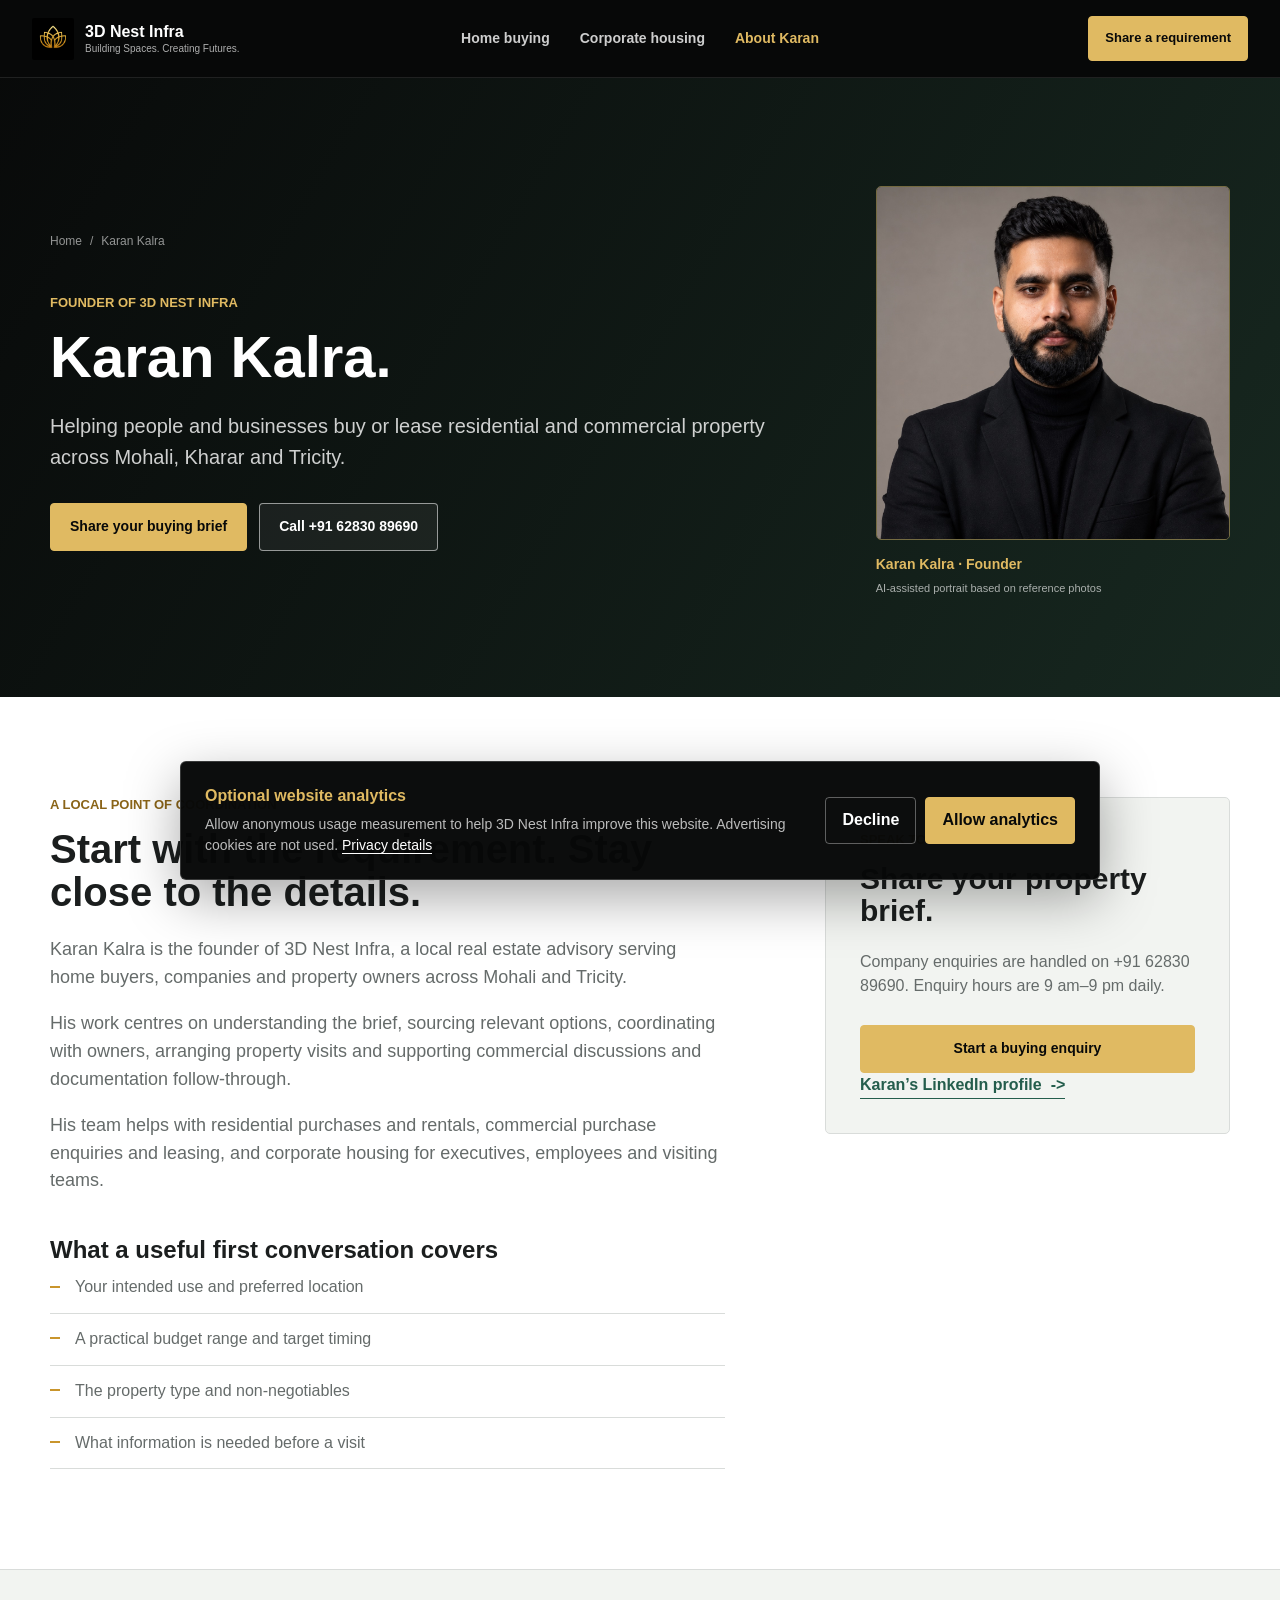
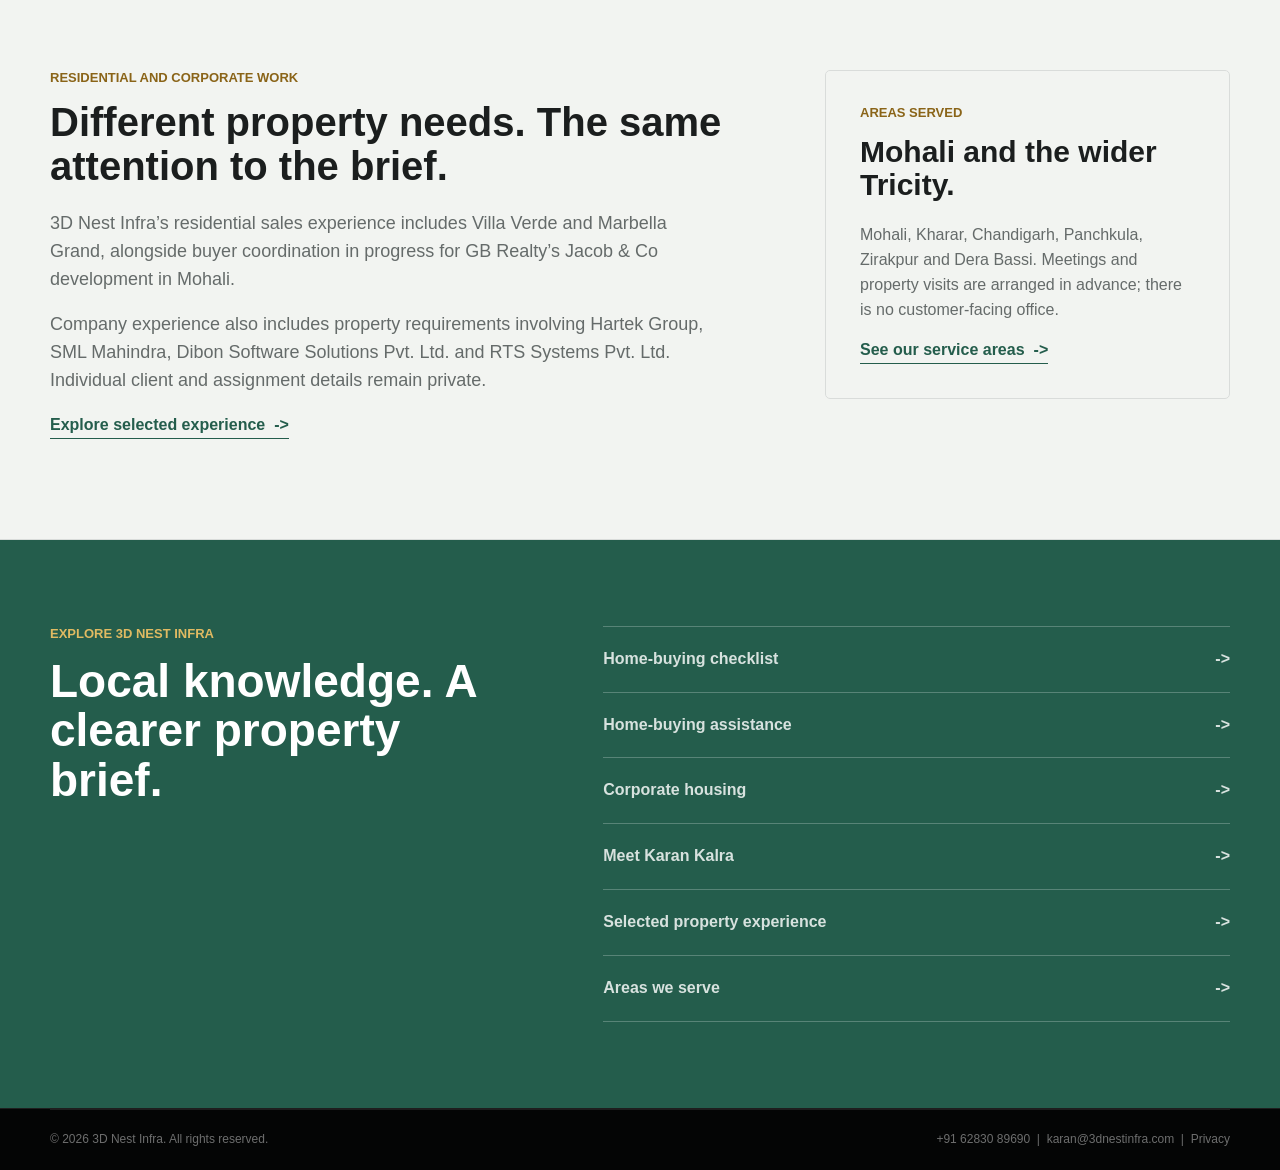
<file: karan-kalra.html>
<!doctype html>
<html lang="en">
  <head>
    <meta charset="UTF-8" />
    <meta name="viewport" content="width=device-width, initial-scale=1.0" />
    <meta name="description" content="Meet Karan Kalra, founder of 3D Nest Infra, a residential and commercial property advisory serving buyers and tenants across Mohali, Kharar and Tricity." />
    <meta name="robots" content="index, follow, max-image-preview:large, max-snippet:-1, max-video-preview:-1" />
    <meta name="theme-color" content="#080909" />
    <meta property="og:type" content="website" />
    <meta property="og:locale" content="en_IN" />
    <meta property="og:site_name" content="3D Nest Infra" />
    <meta property="og:title" content="Karan Kalra | Founder of 3D Nest Infra, Mohali" />
    <meta property="og:description" content="Meet Karan Kalra, founder of 3D Nest Infra, a residential and commercial property advisory serving buyers and tenants across Mohali, Kharar and Tricity." />
    <meta property="og:url" content="https://3dnestinfra.com/karan-kalra.html" />
    <meta property="og:image" content="https://3dnestinfra.com/assets/social-preview.jpg" />
    <meta property="og:image:alt" content="3D Nest Infra property advisory in Mohali and Tricity" />
    <meta name="twitter:card" content="summary_large_image" />
    <meta name="twitter:title" content="Karan Kalra | Founder of 3D Nest Infra, Mohali" />
    <meta name="twitter:description" content="Meet Karan Kalra, founder of 3D Nest Infra, a residential and commercial property advisory serving buyers and tenants across Mohali, Kharar and Tricity." />
    <meta name="twitter:image" content="https://3dnestinfra.com/assets/social-preview.jpg" />
    <link rel="icon" href="assets/logo-icon.png" type="image/png" />
    <link rel="canonical" href="https://3dnestinfra.com/karan-kalra.html" />
    <link rel="stylesheet" href="styles.css?v=20261107-2" />
    <title>Karan Kalra | Founder of 3D Nest Infra, Mohali</title>
    <script type="application/ld+json">
{
  "@context": "https://schema.org",
  "@graph": [
    {
      "@type": "Organization",
      "@id": "https://3dnestinfra.com/#organization",
      "name": "3D Nest Infra",
      "url": "https://3dnestinfra.com/",
      "telephone": "+91-62830-89690",
      "email": "karan@3dnestinfra.com"
    },
    {
      "@type": "Person",
      "@id": "https://3dnestinfra.com/#karan-kalra",
      "name": "Karan Kalra",
      "jobTitle": "Founder",
      "url": "https://3dnestinfra.com/karan-kalra.html",
      "image": "https://3dnestinfra.com/assets/karan-kalra-founder.jpg",
      "worksFor": {
        "@id": "https://3dnestinfra.com/#organization"
      },
      "sameAs": [
        "https://www.linkedin.com/in/karan-kalra-306125218/"
      ]
    },
    {
      "@type": "ProfilePage",
      "@id": "https://3dnestinfra.com/karan-kalra.html#profilepage",
      "name": "Karan Kalra, founder of 3D Nest Infra",
      "url": "https://3dnestinfra.com/karan-kalra.html",
      "mainEntity": {
        "@id": "https://3dnestinfra.com/#karan-kalra"
      },
      "about": {
        "@id": "https://3dnestinfra.com/#organization"
      }
    },
    {
      "@type": "BreadcrumbList",
      "itemListElement": [
        {
          "@type": "ListItem",
          "position": 1,
          "name": "Home",
          "item": "https://3dnestinfra.com/"
        },
        {
          "@type": "ListItem",
          "position": 2,
          "name": "Karan Kalra",
          "item": "https://3dnestinfra.com/karan-kalra.html"
        }
      ]
    }
  ]
}
    </script>
  </head>
  <body class="subpage">
    <a class="skip-link" href="#main-content">Skip to main content</a>
    <header class="site-header inner-header">
      <a class="brand" href="index.html" aria-label="3D Nest Infra home">
<img src="assets/logo-icon.png" alt="" width="42" height="42" />
<span>
<strong>3D Nest Infra</strong>
<small>Building Spaces. Creating Futures.</small>
</span>
</a>
      <nav class="inner-nav" aria-label="Primary navigation">
<a href="home-buying-mohali.html">Home buying</a>
<a href="corporate-housing-mohali.html">Corporate housing</a>
<a href="karan-kalra.html" aria-current="page">About Karan</a>
</nav>
      <a class="header-cta" href="index.html?requirement=home-purchase#enquiry">Share a requirement</a>
    </header>
    <main id="main-content">
<section class="subpage-hero founder-hero">
<div class="shell subpage-hero-grid">
<div>
<nav class="breadcrumbs" aria-label="Breadcrumb">
<a href="index.html">Home</a>
<span aria-hidden="true">/</span>
<span>Karan Kalra</span>
</nav>
<p class="eyebrow">Founder of 3D Nest Infra</p>
<h1>Karan Kalra.</h1>
<p class="subpage-lead">Helping people and businesses buy or lease residential and commercial property across Mohali, Kharar and Tricity.</p>
<div class="hero-actions">
<a class="button button-primary" href="index.html?requirement=home-purchase#enquiry">Share your buying brief</a>
<a class="button button-secondary" href="tel:+916283089690">Call +91 62830 89690</a>
</div>
</div>
<figure class="founder-portrait">
<img src="assets/karan-kalra-founder.jpg" alt="Karan Kalra, founder of 3D Nest Infra" width="1254" height="1254" decoding="async" />
<figcaption>Karan Kalra · Founder<small>AI-assisted portrait based on reference photos</small>
</figcaption>
</figure>
</div>
</section>
<section class="content-section">
<div class="shell editorial-grid">
<article class="article-copy">
<p class="eyebrow dark">A local point of coordination</p>
<h2>Start with the requirement. Stay close to the details.</h2>
<p>Karan Kalra is the founder of 3D Nest Infra, a local real estate advisory serving home buyers, companies and property owners across Mohali and Tricity.</p>
<p>His work centres on understanding the brief, sourcing relevant options, coordinating with owners, arranging property visits and supporting commercial discussions and documentation follow-through.</p>
<p>His team helps with residential purchases and rentals, commercial purchase enquiries and leasing, and corporate housing for executives, employees and visiting teams.</p>
<h3>What a useful first conversation covers</h3>
<ul class="check-list">
<li>Your intended use and preferred location</li>
<li>A practical budget range and target timing</li>
<li>The property type and non-negotiables</li>
<li>What information is needed before a visit</li>
</ul>
</article>
<aside class="contact-card">
<p class="eyebrow dark">Speak to the company</p>
<h2>Share your property brief.</h2>
<p>Company enquiries are handled on +91 62830 89690. Enquiry hours are 9 am–9 pm daily.</p>
<a class="button button-primary" href="index.html?requirement=home-purchase#enquiry">Start a buying enquiry</a>
<a class="text-link" href="https://www.linkedin.com/in/karan-kalra-306125218/" target="_blank" rel="noreferrer">Karan’s LinkedIn profile <span aria-hidden="true">-&gt;</span>
</a>
</aside>
</div>
</section>
<section class="content-section content-section-muted">
<div class="shell editorial-grid">
<article class="article-copy">
<p class="eyebrow dark">Residential and corporate work</p>
<h2>Different property needs. The same attention to the brief.</h2>
<p>3D Nest Infra’s residential sales experience includes Villa Verde and Marbella Grand, alongside buyer coordination in progress for GB Realty’s Jacob &amp; Co development in Mohali.</p>
<p>Company experience also includes property requirements involving Hartek Group, SML Mahindra, Dibon Software Solutions Pvt. Ltd. and RTS Systems Pvt. Ltd. Individual client and assignment details remain private.</p>
<a class="text-link" href="property-experience.html">Explore selected experience <span aria-hidden="true">-&gt;</span>
</a>
</article>
<aside class="contact-card">
<p class="eyebrow dark">Areas served</p>
<h2>Mohali and the wider Tricity.</h2>
<p>Mohali, Kharar, Chandigarh, Panchkula, Zirakpur and Dera Bassi. Meetings and property visits are arranged in advance; there is no customer-facing office.</p>
<a class="text-link" href="property-services-mohali-tricity.html">See our service areas <span aria-hidden="true">-&gt;</span>
</a>
</aside>
</div>
</section>
<section class="related-section">
<div class="shell related-grid">
<div>
<p class="eyebrow">Explore 3D Nest Infra</p>
<h2>Local knowledge. A clearer property brief.</h2>
</div>
<div class="related-links">
<a href="home-buying-checklist-mohali.html">Home-buying checklist <span aria-hidden="true">-&gt;</span></a>
<a href="home-buying-mohali.html">Home-buying assistance <span aria-hidden="true">-&gt;</span>
</a>
<a href="corporate-housing-mohali.html">Corporate housing <span aria-hidden="true">-&gt;</span>
</a>
<a href="karan-kalra.html">Meet Karan Kalra <span aria-hidden="true">-&gt;</span>
</a>
<a href="property-experience.html">Selected property experience <span aria-hidden="true">-&gt;</span>
</a>
<a href="property-services-mohali-tricity.html">Areas we serve <span aria-hidden="true">-&gt;</span>
</a>
</div>
</div>
</section>
    </main>
    <footer class="site-footer compact-footer">
<div class="shell footer-bottom">
<p>&copy; 2026 3D Nest Infra. All rights reserved.</p>
<p>
<a href="tel:+916283089690">+91 62830 89690</a> &nbsp;|&nbsp; <a href="mailto:karan@3dnestinfra.com">karan@3dnestinfra.com</a> &nbsp;|&nbsp; <a href="privacy.html">Privacy</a>
</p>
</div>
</footer>
    <script src="analytics.js?v=20261107-1">
</script>
  </body>
</html>
</file>
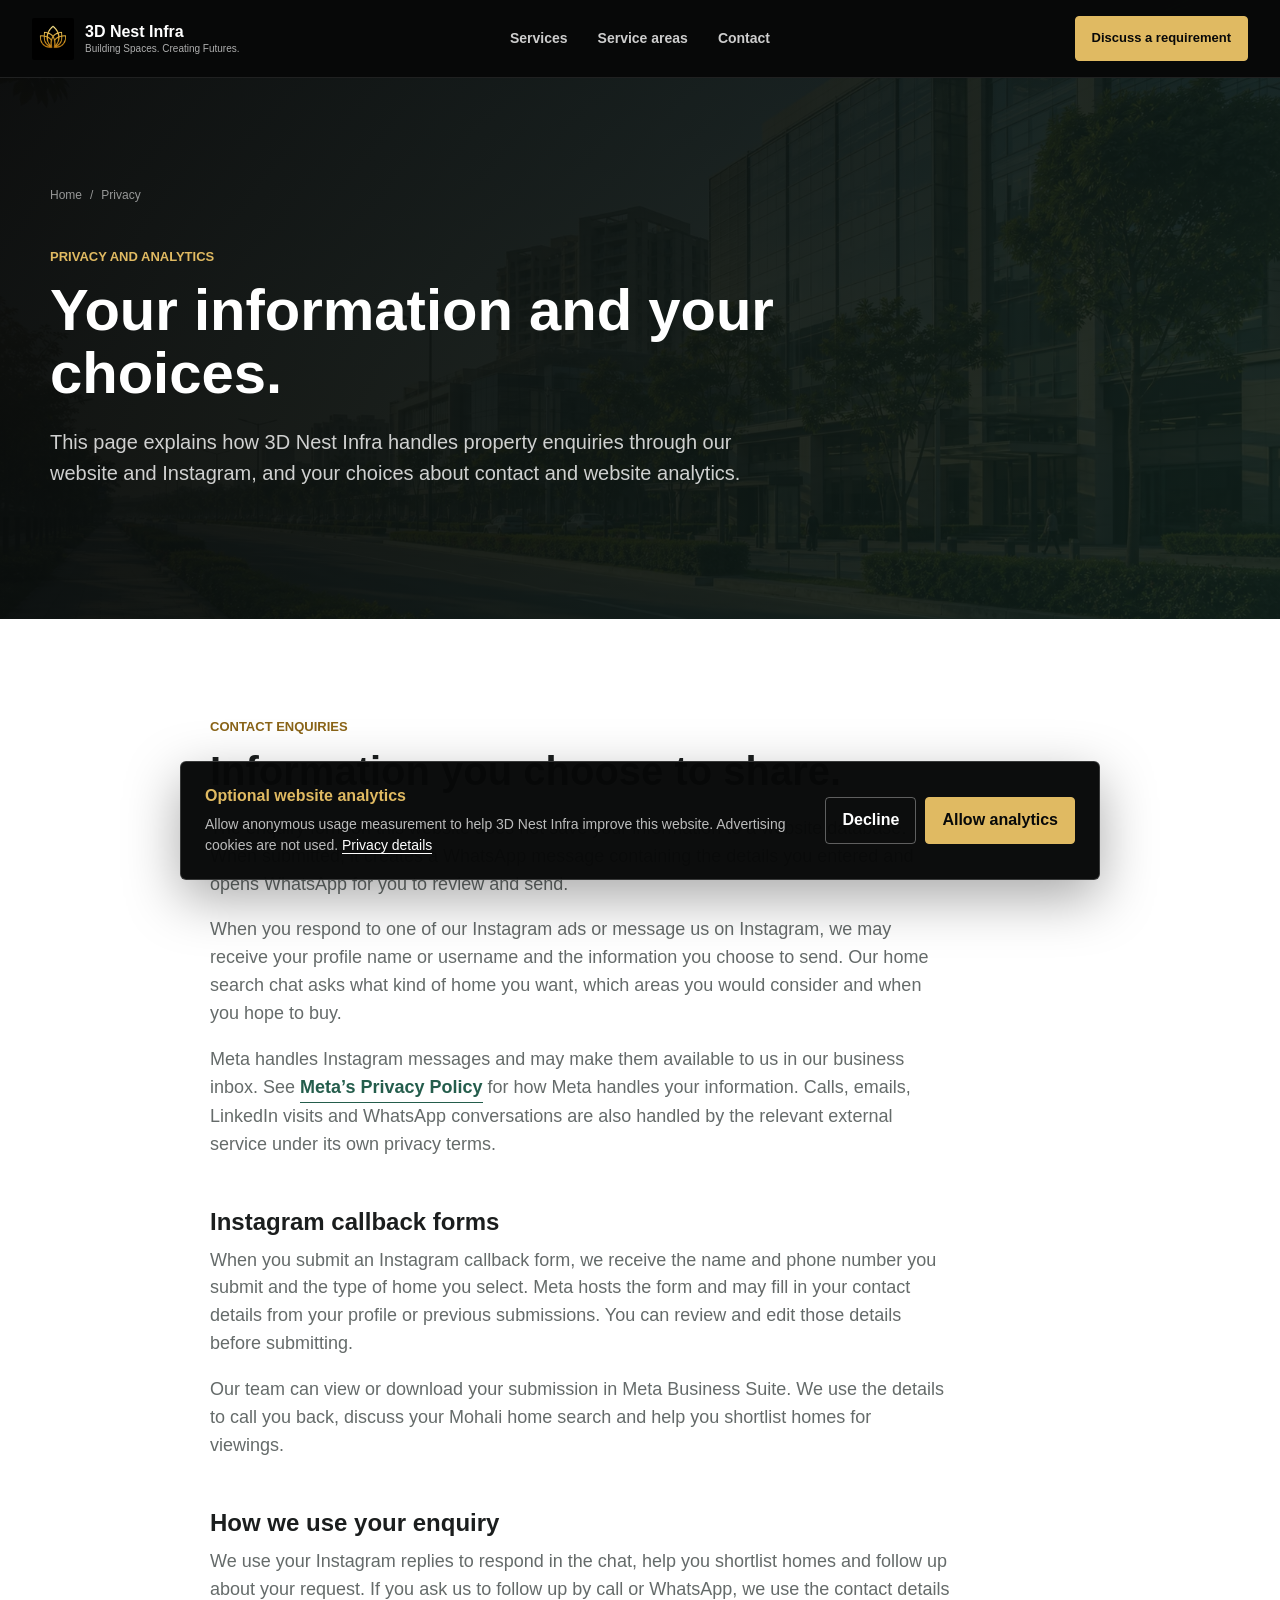
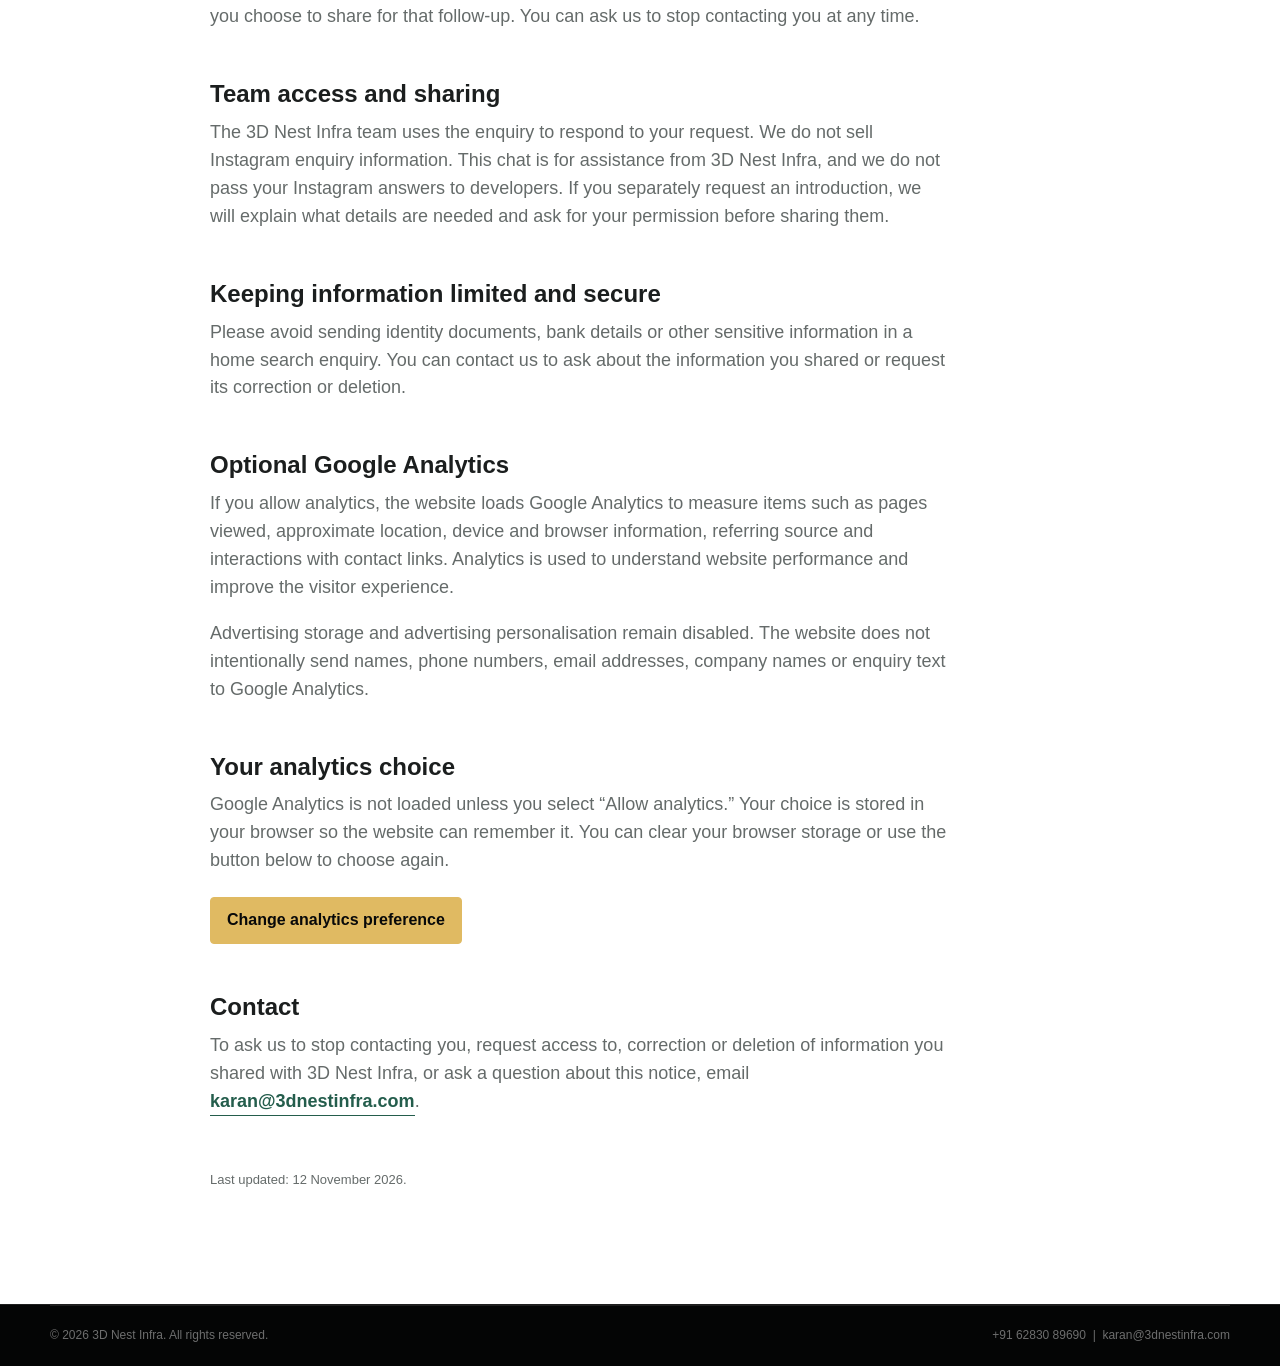
<file: privacy.html>
<!doctype html>
<html lang="en">
  <head>
    <meta charset="UTF-8" />
    <meta name="viewport" content="width=device-width, initial-scale=1.0" />
    <meta
      name="description"
      content="How 3D Nest Infra handles website and Instagram property enquiries, contact information, optional Google Analytics and your privacy choices."
    />
    <meta
      name="robots"
      content="index, follow, max-image-preview:large, max-snippet:-1, max-video-preview:-1"
    />
    <meta name="theme-color" content="#080909" />
    <meta property="og:type" content="website" />
    <meta property="og:locale" content="en_IN" />
    <meta property="og:site_name" content="3D Nest Infra" />
    <meta property="og:title" content="Privacy & Analytics | 3D Nest Infra" />
    <meta
      property="og:description"
      content="How 3D Nest Infra handles property enquiries, contact information and optional website analytics."
    />
    <meta property="og:url" content="https://3dnestinfra.com/privacy.html" />
    <meta property="og:image" content="https://3dnestinfra.com/assets/social-preview.jpg" />
    <meta
      property="og:image:secure_url"
      content="https://3dnestinfra.com/assets/social-preview.jpg"
    />
    <meta property="og:image:type" content="image/jpeg" />
    <meta property="og:image:width" content="1200" />
    <meta property="og:image:height" content="630" />
    <meta
      property="og:image:alt"
      content="3D Nest Infra corporate housing, commercial property and site acquisition in Mohali and Tricity"
    />
    <meta name="twitter:card" content="summary_large_image" />
    <meta
      name="twitter:image"
      content="https://3dnestinfra.com/assets/social-preview.jpg"
    />
    <meta
      name="twitter:image:alt"
      content="3D Nest Infra corporate housing, commercial property and site acquisition in Mohali and Tricity"
    />
    <link rel="icon" href="assets/logo-icon.png" type="image/png" />
    <link rel="canonical" href="https://3dnestinfra.com/privacy.html" />
    <link rel="stylesheet" href="styles.css?v=20261107-2" />
    <title>Privacy & Analytics | 3D Nest Infra</title>
    <script type="application/ld+json">
      {
        "@context": "https://schema.org",
        "@type": "WebPage",
        "name": "Privacy and Analytics",
        "url": "https://3dnestinfra.com/privacy.html",
        "isPartOf": {
          "@type": "WebSite",
          "name": "3D Nest Infra",
          "url": "https://3dnestinfra.com/"
        },
        "inLanguage": "en-IN"
      }
    </script>
  </head>
  <body class="subpage">
    <a class="skip-link" href="#main-content">Skip to main content</a>
    <header class="site-header inner-header">
      <a class="brand" href="index.html" aria-label="3D Nest Infra home">
        <img src="assets/logo-icon.png" alt="" width="42" height="42" />
        <span><strong>3D Nest Infra</strong><small>Building Spaces. Creating Futures.</small></span>
      </a>
      <nav class="inner-nav" aria-label="Primary navigation">
        <a href="index.html#services">Services</a>
        <a href="property-services-mohali-tricity.html">Service areas</a>
        <a href="index.html#enquiry">Contact</a>
      </nav>
      <a class="header-cta" href="index.html#enquiry">Discuss a requirement</a>
    </header>

    <main id="main-content">
      <section class="subpage-hero area-hero">
        <div class="shell subpage-hero-grid">
          <div>
            <nav class="breadcrumbs" aria-label="Breadcrumb">
              <a href="index.html">Home</a><span aria-hidden="true">/</span><span>Privacy</span>
            </nav>
            <p class="eyebrow">Privacy and analytics</p>
            <h1>Your information and your choices.</h1>
            <p class="subpage-lead">
              This page explains how 3D Nest Infra handles property enquiries through our
              website and Instagram, and your choices about contact and website analytics.
            </p>
          </div>
        </div>
      </section>

      <section class="content-section">
        <div class="shell privacy-layout">
          <article class="article-copy">
            <p class="eyebrow dark">Contact enquiries</p>
            <h2>Information you choose to share.</h2>
            <p>
              The enquiry form on this website does not save your information to a website
              database. When submitted, it creates a WhatsApp message containing the details
              you entered and opens WhatsApp for you to review and send.
            </p>
            <p>
              When you respond to one of our Instagram ads or message us on Instagram, we
              may receive your profile name or username and the information you choose to
              send. Our home search chat asks what kind of home you want, which areas you
              would consider and when you hope to buy.
            </p>
            <p>
              Meta handles Instagram messages and may make them available to us in our
              business inbox. See
              <a class="text-link" href="https://privacycenter.instagram.com/policy/">Meta’s Privacy Policy</a>
              for how Meta handles your information. Calls, emails, LinkedIn visits and
              WhatsApp conversations are also handled by the relevant external service under
              its own privacy terms.
            </p>

            <h3>Instagram callback forms</h3>
            <p>
              When you submit an Instagram callback form, we receive the name and phone
              number you submit and the type of home you select. Meta hosts the form and
              may fill in your contact details from your profile or previous submissions.
              You can review and edit those details before submitting.
            </p>
            <p>
              Our team can view or download your submission in Meta Business Suite. We use
              the details to call you back, discuss your Mohali home search and help you
              shortlist homes for viewings.
            </p>

            <h3>How we use your enquiry</h3>
            <p>
              We use your Instagram replies to respond in the chat, help you shortlist
              homes and follow up about your request. If you ask us to follow up by call or
              WhatsApp, we use the contact details you choose to share for that follow-up.
              You can ask us to stop contacting you at any time.
            </p>

            <h3>Team access and sharing</h3>
            <p>
              The 3D Nest Infra team uses the enquiry to respond to your request. We do not
              sell Instagram enquiry information. This chat is for assistance from 3D Nest
              Infra, and we do not pass your Instagram answers to developers. If you
              separately request an introduction, we will explain what details are needed
              and ask for your permission before sharing them.
            </p>

            <h3>Keeping information limited and secure</h3>
            <p>
              Please avoid sending identity documents, bank details or other sensitive
              information in a home search enquiry. You can contact us to ask about the
              information you shared or request its correction or deletion.
            </p>

            <h3>Optional Google Analytics</h3>
            <p>
              If you allow analytics, the website loads Google Analytics to measure items such
              as pages viewed, approximate location, device and browser information, referring
              source and interactions with contact links. Analytics is used to understand
              website performance and improve the visitor experience.
            </p>
            <p>
              Advertising storage and advertising personalisation remain disabled. The website
              does not intentionally send names, phone numbers, email addresses, company names
              or enquiry text to Google Analytics.
            </p>

            <h3>Your analytics choice</h3>
            <p>
              Google Analytics is not loaded unless you select “Allow analytics.” Your choice
              is stored in your browser so the website can remember it. You can clear your
              browser storage or use the button below to choose again.
            </p>
            <button class="privacy-action" type="button" data-reset-consent>
              Change analytics preference
            </button>

            <h3>Contact</h3>
            <p>
              To ask us to stop contacting you, request access to, correction or deletion of
              information you shared with 3D Nest Infra, or ask a question about this notice, email
              <a class="text-link" href="mailto:karan@3dnestinfra.com">
                karan@3dnestinfra.com
              </a>.
            </p>
            <p class="privacy-updated">Last updated: 12 November 2026.</p>
          </article>
        </div>
      </section>
    </main>

    <footer class="site-footer compact-footer">
      <div class="shell footer-bottom">
        <p>&copy; 2026 3D Nest Infra. All rights reserved.</p>
        <p>
          <a href="tel:+916283089690">+91 62830 89690</a>
          &nbsp;|&nbsp;
          <a href="mailto:karan@3dnestinfra.com">karan@3dnestinfra.com</a>
        </p>
      </div>
    </footer>
    <script src="analytics.js?v=20261107-1"></script>
  </body>
</html>
</file>
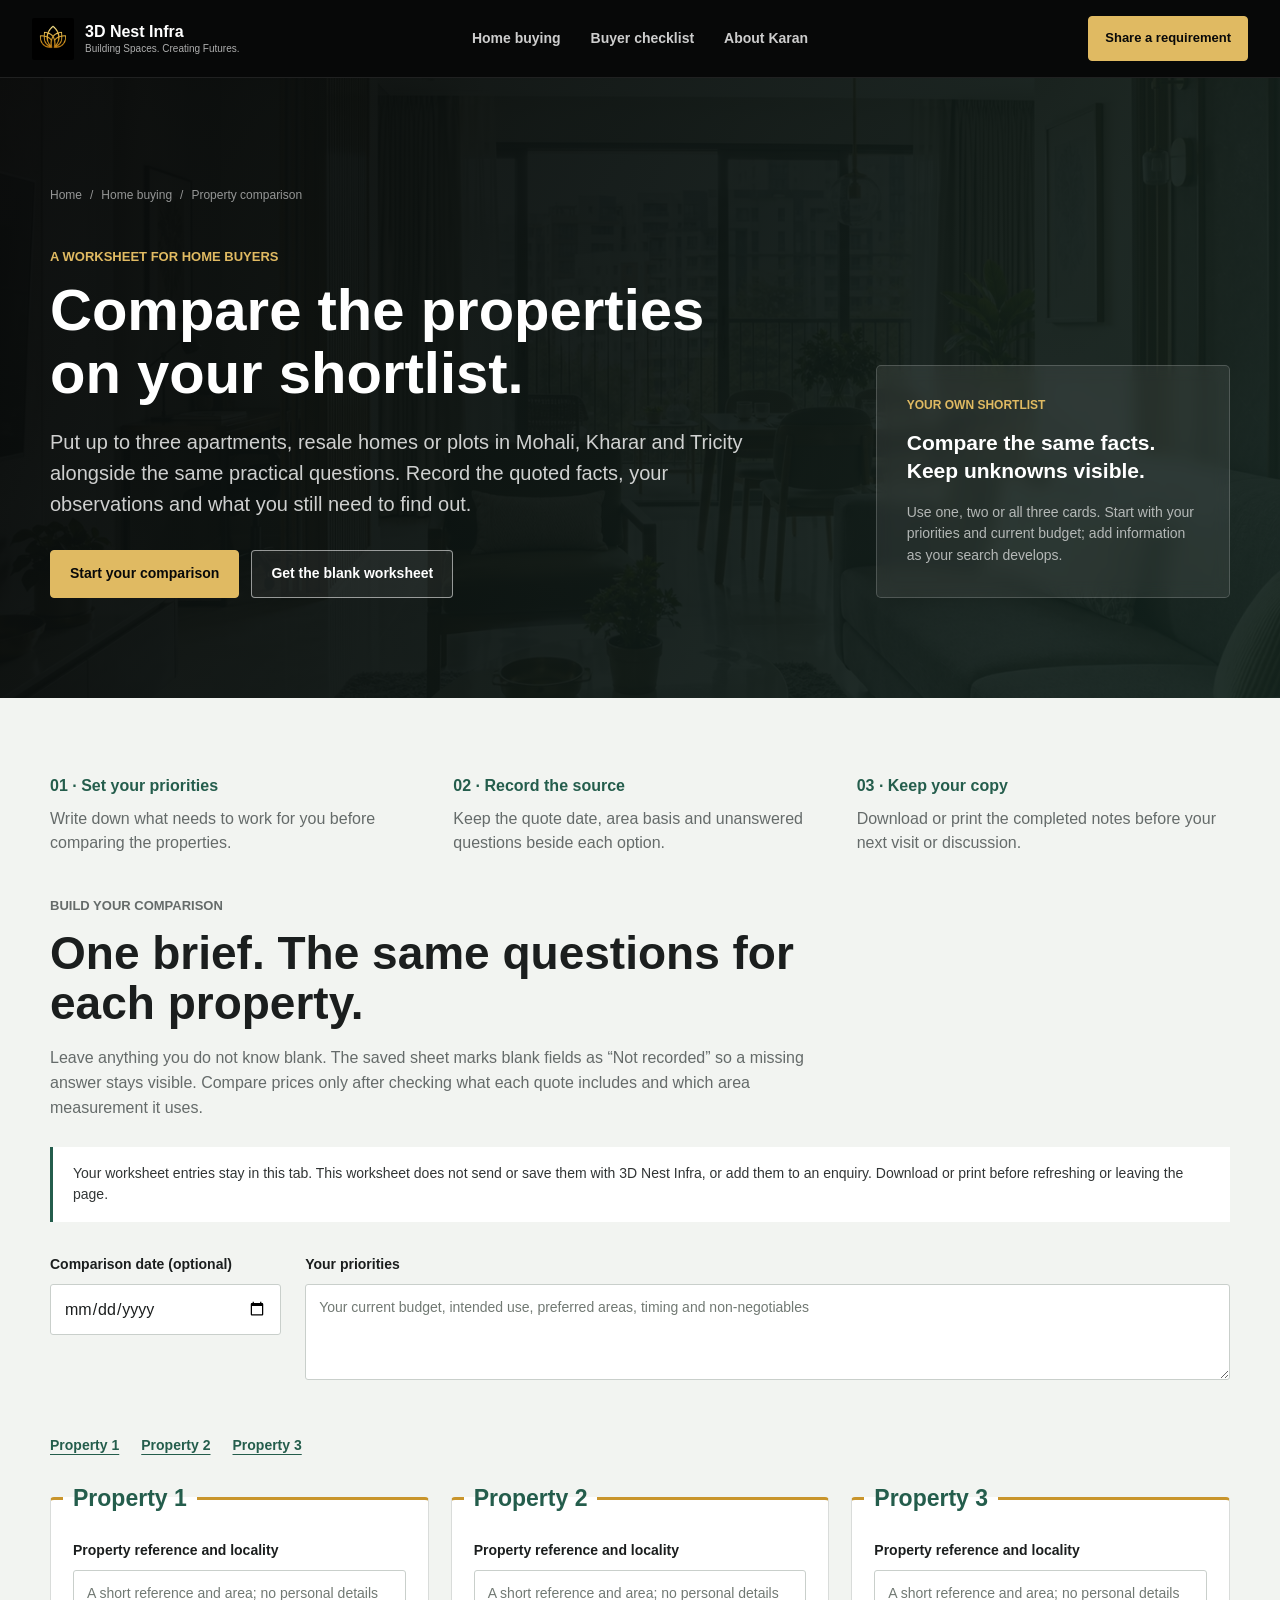
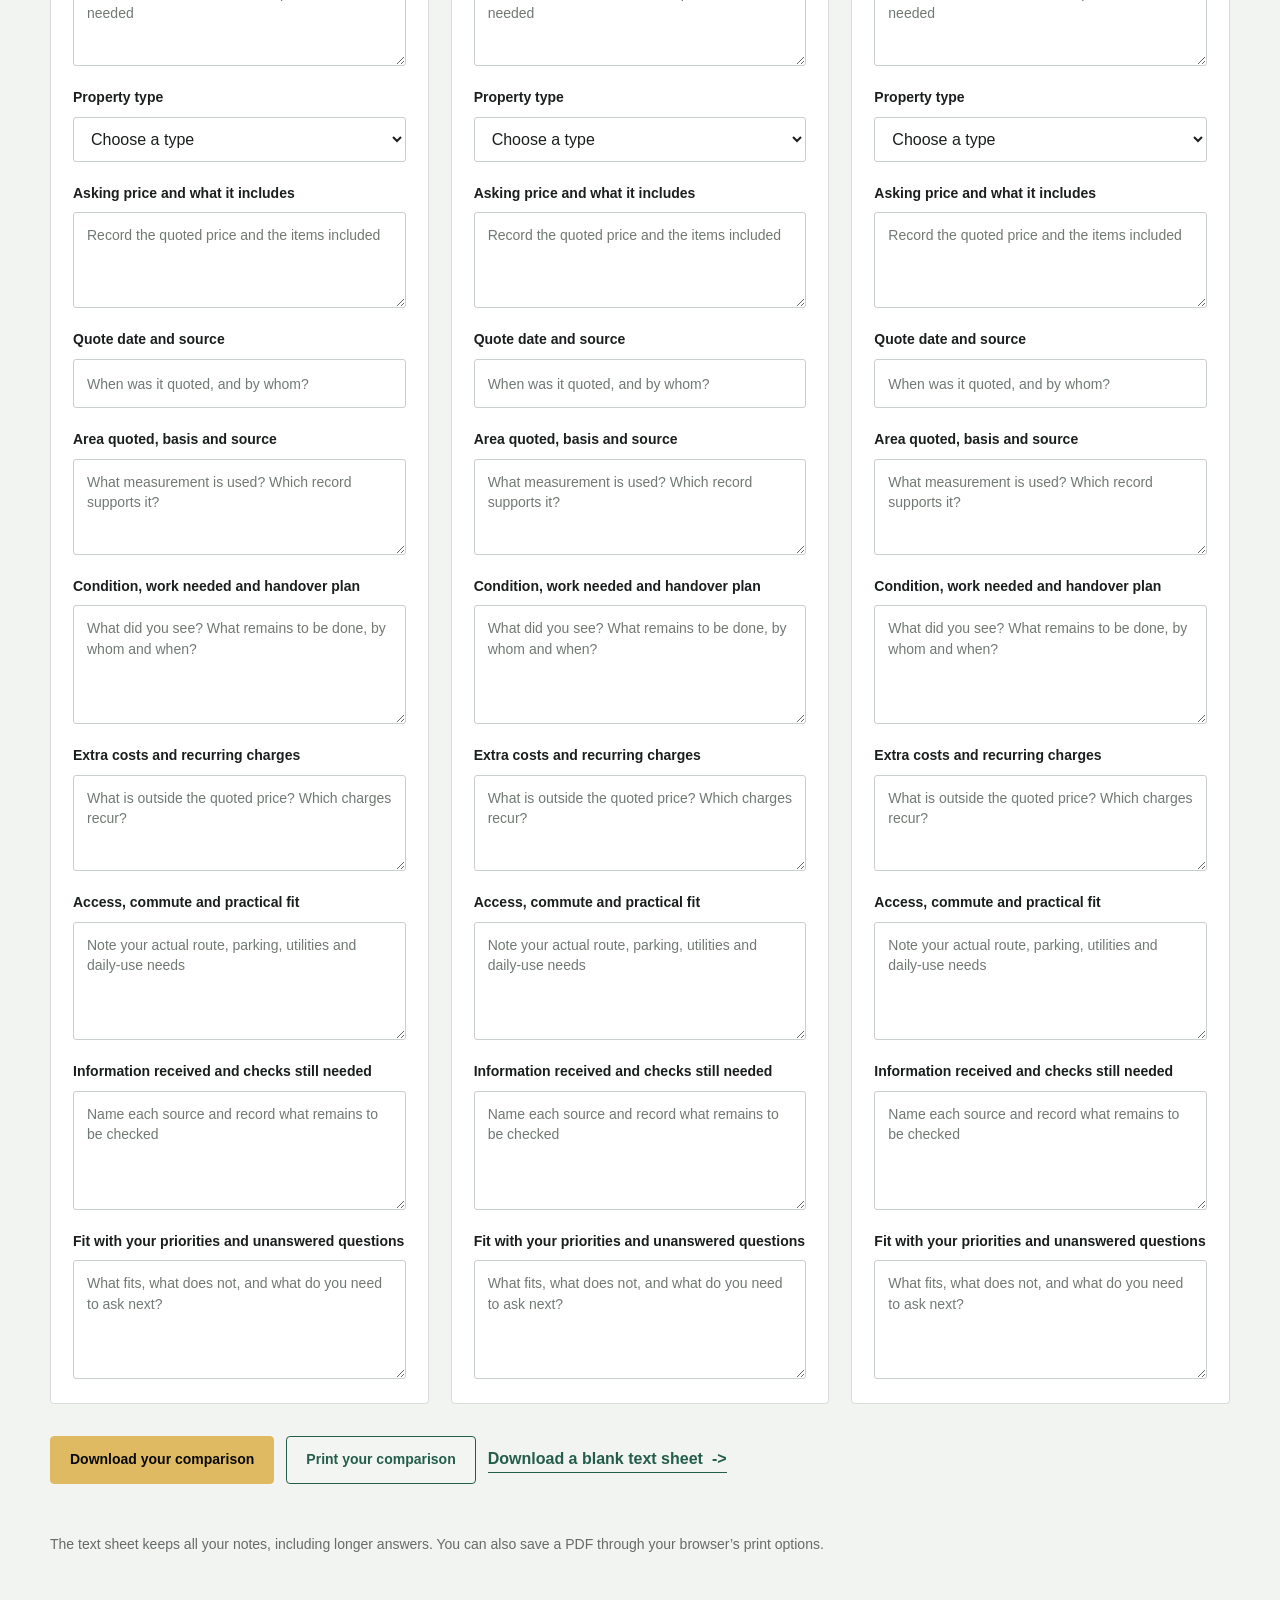
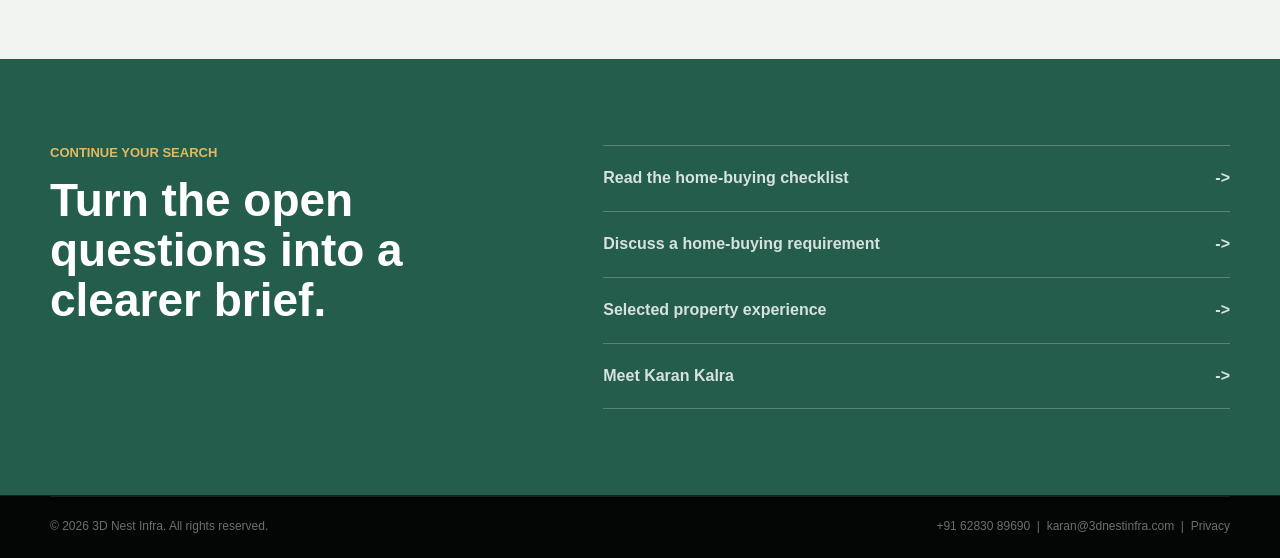
<file: property-comparison-mohali.html>
<!doctype html>
<html lang="en">
  <head>
    <meta charset="UTF-8" />
    <meta name="viewport" content="width=device-width, initial-scale=1.0" />
    <meta name="description" content="Compare up to three apartments, resale homes or plots in Mohali and Tricity. Record quotes, areas, costs and questions, then save or print your worksheet." />
    <meta name="robots" content="index, follow, max-image-preview:large, max-snippet:-1, max-video-preview:-1" />
    <meta name="theme-color" content="#080909" />
    <meta property="og:type" content="website" />
    <meta property="og:locale" content="en_IN" />
    <meta property="og:site_name" content="3D Nest Infra" />
    <meta property="og:title" content="Property Comparison Worksheet, Mohali | 3D Nest Infra" />
    <meta property="og:description" content="Compare up to three apartments, resale homes or plots in Mohali and Tricity. Record quotes, areas, costs and questions, then save or print your worksheet." />
    <meta property="og:url" content="https://3dnestinfra.com/property-comparison-mohali.html" />
    <meta property="og:image" content="https://3dnestinfra.com/assets/social-preview.jpg" />
    <meta property="og:image:alt" content="3D Nest Infra property advisory in Mohali and Tricity" />
    <meta name="twitter:card" content="summary_large_image" />
    <meta name="twitter:title" content="Property Comparison Worksheet, Mohali | 3D Nest Infra" />
    <meta name="twitter:description" content="Compare up to three apartments, resale homes or plots in Mohali and Tricity. Record quotes, areas, costs and questions, then save or print your worksheet." />
    <meta name="twitter:image" content="https://3dnestinfra.com/assets/social-preview.jpg" />
    <link rel="icon" href="assets/logo-icon.png" type="image/png" />
    <link rel="canonical" href="https://3dnestinfra.com/property-comparison-mohali.html" />
    <link rel="stylesheet" href="styles.css?v=20261107-2" />
    <link rel="stylesheet" href="comparison.css?v=20261106-1" />
    <title>Property Comparison Worksheet, Mohali | 3D Nest Infra</title>
    <script type="application/ld+json">
{
  "@context": "https://schema.org",
  "@graph": [
    {
      "@type": "WebPage",
      "@id": "https://3dnestinfra.com/property-comparison-mohali.html#webpage",
      "name": "Property Comparison Worksheet, Mohali | 3D Nest Infra",
      "description": "Compare up to three apartments, resale homes or plots in Mohali and Tricity. Record quotes, areas, costs and questions, then save or print your worksheet.",
      "url": "https://3dnestinfra.com/property-comparison-mohali.html",
      "datePublished": "2026-11-06",
      "dateModified": "2026-11-06",
      "inLanguage": "en-IN",
      "publisher": {
        "@type": "Organization",
        "@id": "https://3dnestinfra.com/#organization",
        "name": "3D Nest Infra",
        "url": "https://3dnestinfra.com/"
      }
    },
    {
      "@type": "BreadcrumbList",
      "itemListElement": [
        {
          "@type": "ListItem",
          "position": 1,
          "name": "Home",
          "item": "https://3dnestinfra.com/"
        },
        {
          "@type": "ListItem",
          "position": 2,
          "name": "Home buying",
          "item": "https://3dnestinfra.com/home-buying-mohali.html"
        },
        {
          "@type": "ListItem",
          "position": 3,
          "name": "Property comparison",
          "item": "https://3dnestinfra.com/property-comparison-mohali.html"
        }
      ]
    }
  ]
}
    </script>
  </head>
  <body class="subpage comparison-page">
    <a class="skip-link" href="#main-content">Skip to main content</a>
    <header class="site-header inner-header">
      <a class="brand" href="index.html" aria-label="3D Nest Infra home">
        <img src="assets/logo-icon.png" alt="" width="42" height="42" />
        <span><strong>3D Nest Infra</strong><small>Building Spaces. Creating Futures.</small></span>
      </a>
      <nav class="inner-nav" aria-label="Primary navigation">
        <a href="home-buying-mohali.html">Home buying</a>
        <a href="home-buying-checklist-mohali.html">Buyer checklist</a>
        <a href="karan-kalra.html">About Karan</a>
      </nav>
      <a class="header-cta" href="index.html?requirement=home-purchase#enquiry">Share a requirement</a>
    </header>
    <main id="main-content">
      <section class="subpage-hero">
        <div class="shell subpage-hero-grid">
          <div>
            <nav class="breadcrumbs" aria-label="Breadcrumb"><a href="index.html">Home</a><span aria-hidden="true">/</span><a href="home-buying-mohali.html">Home buying</a><span aria-hidden="true">/</span><span>Property comparison</span></nav>
            <p class="eyebrow">A worksheet for home buyers</p>
            <h1>Compare the properties on your shortlist.</h1>
            <p class="subpage-lead">Put up to three apartments, resale homes or plots in Mohali, Kharar and Tricity alongside the same practical questions. Record the quoted facts, your observations and what you still need to find out.</p>
            <div class="hero-actions">
              <a class="button button-primary" href="#comparison-workspace">Start your comparison</a>
              <a class="button button-secondary" href="assets/property-comparison-worksheet.txt" download>Get the blank worksheet</a>
            </div>
          </div>
          <aside class="subpage-summary" aria-label="Worksheet approach">
            <p class="summary-label">Your own shortlist</p>
            <strong>Compare the same facts. Keep unknowns visible.</strong>
            <p>Use one, two or all three cards. Start with your priorities and current budget; add information as your search develops.</p>
          </aside>
        </div>
      </section>
      <section class="comparison-section">
        <div class="shell">
          <div class="comparison-intro">
            <p><strong>01 · Set your priorities</strong>Write down what needs to work for you before comparing the properties.</p>
            <p><strong>02 · Record the source</strong>Keep the quote date, area basis and unanswered questions beside each option.</p>
            <p><strong>03 · Keep your copy</strong>Download or print the completed notes before your next visit or discussion.</p>
          </div>
          <div class="comparison-heading">
            <p class="eyebrow dark">Build your comparison</p>
            <h2 id="comparison-title">One brief. The same questions for each property.</h2>
            <p>Leave anything you do not know blank. The saved sheet marks blank fields as “Not recorded” so a missing answer stays visible. Compare prices only after checking what each quote includes and which area measurement it uses.</p>
          </div>
          <p class="comparison-privacy" id="comparison-privacy">Your worksheet entries stay in this tab. This worksheet does not send or save them with 3D Nest Infra, or add them to an enquiry. Download or print before refreshing or leaving the page.</p>
          <noscript><p>Use the <a class="text-link" href="assets/property-comparison-worksheet.txt" download>blank text worksheet</a> to record and keep your comparison offline.</p></noscript>
          <section id="comparison-workspace" data-comparison-workspace aria-labelledby="comparison-title" aria-describedby="comparison-privacy">
            <div class="comparison-shared">
              <label class="comparison-field" for="comparison-date"><span>Comparison date (optional)</span><input type="date" id="comparison-date" autocomplete="off" /></label>
              <label class="comparison-field" for="comparison-priorities"><span>Your priorities</span><textarea id="comparison-priorities" rows="3" autocomplete="off" placeholder="Your current budget, intended use, preferred areas, timing and non-negotiables"></textarea></label>
            </div>
            <nav class="comparison-jump" aria-label="Jump to a property"><a href="#property-1">Property 1</a><a href="#property-2">Property 2</a><a href="#property-3">Property 3</a></nav>
            <div class="comparison-grid">
          <fieldset class="comparison-card" id="property-1" data-property-card>
            <legend>Property 1</legend>
            <label class="comparison-field" for="property-1-reference">
              <span>Property reference and locality</span>
              <textarea id="property-1-reference" data-comparison-field="Property reference and locality" autocomplete="off" rows="2" placeholder="A short reference and area; no personal details needed"></textarea>
            </label>
            <label class="comparison-field" for="property-1-type">
              <span>Property type</span>
              <select id="property-1-type" data-comparison-field="Property type" autocomplete="off">
                <option value="">Choose a type</option>
                <option value="Ready-to-move apartment">Ready-to-move apartment</option>
                <option value="Resale home">Resale home</option>
                <option value="Residential plot">Residential plot</option>
                <option value="Other">Other</option>
              </select>
            </label>
            <label class="comparison-field" for="property-1-price">
              <span>Asking price and what it includes</span>
              <textarea id="property-1-price" data-comparison-field="Asking price and what it includes" autocomplete="off" rows="3" placeholder="Record the quoted price and the items included"></textarea>
            </label>
            <label class="comparison-field" for="property-1-quote">
              <span>Quote date and source</span>
              <input type="text" id="property-1-quote" data-comparison-field="Quote date and source" autocomplete="off" placeholder="When was it quoted, and by whom?" />
            </label>
            <label class="comparison-field" for="property-1-area">
              <span>Area quoted, basis and source</span>
              <textarea id="property-1-area" data-comparison-field="Area quoted, basis and source" autocomplete="off" rows="3" placeholder="What measurement is used? Which record supports it?"></textarea>
            </label>
            <label class="comparison-field" for="property-1-condition">
              <span>Condition, work needed and handover plan</span>
              <textarea id="property-1-condition" data-comparison-field="Condition, work needed and handover plan" autocomplete="off" rows="4" placeholder="What did you see? What remains to be done, by whom and when?"></textarea>
            </label>
            <label class="comparison-field" for="property-1-charges">
              <span>Extra costs and recurring charges</span>
              <textarea id="property-1-charges" data-comparison-field="Extra costs and recurring charges" autocomplete="off" rows="3" placeholder="What is outside the quoted price? Which charges recur?"></textarea>
            </label>
            <label class="comparison-field" for="property-1-fit">
              <span>Access, commute and practical fit</span>
              <textarea id="property-1-fit" data-comparison-field="Access, commute and practical fit" autocomplete="off" rows="4" placeholder="Note your actual route, parking, utilities and daily-use needs"></textarea>
            </label>
            <label class="comparison-field" for="property-1-evidence">
              <span>Information received and checks still needed</span>
              <textarea id="property-1-evidence" data-comparison-field="Information received and checks still needed" autocomplete="off" rows="4" placeholder="Name each source and record what remains to be checked"></textarea>
            </label>
            <label class="comparison-field" for="property-1-questions">
              <span>Fit with your priorities and unanswered questions</span>
              <textarea id="property-1-questions" data-comparison-field="Fit with your priorities and unanswered questions" autocomplete="off" rows="4" placeholder="What fits, what does not, and what do you need to ask next?"></textarea>
            </label>
          </fieldset>
          <fieldset class="comparison-card" id="property-2" data-property-card>
            <legend>Property 2</legend>
            <label class="comparison-field" for="property-2-reference">
              <span>Property reference and locality</span>
              <textarea id="property-2-reference" data-comparison-field="Property reference and locality" autocomplete="off" rows="2" placeholder="A short reference and area; no personal details needed"></textarea>
            </label>
            <label class="comparison-field" for="property-2-type">
              <span>Property type</span>
              <select id="property-2-type" data-comparison-field="Property type" autocomplete="off">
                <option value="">Choose a type</option>
                <option value="Ready-to-move apartment">Ready-to-move apartment</option>
                <option value="Resale home">Resale home</option>
                <option value="Residential plot">Residential plot</option>
                <option value="Other">Other</option>
              </select>
            </label>
            <label class="comparison-field" for="property-2-price">
              <span>Asking price and what it includes</span>
              <textarea id="property-2-price" data-comparison-field="Asking price and what it includes" autocomplete="off" rows="3" placeholder="Record the quoted price and the items included"></textarea>
            </label>
            <label class="comparison-field" for="property-2-quote">
              <span>Quote date and source</span>
              <input type="text" id="property-2-quote" data-comparison-field="Quote date and source" autocomplete="off" placeholder="When was it quoted, and by whom?" />
            </label>
            <label class="comparison-field" for="property-2-area">
              <span>Area quoted, basis and source</span>
              <textarea id="property-2-area" data-comparison-field="Area quoted, basis and source" autocomplete="off" rows="3" placeholder="What measurement is used? Which record supports it?"></textarea>
            </label>
            <label class="comparison-field" for="property-2-condition">
              <span>Condition, work needed and handover plan</span>
              <textarea id="property-2-condition" data-comparison-field="Condition, work needed and handover plan" autocomplete="off" rows="4" placeholder="What did you see? What remains to be done, by whom and when?"></textarea>
            </label>
            <label class="comparison-field" for="property-2-charges">
              <span>Extra costs and recurring charges</span>
              <textarea id="property-2-charges" data-comparison-field="Extra costs and recurring charges" autocomplete="off" rows="3" placeholder="What is outside the quoted price? Which charges recur?"></textarea>
            </label>
            <label class="comparison-field" for="property-2-fit">
              <span>Access, commute and practical fit</span>
              <textarea id="property-2-fit" data-comparison-field="Access, commute and practical fit" autocomplete="off" rows="4" placeholder="Note your actual route, parking, utilities and daily-use needs"></textarea>
            </label>
            <label class="comparison-field" for="property-2-evidence">
              <span>Information received and checks still needed</span>
              <textarea id="property-2-evidence" data-comparison-field="Information received and checks still needed" autocomplete="off" rows="4" placeholder="Name each source and record what remains to be checked"></textarea>
            </label>
            <label class="comparison-field" for="property-2-questions">
              <span>Fit with your priorities and unanswered questions</span>
              <textarea id="property-2-questions" data-comparison-field="Fit with your priorities and unanswered questions" autocomplete="off" rows="4" placeholder="What fits, what does not, and what do you need to ask next?"></textarea>
            </label>
          </fieldset>
          <fieldset class="comparison-card" id="property-3" data-property-card>
            <legend>Property 3</legend>
            <label class="comparison-field" for="property-3-reference">
              <span>Property reference and locality</span>
              <textarea id="property-3-reference" data-comparison-field="Property reference and locality" autocomplete="off" rows="2" placeholder="A short reference and area; no personal details needed"></textarea>
            </label>
            <label class="comparison-field" for="property-3-type">
              <span>Property type</span>
              <select id="property-3-type" data-comparison-field="Property type" autocomplete="off">
                <option value="">Choose a type</option>
                <option value="Ready-to-move apartment">Ready-to-move apartment</option>
                <option value="Resale home">Resale home</option>
                <option value="Residential plot">Residential plot</option>
                <option value="Other">Other</option>
              </select>
            </label>
            <label class="comparison-field" for="property-3-price">
              <span>Asking price and what it includes</span>
              <textarea id="property-3-price" data-comparison-field="Asking price and what it includes" autocomplete="off" rows="3" placeholder="Record the quoted price and the items included"></textarea>
            </label>
            <label class="comparison-field" for="property-3-quote">
              <span>Quote date and source</span>
              <input type="text" id="property-3-quote" data-comparison-field="Quote date and source" autocomplete="off" placeholder="When was it quoted, and by whom?" />
            </label>
            <label class="comparison-field" for="property-3-area">
              <span>Area quoted, basis and source</span>
              <textarea id="property-3-area" data-comparison-field="Area quoted, basis and source" autocomplete="off" rows="3" placeholder="What measurement is used? Which record supports it?"></textarea>
            </label>
            <label class="comparison-field" for="property-3-condition">
              <span>Condition, work needed and handover plan</span>
              <textarea id="property-3-condition" data-comparison-field="Condition, work needed and handover plan" autocomplete="off" rows="4" placeholder="What did you see? What remains to be done, by whom and when?"></textarea>
            </label>
            <label class="comparison-field" for="property-3-charges">
              <span>Extra costs and recurring charges</span>
              <textarea id="property-3-charges" data-comparison-field="Extra costs and recurring charges" autocomplete="off" rows="3" placeholder="What is outside the quoted price? Which charges recur?"></textarea>
            </label>
            <label class="comparison-field" for="property-3-fit">
              <span>Access, commute and practical fit</span>
              <textarea id="property-3-fit" data-comparison-field="Access, commute and practical fit" autocomplete="off" rows="4" placeholder="Note your actual route, parking, utilities and daily-use needs"></textarea>
            </label>
            <label class="comparison-field" for="property-3-evidence">
              <span>Information received and checks still needed</span>
              <textarea id="property-3-evidence" data-comparison-field="Information received and checks still needed" autocomplete="off" rows="4" placeholder="Name each source and record what remains to be checked"></textarea>
            </label>
            <label class="comparison-field" for="property-3-questions">
              <span>Fit with your priorities and unanswered questions</span>
              <textarea id="property-3-questions" data-comparison-field="Fit with your priorities and unanswered questions" autocomplete="off" rows="4" placeholder="What fits, what does not, and what do you need to ask next?"></textarea>
            </label>
          </fieldset>
            </div>
          </section>
          <div class="comparison-actions">
            <button class="button button-primary" type="button" data-download-comparison hidden>Download your comparison</button>
            <button class="button button-secondary" type="button" data-print-comparison hidden>Print your comparison</button>
            <a class="text-link" href="assets/property-comparison-worksheet.txt" download>Download a blank text sheet <span aria-hidden="true">-&gt;</span></a>
          </div>
          <p class="comparison-status" data-comparison-status role="status" aria-live="polite"></p>
          <p class="comparison-save-note">The text sheet keeps all your notes, including longer answers. You can also save a PDF through your browser’s print options.</p>
        </div>
      </section>
      <section class="comparison-print-summary" aria-label="Printable property comparison"><pre data-comparison-summary></pre></section>
      <section class="related-section">
        <div class="shell related-grid">
          <div><p class="eyebrow">Continue your search</p><h2>Turn the open questions into a clearer brief.</h2></div>
          <div class="related-links">
            <a href="home-buying-checklist-mohali.html">Read the home-buying checklist <span aria-hidden="true">-&gt;</span></a>
            <a href="index.html?requirement=home-purchase#enquiry">Discuss a home-buying requirement <span aria-hidden="true">-&gt;</span></a>
            <a href="property-experience.html">Selected property experience <span aria-hidden="true">-&gt;</span></a>
            <a href="karan-kalra.html">Meet Karan Kalra <span aria-hidden="true">-&gt;</span></a>
          </div>
        </div>
      </section>
    </main>
    <footer class="site-footer compact-footer">
      <div class="shell footer-bottom"><p>&copy; 2026 3D Nest Infra. All rights reserved.</p><p><a href="tel:+916283089690">+91 62830 89690</a> &nbsp;|&nbsp; <a href="mailto:karan@3dnestinfra.com">karan@3dnestinfra.com</a> &nbsp;|&nbsp; <a href="privacy.html">Privacy</a></p></div>
    </footer>
    <script src="comparison.js?v=20261106-1" defer></script>
  </body>
</html>
</file>
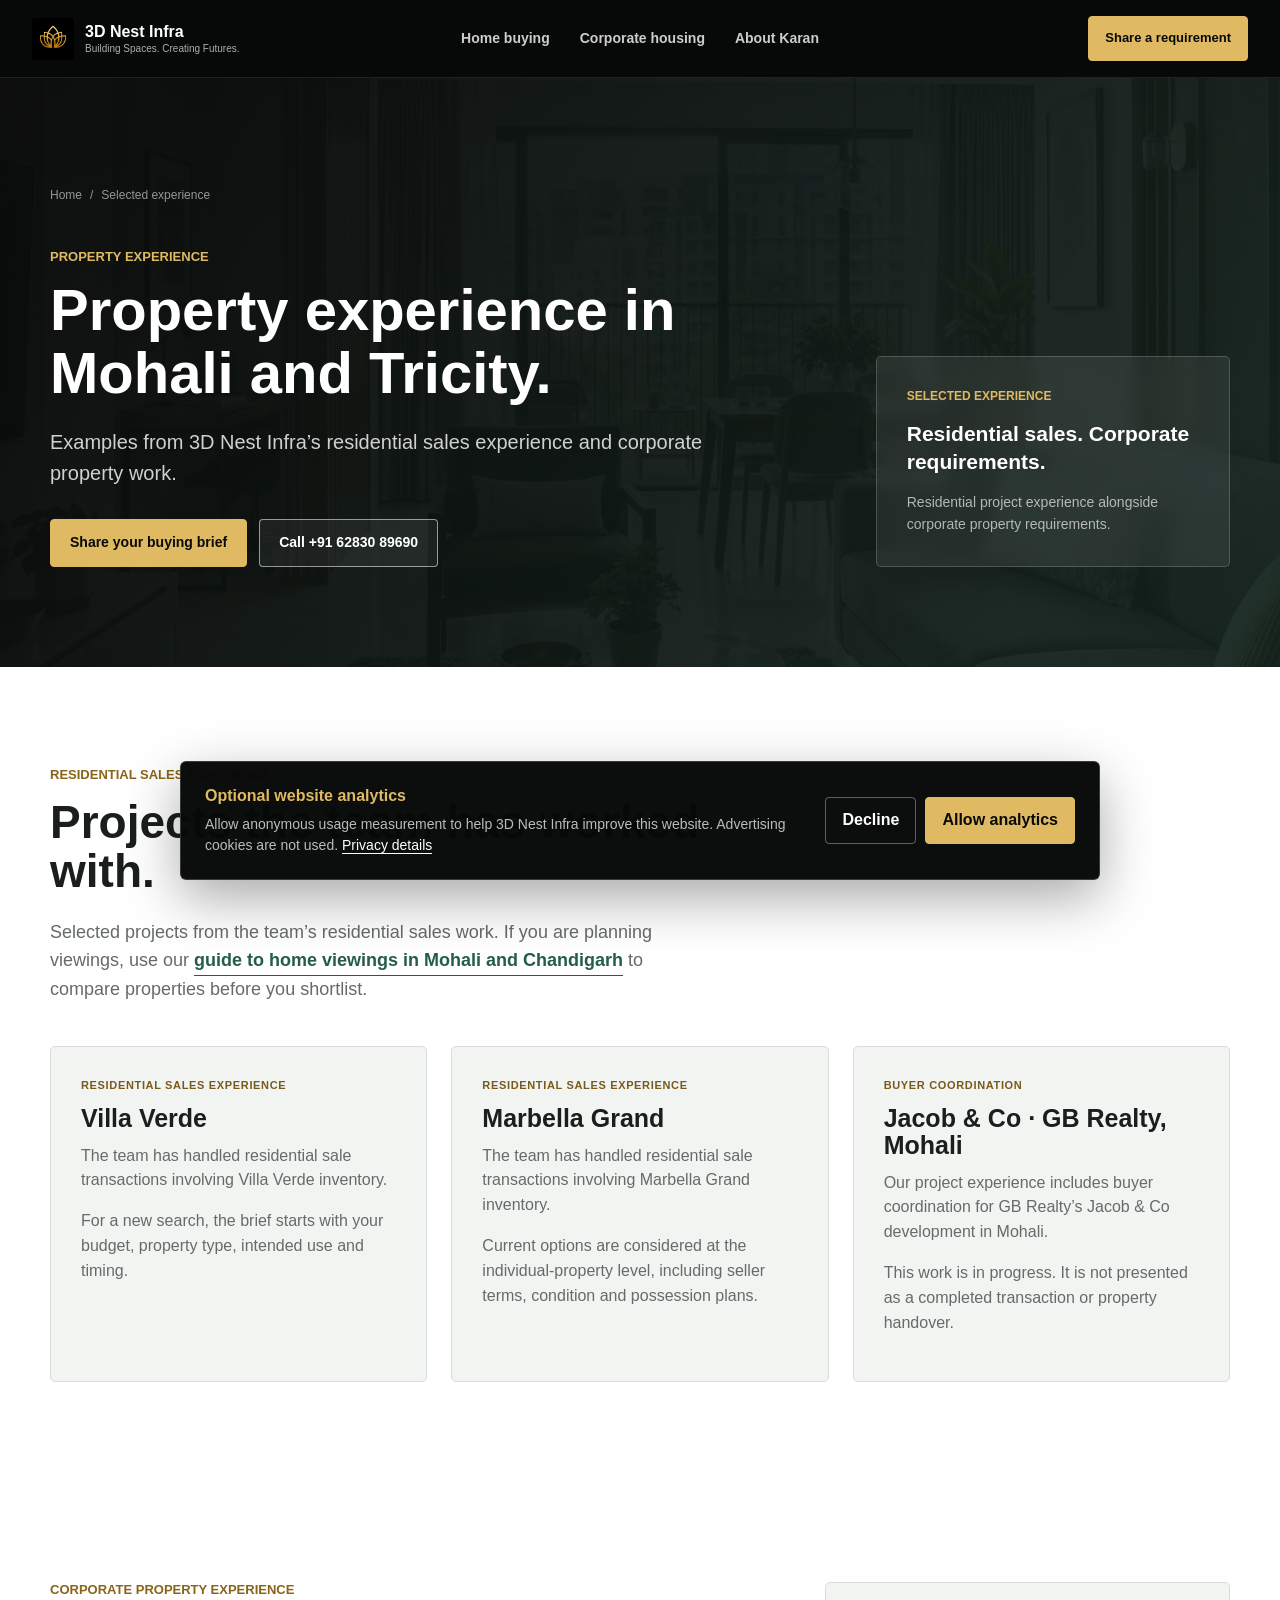
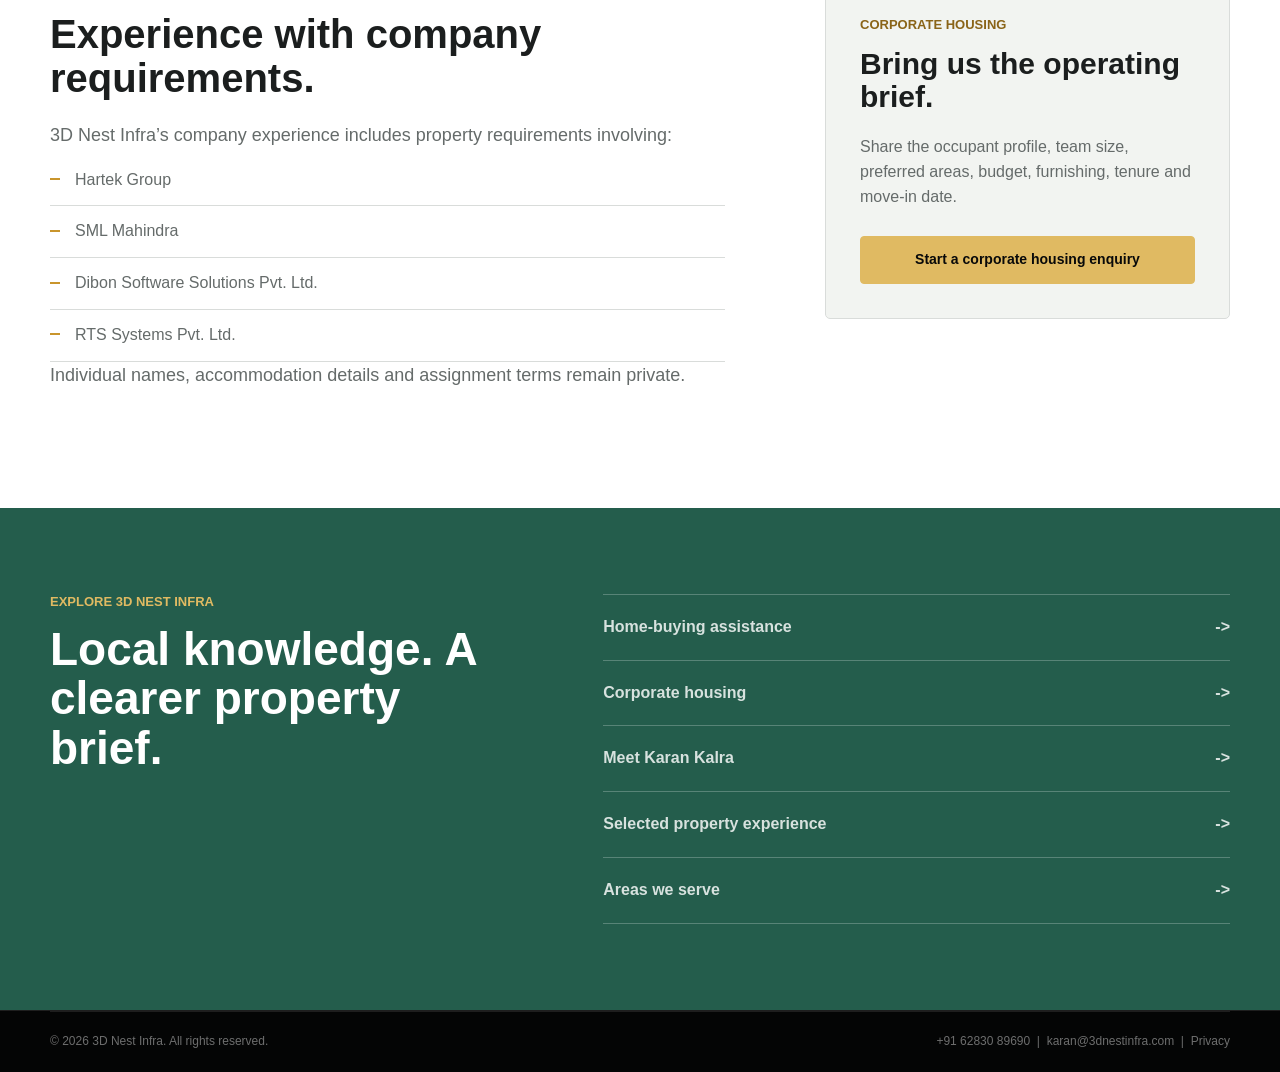
<file: property-experience.html>
<!doctype html>
<html lang="en">
  <head>
    <meta charset="UTF-8" />
    <meta name="viewport" content="width=device-width, initial-scale=1.0" />
    <meta name="description" content="Selected residential sales experience and corporate property work from 3D Nest Infra across Mohali and Tricity." />
    <meta name="robots" content="index, follow, max-image-preview:large, max-snippet:-1, max-video-preview:-1" />
    <meta name="theme-color" content="#080909" />
    <meta property="og:type" content="website" />
    <meta property="og:locale" content="en_IN" />
    <meta property="og:site_name" content="3D Nest Infra" />
    <meta property="og:title" content="Property Experience in Mohali &amp; Tricity | 3D Nest Infra" />
    <meta property="og:description" content="Selected residential sales experience and corporate property work from 3D Nest Infra across Mohali and Tricity." />
    <meta property="og:url" content="https://3dnestinfra.com/property-experience.html" />
    <meta property="og:image" content="https://3dnestinfra.com/assets/social-preview.jpg" />
    <meta property="og:image:alt" content="3D Nest Infra property advisory in Mohali and Tricity" />
    <meta name="twitter:card" content="summary_large_image" />
    <meta name="twitter:title" content="Property Experience in Mohali &amp; Tricity | 3D Nest Infra" />
    <meta name="twitter:description" content="Selected residential sales experience and corporate property work from 3D Nest Infra across Mohali and Tricity." />
    <meta name="twitter:image" content="https://3dnestinfra.com/assets/social-preview.jpg" />
    <link rel="icon" href="assets/logo-icon.png" type="image/png" />
    <link rel="canonical" href="https://3dnestinfra.com/property-experience.html" />
    <link rel="stylesheet" href="styles.css?v=20261107-2" />
    <title>Property Experience in Mohali &amp; Tricity | 3D Nest Infra</title>
    <script type="application/ld+json">
{
  "@context": "https://schema.org",
  "@graph": [
    {
      "@type": "Organization",
      "@id": "https://3dnestinfra.com/#organization",
      "name": "3D Nest Infra",
      "url": "https://3dnestinfra.com/",
      "telephone": "+91-62830-89690",
      "email": "karan@3dnestinfra.com"
    },
    {
      "@type": "CollectionPage",
      "@id": "https://3dnestinfra.com/property-experience.html#webpage",
      "name": "Selected property experience at 3D Nest Infra",
      "url": "https://3dnestinfra.com/property-experience.html",
      "about": {
        "@id": "https://3dnestinfra.com/#organization"
      },
      "author": {
        "@id": "https://3dnestinfra.com/#karan-kalra"
      }
    },
    {
      "@type": "BreadcrumbList",
      "itemListElement": [
        {
          "@type": "ListItem",
          "position": 1,
          "name": "Home",
          "item": "https://3dnestinfra.com/"
        },
        {
          "@type": "ListItem",
          "position": 2,
          "name": "Selected experience",
          "item": "https://3dnestinfra.com/property-experience.html"
        }
      ]
    }
  ]
}
    </script>
  </head>
  <body class="subpage">
    <a class="skip-link" href="#main-content">Skip to main content</a>
    <header class="site-header inner-header">
      <a class="brand" href="index.html" aria-label="3D Nest Infra home">
<img src="assets/logo-icon.png" alt="" width="42" height="42" />
<span>
<strong>3D Nest Infra</strong>
<small>Building Spaces. Creating Futures.</small>
</span>
</a>
      <nav class="inner-nav" aria-label="Primary navigation">
<a href="home-buying-mohali.html">Home buying</a>
<a href="corporate-housing-mohali.html">Corporate housing</a>
<a href="karan-kalra.html">About Karan</a>
</nav>
      <a class="header-cta" href="index.html?requirement=home-purchase#enquiry">Share a requirement</a>
    </header>
    <main id="main-content">
<section class="subpage-hero ">
<div class="shell subpage-hero-grid">
<div>
<nav class="breadcrumbs" aria-label="Breadcrumb">
<a href="index.html">Home</a>
<span aria-hidden="true">/</span>
<span>Selected experience</span>
</nav>
<p class="eyebrow">Property experience</p>
<h1>Property experience in Mohali and Tricity.</h1>
<p class="subpage-lead">Examples from 3D Nest Infra’s residential sales experience and corporate property work.</p>
<div class="hero-actions">
<a class="button button-primary" href="index.html?requirement=home-purchase#enquiry">Share your buying brief</a>
<a class="button button-secondary" href="tel:+916283089690">Call +91 62830 89690</a>
</div>
</div>
<aside class="subpage-summary" aria-label="Experience summary">
<p class="summary-label">Selected experience</p>
<strong>Residential sales. Corporate requirements.</strong>
<p>Residential project experience alongside corporate property requirements.</p>
</aside>
</div>
</section>
<section class="content-section">
<div class="shell">
<div class="section-heading">
<p class="eyebrow dark">Residential sales experience</p>
<h2>Projects the team has worked with.</h2>
<p>Selected projects from the team’s residential sales work. If you are planning viewings, use our <a class="text-link" href="home-buying-checklist-mohali.html#mohali-chandigarh-site-visits">guide to home viewings in Mohali and Chandigarh</a> to compare properties before you shortlist.</p>
</div>
<div class="experience-project-grid">
<article class="experience-project-card">
<p class="case-label">Residential sales experience</p>
<h3>Villa Verde</h3>
<p>The team has handled residential sale transactions involving Villa Verde inventory.</p>
<p>For a new search, the brief starts with your budget, property type, intended use and timing.</p>
</article>
<article class="experience-project-card">
<p class="case-label">Residential sales experience</p>
<h3>Marbella Grand</h3>
<p>The team has handled residential sale transactions involving Marbella Grand inventory.</p>
<p>Current options are considered at the individual-property level, including seller terms, condition and possession plans.</p>
</article>
<article class="experience-project-card">
<p class="case-label">Buyer coordination</p>
<h3>Jacob &amp; Co · GB Realty, Mohali</h3>
<p>Our project experience includes buyer coordination for GB Realty’s Jacob &amp; Co development in Mohali.</p>
<p>This work is in progress. It is not presented as a completed transaction or property handover.</p>
</article>
</div>
</div>
</section>
<section class="content-section">
<div class="shell editorial-grid">
<article class="article-copy">
<p class="eyebrow dark">Corporate property experience</p>
<h2>Experience with company requirements.</h2>
<p>3D Nest Infra’s company experience includes property requirements involving:</p>
<ul class="check-list">
<li>Hartek Group</li>
<li>SML Mahindra</li>
<li>Dibon Software Solutions Pvt. Ltd.</li>
<li>RTS Systems Pvt. Ltd.</li>
</ul>
<p>Individual names, accommodation details and assignment terms remain private.</p>
</article>
<aside class="contact-card">
<p class="eyebrow dark">Corporate housing</p>
<h2>Bring us the operating brief.</h2>
<p>Share the occupant profile, team size, preferred areas, budget, furnishing, tenure and move-in date.</p>
<a class="button button-primary" href="index.html?requirement=corporate-housing#enquiry">Start a corporate housing enquiry</a>
</aside>
</div>
</section>
<section class="related-section">
<div class="shell related-grid">
<div>
<p class="eyebrow">Explore 3D Nest Infra</p>
<h2>Local knowledge. A clearer property brief.</h2>
</div>
<div class="related-links">
<a href="home-buying-mohali.html">Home-buying assistance <span aria-hidden="true">-&gt;</span>
</a>
<a href="corporate-housing-mohali.html">Corporate housing <span aria-hidden="true">-&gt;</span>
</a>
<a href="karan-kalra.html">Meet Karan Kalra <span aria-hidden="true">-&gt;</span>
</a>
<a href="property-experience.html">Selected property experience <span aria-hidden="true">-&gt;</span>
</a>
<a href="property-services-mohali-tricity.html">Areas we serve <span aria-hidden="true">-&gt;</span>
</a>
</div>
</div>
</section>
    </main>
    <footer class="site-footer compact-footer">
<div class="shell footer-bottom">
<p>&copy; 2026 3D Nest Infra. All rights reserved.</p>
<p>
<a href="tel:+916283089690">+91 62830 89690</a> &nbsp;|&nbsp; <a href="mailto:karan@3dnestinfra.com">karan@3dnestinfra.com</a> &nbsp;|&nbsp; <a href="privacy.html">Privacy</a>
</p>
</div>
</footer>
    <script src="analytics.js?v=20261107-1">
</script>
  </body>
</html>
</file>
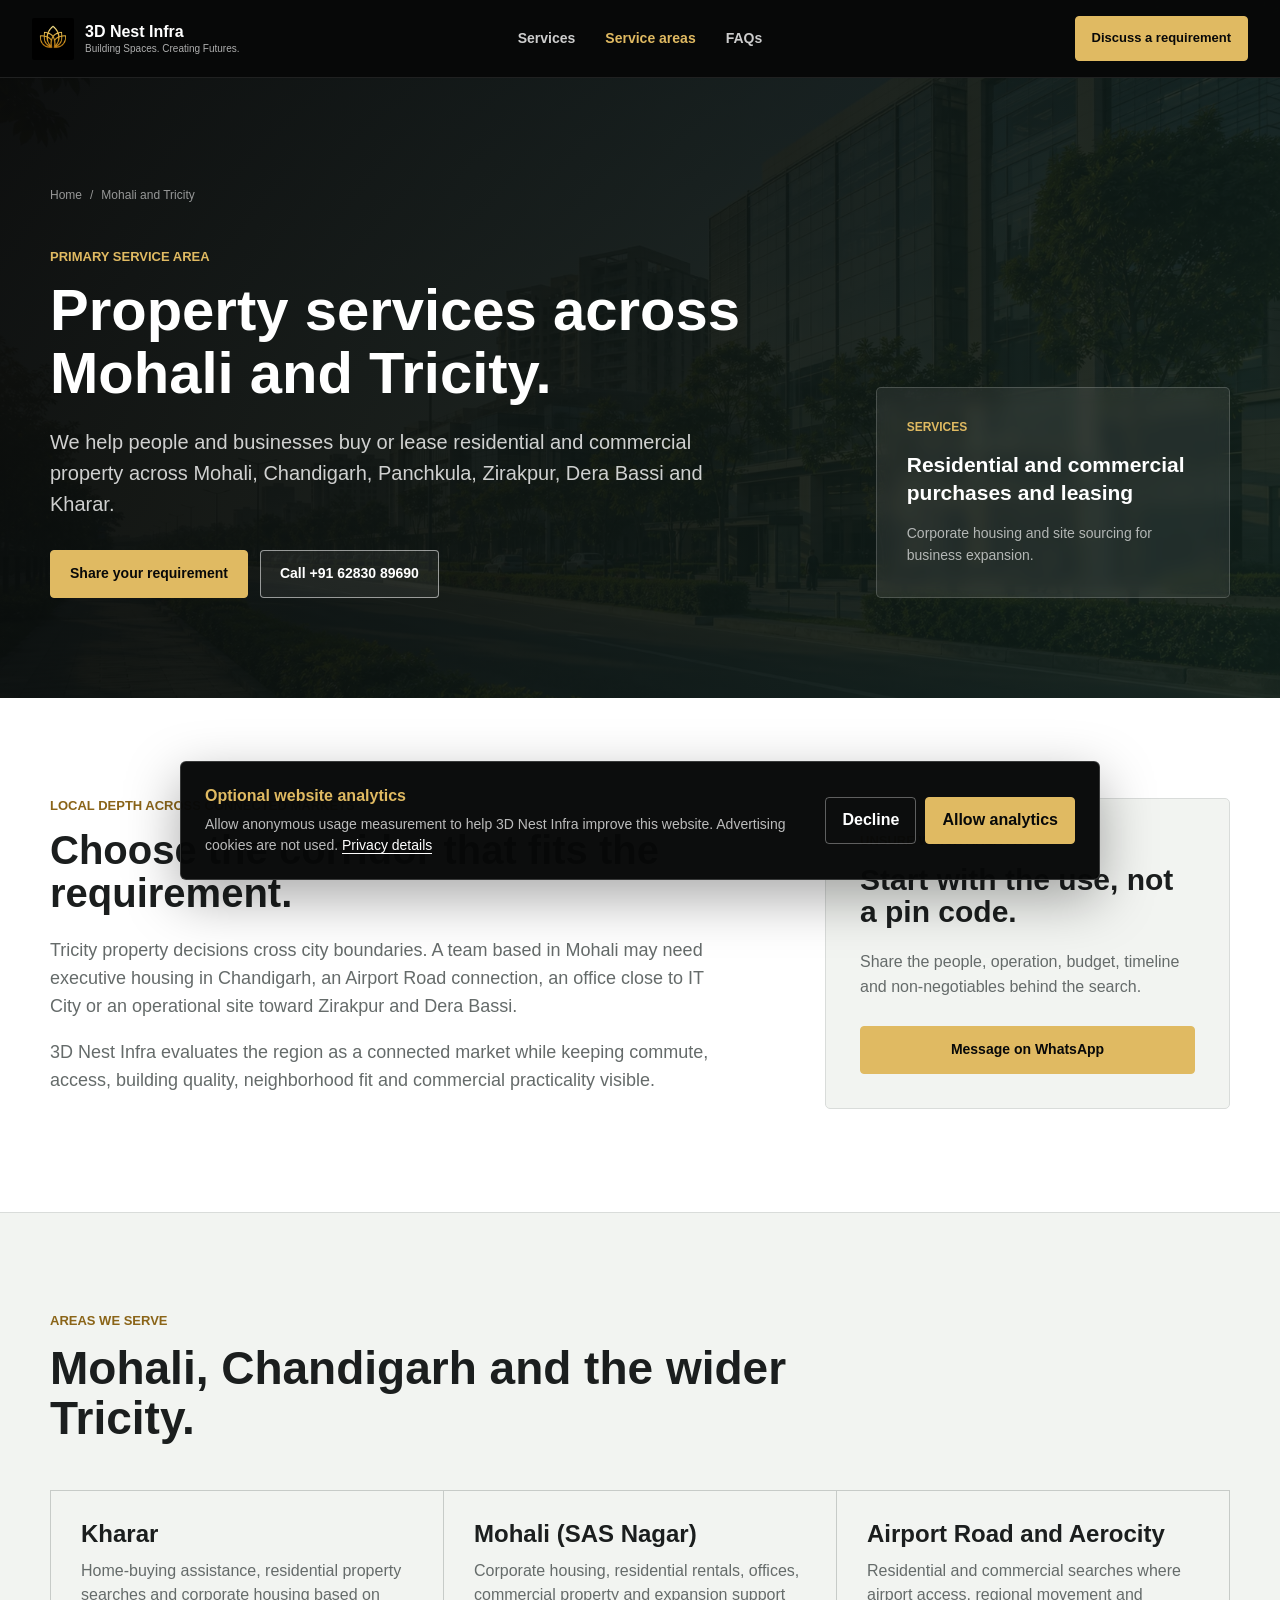
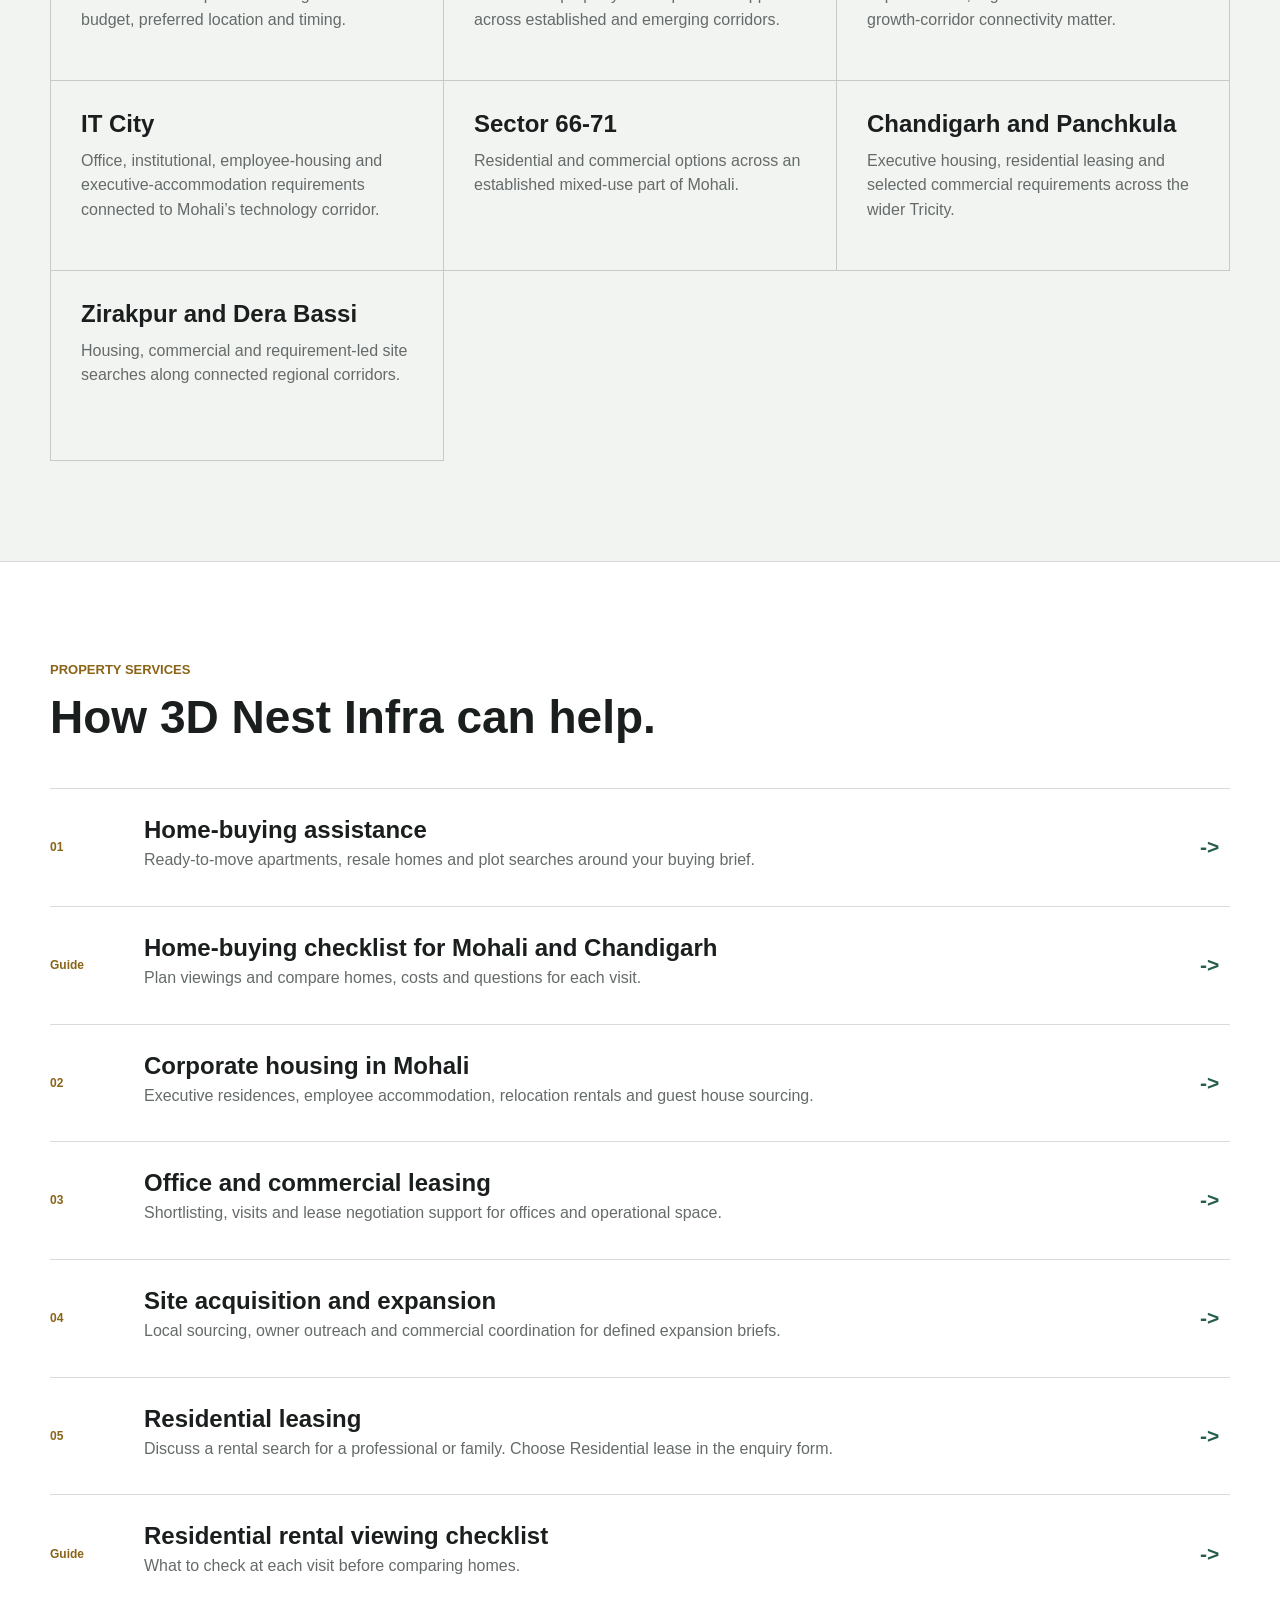
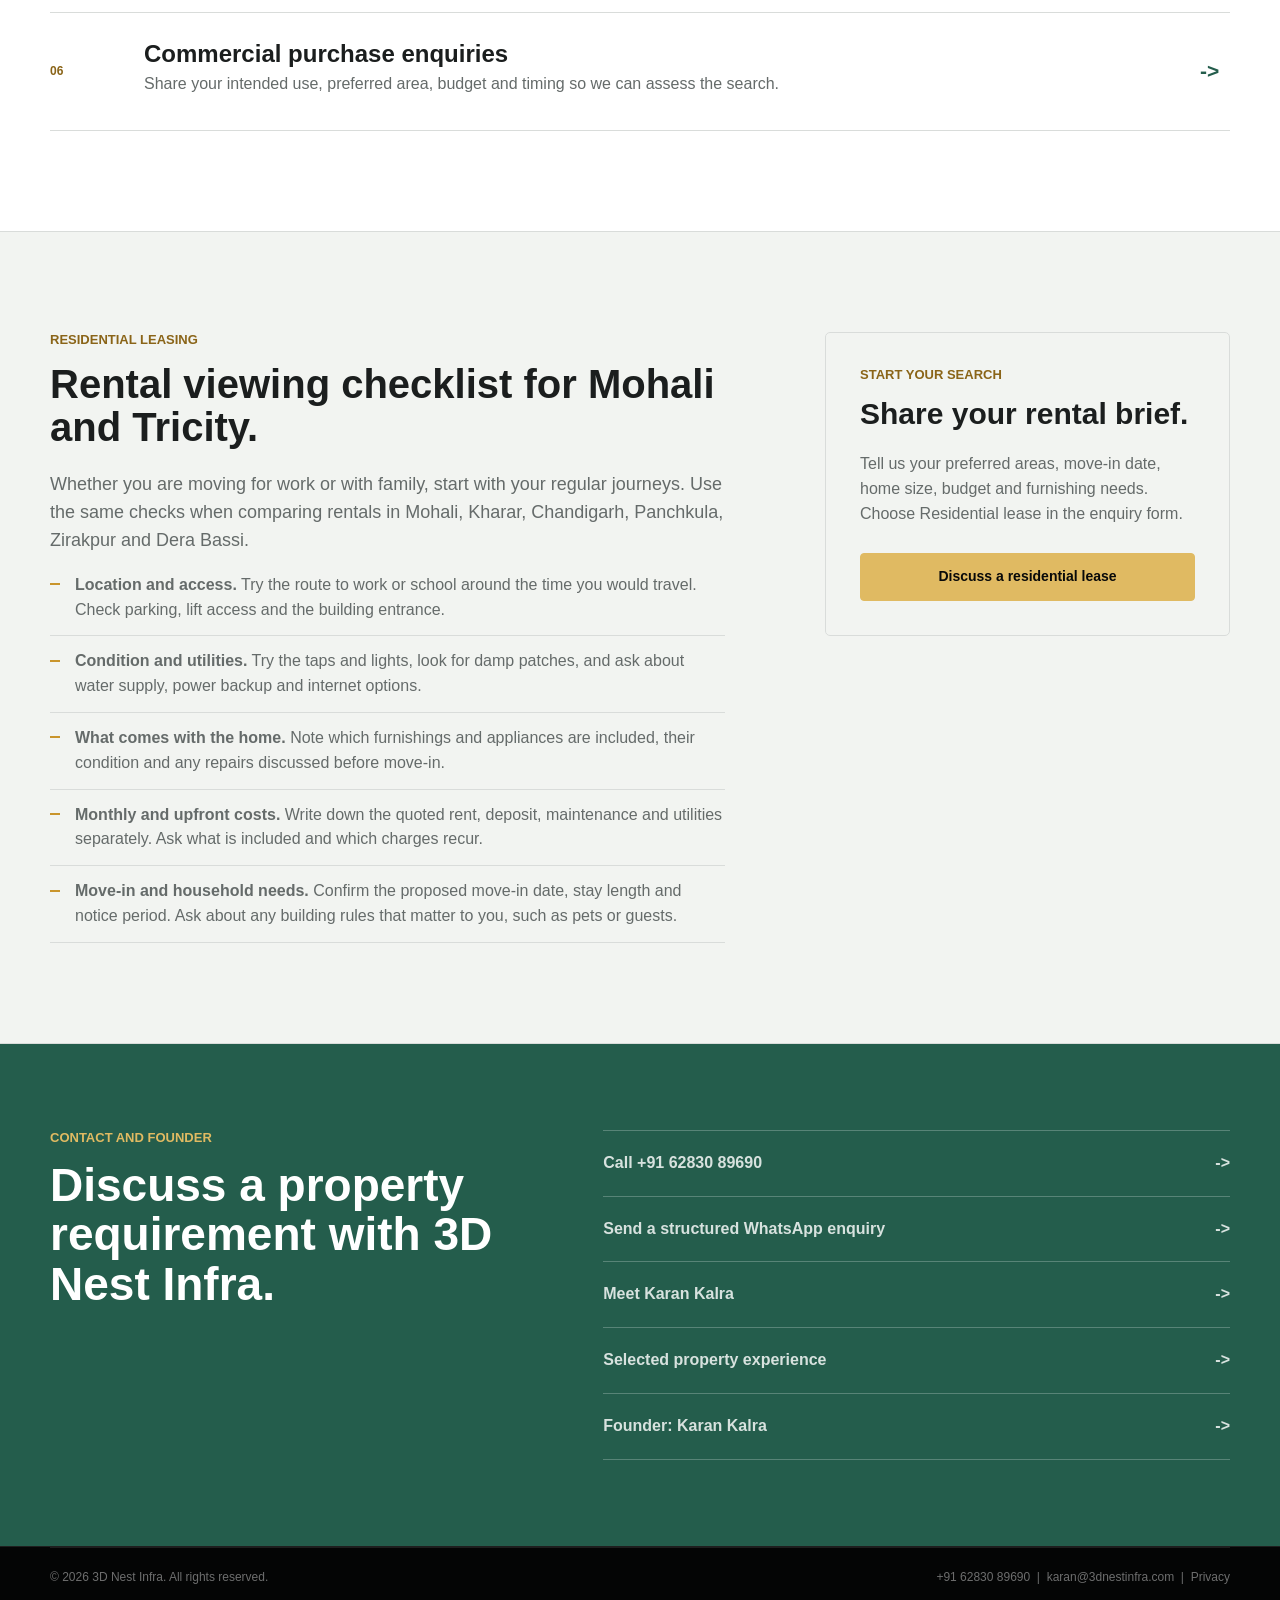
<file: property-services-mohali-tricity.html>
<!doctype html>
<html lang="en">
  <head>
    <meta charset="UTF-8" />
    <meta name="viewport" content="width=device-width, initial-scale=1.0" />
    <meta
      name="description"
      content="Explore home buying, residential rentals, commercial purchases, leasing and corporate housing across Mohali and Tricity with 3D Nest Infra."
    />
    <meta
      name="robots"
      content="index, follow, max-image-preview:large, max-snippet:-1, max-video-preview:-1"
    />
    <meta name="theme-color" content="#080909" />
    <meta property="og:type" content="website" />
    <meta property="og:locale" content="en_IN" />
    <meta property="og:site_name" content="3D Nest Infra" />
    <meta
      property="og:title"
      content="Property Services in Mohali, Chandigarh & Tricity | 3D Nest Infra"
    />
    <meta
      property="og:description"
      content="Explore home buying, residential rentals, commercial purchases, leasing and corporate housing across Mohali and Tricity with 3D Nest Infra."
    />
    <meta
      property="og:url"
      content="https://3dnestinfra.com/property-services-mohali-tricity.html"
    />
    <meta property="og:image" content="https://3dnestinfra.com/assets/social-preview.jpg" />
    <meta
      property="og:image:secure_url"
      content="https://3dnestinfra.com/assets/social-preview.jpg"
    />
    <meta property="og:image:type" content="image/jpeg" />
    <meta property="og:image:width" content="1200" />
    <meta property="og:image:height" content="630" />
    <meta
      property="og:image:alt"
      content="3D Nest Infra corporate housing, commercial property and site acquisition in Mohali and Tricity"
    />
    <meta name="twitter:card" content="summary_large_image" />
    <meta
      name="twitter:image"
      content="https://3dnestinfra.com/assets/social-preview.jpg"
    />
    <meta
      name="twitter:image:alt"
      content="3D Nest Infra corporate housing, commercial property and site acquisition in Mohali and Tricity"
    />
    <link rel="icon" href="assets/logo-icon.png" type="image/png" />
    <link
      rel="canonical"
      href="https://3dnestinfra.com/property-services-mohali-tricity.html"
    />
    <link rel="stylesheet" href="styles.css?v=20261107-2" />
    <title>Property Services in Mohali, Chandigarh & Tricity | 3D Nest Infra</title>
    <script type="application/ld+json">
      {
        "@context": "https://schema.org",
        "@type": "ItemList",
        "name": "3D Nest Infra property services across Mohali and Tricity",
        "itemListElement": [
          {
            "@type": "ListItem",
            "position": 1,
            "name": "Corporate housing in Mohali",
            "item": "https://3dnestinfra.com/corporate-housing-mohali.html"
          },
          {
            "@type": "ListItem",
            "position": 2,
            "name": "Office and commercial property in Mohali",
            "item": "https://3dnestinfra.com/commercial-property-mohali.html"
          },
          {
            "@type": "ListItem",
            "position": 3,
            "name": "Site acquisition in Mohali and Tricity",
            "item": "https://3dnestinfra.com/site-acquisition-tricity.html"
          }
        ]
      }
    </script>
  </head>
  <body class="subpage">
    <a class="skip-link" href="#main-content">Skip to main content</a>
    <header class="site-header inner-header">
      <a class="brand" href="index.html" aria-label="3D Nest Infra home">
        <img src="assets/logo-icon.png" alt="" width="42" height="42" />
        <span><strong>3D Nest Infra</strong><small>Building Spaces. Creating Futures.</small></span>
      </a>
      <nav class="inner-nav" aria-label="Primary navigation">
        <a href="index.html#services">Services</a>
        <a href="property-services-mohali-tricity.html" aria-current="page">Service areas</a>
        <a href="index.html#faq">FAQs</a>
      </nav>
      <a class="header-cta" href="index.html#enquiry">Discuss a requirement</a>
    </header>

    <main id="main-content">
      <section class="subpage-hero area-hero">
        <div class="shell subpage-hero-grid">
          <div>
            <nav class="breadcrumbs" aria-label="Breadcrumb">
              <a href="index.html">Home</a><span aria-hidden="true">/</span><span>Mohali and Tricity</span>
            </nav>
            <p class="eyebrow">Primary service area</p>
            <h1>Property services across Mohali and Tricity.</h1>
            <p class="subpage-lead">
              We help people and businesses buy or lease residential and commercial property
              across Mohali, Chandigarh, Panchkula, Zirakpur, Dera Bassi and Kharar.
            </p>
            <div class="hero-actions">
              <a class="button button-primary" href="index.html#enquiry">Share your requirement</a>
              <a class="button button-secondary" href="tel:+916283089690">Call +91 62830 89690</a>
            </div>
          </div>
          <aside class="subpage-summary" aria-label="Service summary">
            <p class="summary-label">Services</p>
            <strong>Residential and commercial purchases and leasing</strong>
            <p>Corporate housing and site sourcing for business expansion.</p>
          </aside>
        </div>
      </section>

      <section class="content-section">
        <div class="shell editorial-grid">
          <article class="article-copy">
            <p class="eyebrow dark">Local depth across connected markets</p>
            <h2>Choose the corridor that fits the requirement.</h2>
            <p>
              Tricity property decisions cross city boundaries. A team based in Mohali may need
              executive housing in Chandigarh, an Airport Road connection, an office close to IT
              City or an operational site toward Zirakpur and Dera Bassi.
            </p>
            <p>
              3D Nest Infra evaluates the region as a connected market while keeping commute,
              access, building quality, neighborhood fit and commercial practicality visible.
            </p>
          </article>
          <aside class="contact-card">
            <p class="eyebrow dark">Unsure which area fits?</p>
            <h2>Start with the use, not a pin code.</h2>
            <p>Share the people, operation, budget, timeline and non-negotiables behind the search.</p>
            <a class="button button-primary" href="https://wa.me/916283089690?text=Hello%203D%20Nest%20Infra%2C%20I%20have%20a%20property%20requirement%20in%20Mohali%20or%20Tricity.">
              Message on WhatsApp
            </a>
          </aside>
        </div>
      </section>

      <section class="content-section content-section-muted" aria-labelledby="service-areas">
        <div class="shell">
          <div class="section-heading">
            <p class="eyebrow dark">Areas we serve</p>
            <h2 id="service-areas">Mohali, Chandigarh and the wider Tricity.</h2>
          </div>
          <div class="area-grid service-area-grid">
            <article><h3>Kharar</h3><p>Home-buying assistance, residential property searches and corporate housing based on budget, preferred location and timing.</p></article>
            <article><h3>Mohali (SAS Nagar)</h3><p>Corporate housing, residential rentals, offices, commercial property and expansion support across established and emerging corridors.</p></article>
            <article><h3>Airport Road and Aerocity</h3><p>Residential and commercial searches where airport access, regional movement and growth-corridor connectivity matter.</p></article>
            <article><h3>IT City</h3><p>Office, institutional, employee-housing and executive-accommodation requirements connected to Mohali’s technology corridor.</p></article>
            <article><h3>Sector 66-71</h3><p>Residential and commercial options across an established mixed-use part of Mohali.</p></article>
            <article><h3>Chandigarh and Panchkula</h3><p>Executive housing, residential leasing and selected commercial requirements across the wider Tricity.</p></article>
            <article><h3>Zirakpur and Dera Bassi</h3><p>Housing, commercial and requirement-led site searches along connected regional corridors.</p></article>
          </div>
        </div>
      </section>

      <section class="content-section" aria-labelledby="local-services">
        <div class="shell">
          <div class="section-heading">
            <p class="eyebrow dark">Property services</p>
            <h2 id="local-services">How 3D Nest Infra can help.</h2>
          </div>
          <div class="service-directory">
            <a href="home-buying-mohali.html">
              <span>01</span><div><h3>Home-buying assistance</h3><p>Ready-to-move apartments, resale homes and plot searches around your buying brief.</p></div><strong aria-hidden="true">-&gt;</strong>
            </a>
            <a href="home-buying-checklist-mohali.html">
              <span aria-hidden="true">Guide</span>
              <div>
                <h3>Home-buying checklist for Mohali and Chandigarh</h3>
                <p>Plan viewings and compare homes, costs and questions for each visit.</p>
              </div>
              <strong aria-hidden="true">-&gt;</strong>
            </a>
            <a href="corporate-housing-mohali.html">
              <span>02</span><div><h3>Corporate housing in Mohali</h3><p>Executive residences, employee accommodation, relocation rentals and guest house sourcing.</p></div><strong aria-hidden="true">-&gt;</strong>
            </a>
            <a href="commercial-property-mohali.html">
              <span>03</span><div><h3>Office and commercial leasing</h3><p>Shortlisting, visits and lease negotiation support for offices and operational space.</p></div><strong aria-hidden="true">-&gt;</strong>
            </a>
            <a href="site-acquisition-tricity.html">
              <span>04</span><div><h3>Site acquisition and expansion</h3><p>Local sourcing, owner outreach and commercial coordination for defined expansion briefs.</p></div><strong aria-hidden="true">-&gt;</strong>
            </a>
            <a href="index.html#enquiry">
              <span>05</span><div><h3>Residential leasing</h3><p>Discuss a rental search for a professional or family. Choose Residential lease in the enquiry form.</p></div><strong aria-hidden="true">-&gt;</strong>
            </a>
            <a href="#rental-viewing-checklist">
              <span aria-hidden="true">Guide</span>
              <div>
                <h3>Residential rental viewing checklist</h3>
                <p>What to check at each visit before comparing homes.</p>
              </div>
              <strong aria-hidden="true">-&gt;</strong>
            </a>
            <a href="index.html#enquiry">
              <span>06</span><div><h3>Commercial purchase enquiries</h3><p>Share your intended use, preferred area, budget and timing so we can assess the search.</p></div><strong aria-hidden="true">-&gt;</strong>
            </a>
          </div>
        </div>
      </section>

      <section class="content-section content-section-muted" aria-labelledby="rental-viewing-checklist">
        <div class="shell editorial-grid">
          <article class="article-copy">
            <p class="eyebrow dark">Residential leasing</p>
            <h2 id="rental-viewing-checklist">Rental viewing checklist for Mohali and Tricity.</h2>
            <p>
              Whether you are moving for work or with family, start with your regular journeys.
              Use the same checks when comparing rentals in Mohali, Kharar, Chandigarh,
              Panchkula, Zirakpur and Dera Bassi.
            </p>
            <ul class="check-list">
              <li><strong>Location and access.</strong> Try the route to work or school around the time you would travel. Check parking, lift access and the building entrance.</li>
              <li><strong>Condition and utilities.</strong> Try the taps and lights, look for damp patches, and ask about water supply, power backup and internet options.</li>
              <li><strong>What comes with the home.</strong> Note which furnishings and appliances are included, their condition and any repairs discussed before move-in.</li>
              <li><strong>Monthly and upfront costs.</strong> Write down the quoted rent, deposit, maintenance and utilities separately. Ask what is included and which charges recur.</li>
              <li><strong>Move-in and household needs.</strong> Confirm the proposed move-in date, stay length and notice period. Ask about any building rules that matter to you, such as pets or guests.</li>
            </ul>
          </article>
          <aside class="contact-card">
            <p class="eyebrow dark">Start your search</p>
            <h2>Share your rental brief.</h2>
            <p>Tell us your preferred areas, move-in date, home size, budget and furnishing needs. Choose Residential lease in the enquiry form.</p>
            <a class="button button-primary" href="index.html#enquiry">Discuss a residential lease</a>
          </aside>
        </div>
      </section>

      <section class="related-section">
        <div class="shell related-grid">
          <div><p class="eyebrow">Contact and founder</p><h2>Discuss a property requirement with 3D Nest Infra.</h2></div>
          <div class="related-links">
            <a href="tel:+916283089690">Call +91 62830 89690 <span aria-hidden="true">-&gt;</span></a>
            <a href="index.html#enquiry">Send a structured WhatsApp enquiry <span aria-hidden="true">-&gt;</span></a>
            <a href="karan-kalra.html">Meet Karan Kalra <span aria-hidden="true">-&gt;</span></a>
            <a href="property-experience.html">Selected property experience <span aria-hidden="true">-&gt;</span></a>
            <a href="https://www.linkedin.com/in/karan-kalra-306125218/">Founder: Karan Kalra <span aria-hidden="true">-&gt;</span></a>
          </div>
        </div>
      </section>
    </main>

    <footer class="site-footer compact-footer">
      <div class="shell footer-bottom">
        <p>&copy; 2026 3D Nest Infra. All rights reserved.</p>
        <p>
          <a href="tel:+916283089690">+91 62830 89690</a>
          &nbsp;|&nbsp;
          <a href="mailto:karan@3dnestinfra.com">karan@3dnestinfra.com</a>
          &nbsp;|&nbsp;
          <a href="privacy.html">Privacy</a>
        </p>
      </div>
    </footer>
    <script src="analytics.js?v=20261107-1"></script>
  </body>
</html>
</file>
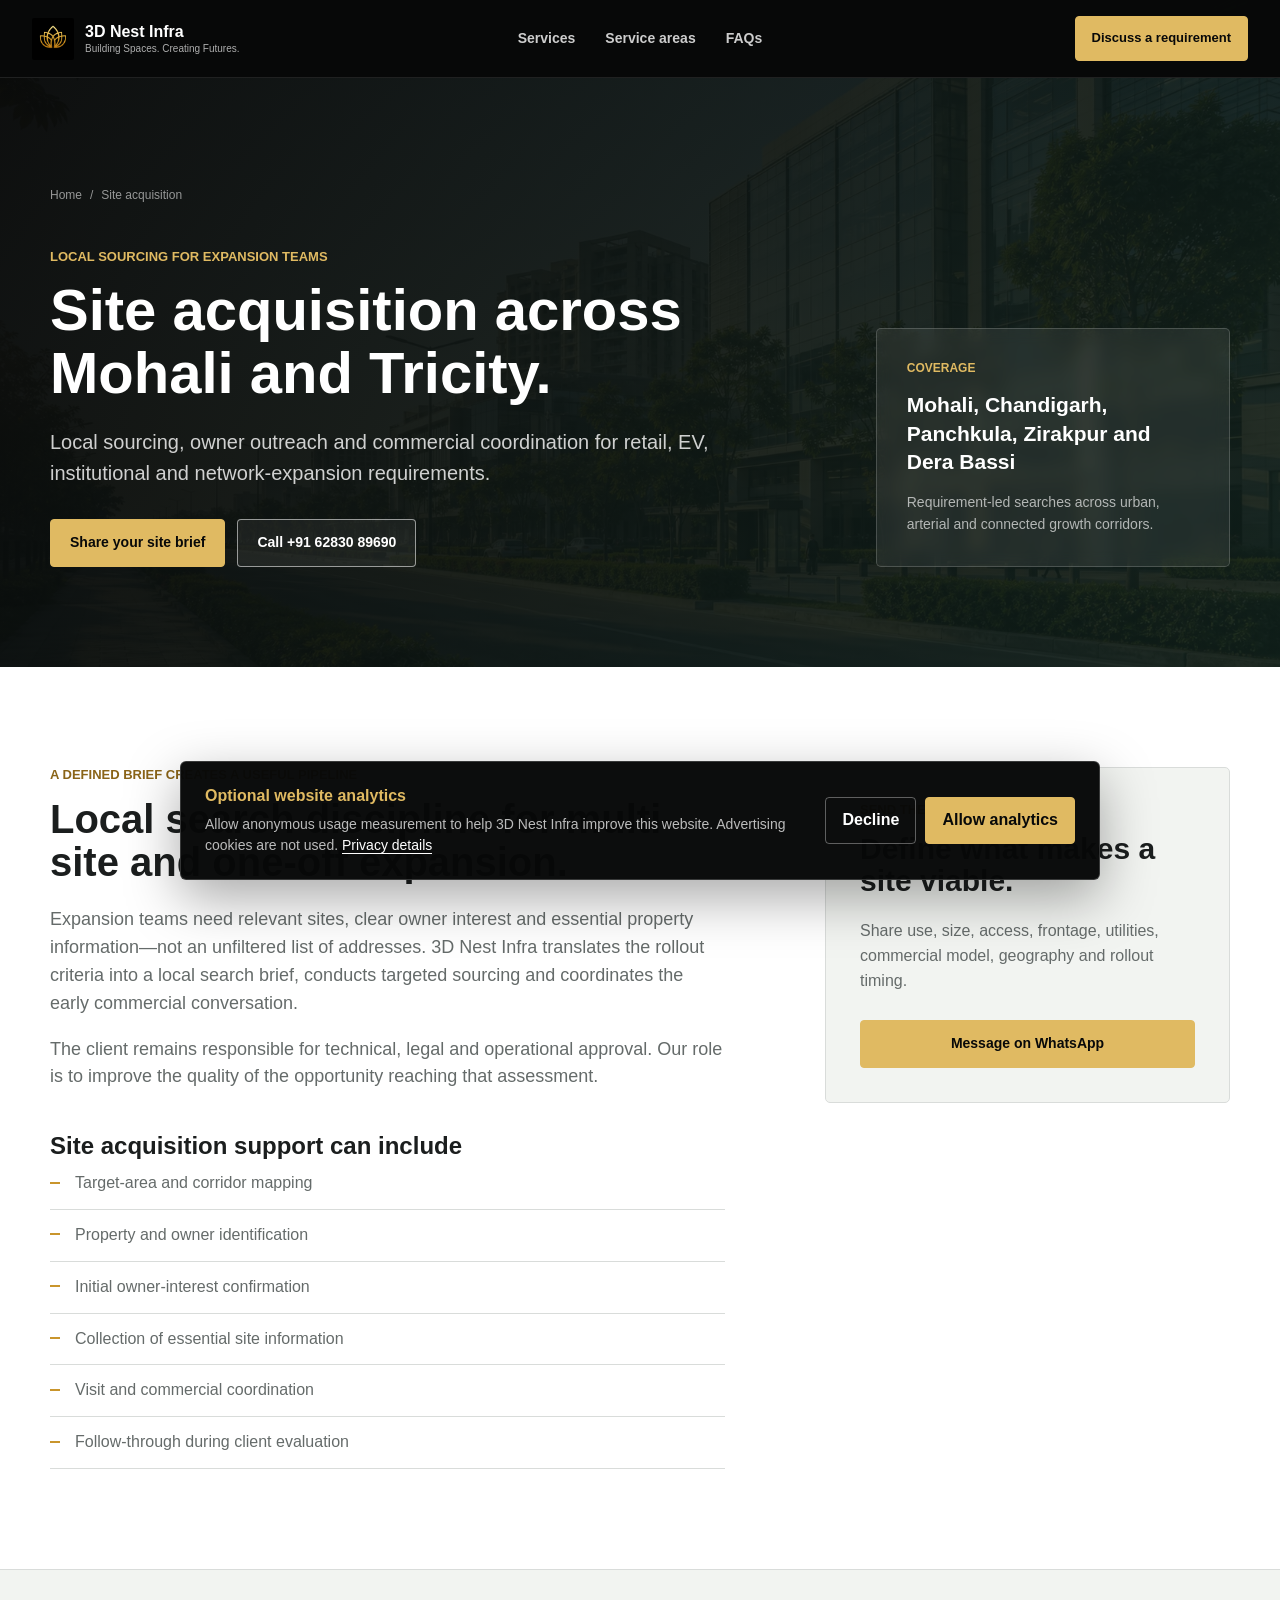
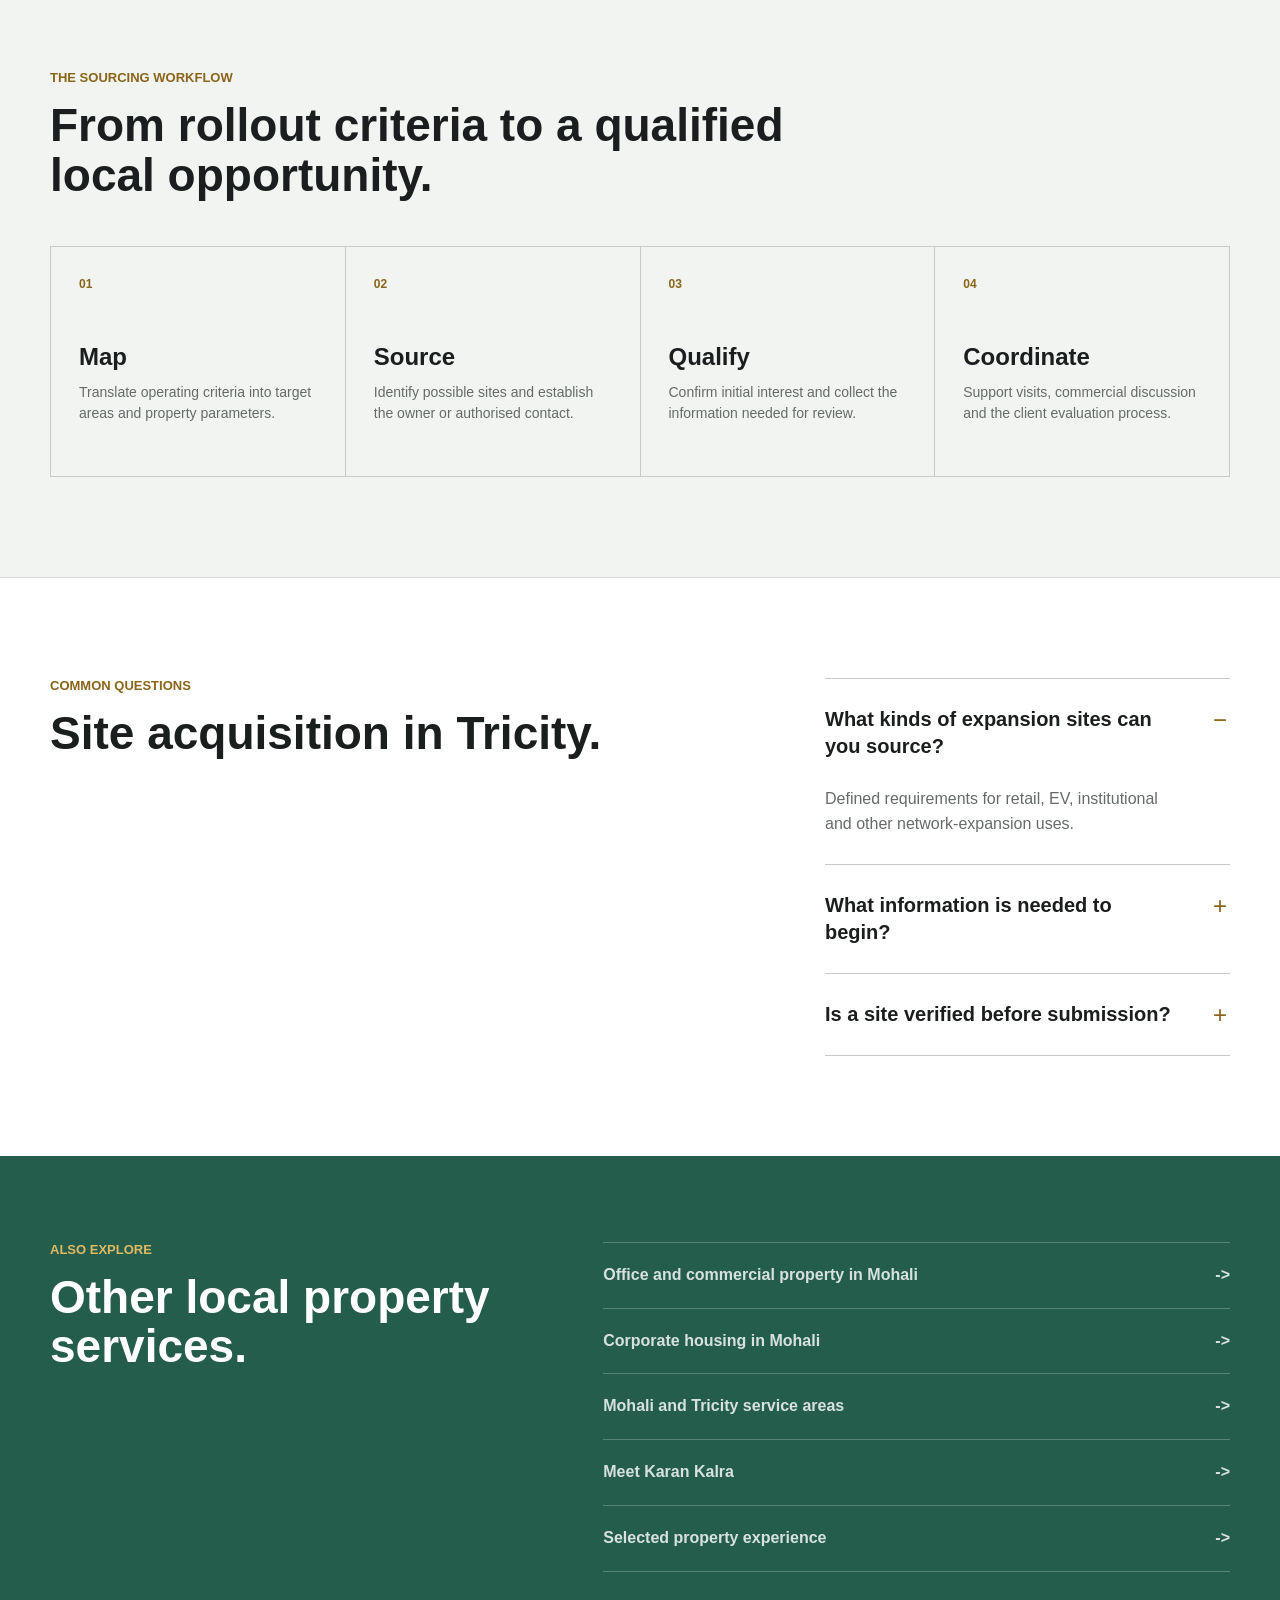
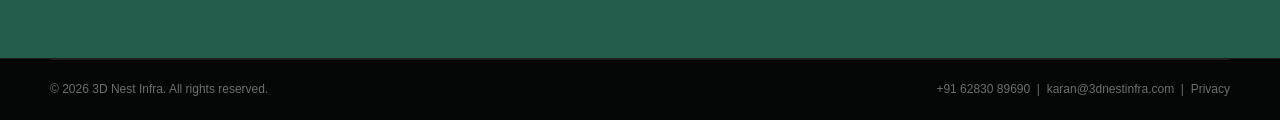
<file: site-acquisition-tricity.html>
<!doctype html>
<html lang="en">
  <head>
    <meta charset="UTF-8" />
    <meta name="viewport" content="width=device-width, initial-scale=1.0" />
    <meta
      name="description"
      content="Site acquisition and expansion support across Mohali, Chandigarh, Panchkula, Zirakpur and Tricity for retail, EV, institutional and network-growth briefs."
    />
    <meta
      name="robots"
      content="index, follow, max-image-preview:large, max-snippet:-1, max-video-preview:-1"
    />
    <meta name="theme-color" content="#080909" />
    <meta property="og:type" content="website" />
    <meta property="og:locale" content="en_IN" />
    <meta property="og:site_name" content="3D Nest Infra" />
    <meta property="og:title" content="Site Acquisition in Mohali & Tricity | 3D Nest Infra" />
    <meta
      property="og:description"
      content="Local sourcing, owner outreach and commercial coordination for defined expansion briefs."
    />
    <meta
      property="og:url"
      content="https://3dnestinfra.com/site-acquisition-tricity.html"
    />
    <meta property="og:image" content="https://3dnestinfra.com/assets/social-preview.jpg" />
    <meta
      property="og:image:secure_url"
      content="https://3dnestinfra.com/assets/social-preview.jpg"
    />
    <meta property="og:image:type" content="image/jpeg" />
    <meta property="og:image:width" content="1200" />
    <meta property="og:image:height" content="630" />
    <meta
      property="og:image:alt"
      content="3D Nest Infra corporate housing, commercial property and site acquisition in Mohali and Tricity"
    />
    <meta name="twitter:card" content="summary_large_image" />
    <meta
      name="twitter:image"
      content="https://3dnestinfra.com/assets/social-preview.jpg"
    />
    <meta
      name="twitter:image:alt"
      content="3D Nest Infra corporate housing, commercial property and site acquisition in Mohali and Tricity"
    />
    <link rel="icon" href="assets/logo-icon.png" type="image/png" />
    <link
      rel="canonical"
      href="https://3dnestinfra.com/site-acquisition-tricity.html"
    />
    <link rel="stylesheet" href="styles.css?v=20261107-2" />
    <title>Site Acquisition in Mohali & Tricity | 3D Nest Infra</title>
    <script type="application/ld+json">
      {
        "@context": "https://schema.org",
        "@graph": [
          {
            "@type": "Service",
            "@id": "https://3dnestinfra.com/site-acquisition-tricity.html#service",
            "name": "Site Acquisition and Expansion Support in Mohali and Tricity",
            "url": "https://3dnestinfra.com/site-acquisition-tricity.html",
            "serviceType": "Commercial site sourcing and acquisition support",
            "description": "Local site sourcing, owner outreach, initial property information and commercial coordination for retail, EV, institutional and network-expansion requirements.",
            "provider": {
              "@type": "Organization",
              "@id": "https://3dnestinfra.com/#organization",
              "name": "3D Nest Infra",
              "url": "https://3dnestinfra.com/",
              "telephone": "+91-62830-89690",
              "email": "karan@3dnestinfra.com",
              "founder": { "@type": "Person", "name": "Karan Kalra" }
            },
            "areaServed": [
              { "@type": "City", "name": "Mohali" },
              { "@type": "City", "name": "Chandigarh" },
              { "@type": "City", "name": "Panchkula" },
              { "@type": "City", "name": "Zirakpur" },
              { "@type": "City", "name": "Dera Bassi" }
            ],
            "audience": {
              "@type": "BusinessAudience",
              "audienceType": "Retail, EV, institutional and network-expansion teams"
            }
          },
          {
            "@type": "FAQPage",
            "mainEntity": [
              {
                "@type": "Question",
                "name": "What kinds of expansion sites can 3D Nest Infra source?",
                "acceptedAnswer": {
                  "@type": "Answer",
                  "text": "3D Nest Infra supports defined site requirements for retail, EV, institutional and other network-expansion uses."
                }
              },
              {
                "@type": "Question",
                "name": "What information is needed to begin a site search?",
                "acceptedAnswer": {
                  "@type": "Answer",
                  "text": "Useful inputs include the intended use, target geography, plot or built-up requirement, access, frontage, utilities, commercial model, rollout timing and non-negotiables."
                }
              },
              {
                "@type": "Question",
                "name": "Does 3D Nest Infra verify a site before submission?",
                "acceptedAnswer": {
                  "@type": "Answer",
                  "text": "The process includes initial property information and owner-interest checks before a relevant opportunity is presented, followed by client-led technical and legal assessment."
                }
              }
            ]
          }
        ]
      }
    </script>
  </head>
  <body class="subpage">
    <a class="skip-link" href="#main-content">Skip to main content</a>
    <header class="site-header inner-header">
      <a class="brand" href="index.html" aria-label="3D Nest Infra home">
        <img src="assets/logo-icon.png" alt="" width="42" height="42" />
        <span><strong>3D Nest Infra</strong><small>Building Spaces. Creating Futures.</small></span>
      </a>
      <nav class="inner-nav" aria-label="Primary navigation">
        <a href="index.html#services">Services</a>
        <a href="property-services-mohali-tricity.html">Service areas</a>
        <a href="index.html#faq">FAQs</a>
      </nav>
      <a class="header-cta" href="index.html#enquiry">Discuss a requirement</a>
    </header>

    <main id="main-content">
      <section class="subpage-hero acquisition-hero">
        <div class="shell subpage-hero-grid">
          <div>
            <nav class="breadcrumbs" aria-label="Breadcrumb">
              <a href="index.html">Home</a><span aria-hidden="true">/</span><span>Site acquisition</span>
            </nav>
            <p class="eyebrow">Local sourcing for expansion teams</p>
            <h1>Site acquisition across Mohali and Tricity.</h1>
            <p class="subpage-lead">
              Local sourcing, owner outreach and commercial coordination for retail, EV,
              institutional and network-expansion requirements.
            </p>
            <div class="hero-actions">
              <a class="button button-primary" href="index.html#enquiry">Share your site brief</a>
              <a class="button button-secondary" href="tel:+916283089690">Call +91 62830 89690</a>
            </div>
          </div>
          <aside class="subpage-summary" aria-label="Service summary">
            <p class="summary-label">Coverage</p>
            <strong>Mohali, Chandigarh, Panchkula, Zirakpur and Dera Bassi</strong>
            <p>Requirement-led searches across urban, arterial and connected growth corridors.</p>
          </aside>
        </div>
      </section>

      <section class="content-section">
        <div class="shell editorial-grid">
          <article class="article-copy">
            <p class="eyebrow dark">A defined brief creates a useful pipeline</p>
            <h2>Local search discipline for multi-site and one-off expansion.</h2>
            <p>
              Expansion teams need relevant sites, clear owner interest and essential property
              information—not an unfiltered list of addresses. 3D Nest Infra translates the
              rollout criteria into a local search brief, conducts targeted sourcing and
              coordinates the early commercial conversation.
            </p>
            <p>
              The client remains responsible for technical, legal and operational approval. Our
              role is to improve the quality of the opportunity reaching that assessment.
            </p>
            <h3>Site acquisition support can include</h3>
            <ul class="check-list">
              <li>Target-area and corridor mapping</li>
              <li>Property and owner identification</li>
              <li>Initial owner-interest confirmation</li>
              <li>Collection of essential site information</li>
              <li>Visit and commercial coordination</li>
              <li>Follow-through during client evaluation</li>
            </ul>
          </article>
          <aside class="contact-card">
            <p class="eyebrow dark">Send the search criteria</p>
            <h2>Define what makes a site viable.</h2>
            <p>Share use, size, access, frontage, utilities, commercial model, geography and rollout timing.</p>
            <a class="button button-primary" href="https://wa.me/916283089690?text=Hello%203D%20Nest%20Infra%2C%20I%20have%20a%20site-acquisition%20requirement%20in%20Mohali%20or%20Tricity.">
              Message on WhatsApp
            </a>
          </aside>
        </div>
      </section>

      <section class="content-section content-section-muted" aria-labelledby="acquisition-process">
        <div class="shell">
          <div class="section-heading">
            <p class="eyebrow dark">The sourcing workflow</p>
            <h2 id="acquisition-process">From rollout criteria to a qualified local opportunity.</h2>
          </div>
          <ol class="detail-steps">
            <li><span>01</span><h3>Map</h3><p>Translate operating criteria into target areas and property parameters.</p></li>
            <li><span>02</span><h3>Source</h3><p>Identify possible sites and establish the owner or authorised contact.</p></li>
            <li><span>03</span><h3>Qualify</h3><p>Confirm initial interest and collect the information needed for review.</p></li>
            <li><span>04</span><h3>Coordinate</h3><p>Support visits, commercial discussion and the client evaluation process.</p></li>
          </ol>
        </div>
      </section>

      <section class="content-section faq compact-faq" aria-labelledby="acquisition-faq">
        <div class="shell editorial-grid">
          <div class="section-heading"><p class="eyebrow dark">Common questions</p><h2 id="acquisition-faq">Site acquisition in Tricity.</h2></div>
          <div class="faq-list">
            <details open><summary>What kinds of expansion sites can you source?</summary><p>Defined requirements for retail, EV, institutional and other network-expansion uses.</p></details>
            <details><summary>What information is needed to begin?</summary><p>Use, target geography, plot or built-up requirement, access, frontage, utilities, commercial model, rollout timing and non-negotiables.</p></details>
            <details><summary>Is a site verified before submission?</summary><p>We collect initial property information and check owner interest before presenting a relevant opportunity. Technical and legal approval remains with the client and its appointed advisers.</p></details>
          </div>
        </div>
      </section>

      <section class="related-section">
        <div class="shell related-grid">
          <div><p class="eyebrow">Also explore</p><h2>Other local property services.</h2></div>
          <div class="related-links">
            <a href="commercial-property-mohali.html">Office and commercial property in Mohali <span aria-hidden="true">-&gt;</span></a>
            <a href="corporate-housing-mohali.html">Corporate housing in Mohali <span aria-hidden="true">-&gt;</span></a>
            <a href="property-services-mohali-tricity.html">Mohali and Tricity service areas <span aria-hidden="true">-&gt;</span></a>
            <a href="karan-kalra.html">Meet Karan Kalra <span aria-hidden="true">-&gt;</span></a>
            <a href="property-experience.html">Selected property experience <span aria-hidden="true">-&gt;</span></a>
          </div>
        </div>
      </section>
    </main>

    <footer class="site-footer compact-footer">
      <div class="shell footer-bottom">
        <p>&copy; 2026 3D Nest Infra. All rights reserved.</p>
        <p>
          <a href="tel:+916283089690">+91 62830 89690</a>
          &nbsp;|&nbsp;
          <a href="mailto:karan@3dnestinfra.com">karan@3dnestinfra.com</a>
          &nbsp;|&nbsp;
          <a href="privacy.html">Privacy</a>
        </p>
      </div>
    </footer>
    <script src="analytics.js?v=20261107-1"></script>
  </body>
</html>
</file>
<file: styles.css>
:root {
  --black: #080909;
  --black-soft: #121414;
  --ink: #1b1e1e;
  --gray-900: #313535;
  --gray-700: #656b6a;
  --gray-500: #9ba09f;
  --gray-300: #d9dcda;
  --gray-100: #f2f4f1;
  --white: #ffffff;
  --gold: #c9952c;
  --gold-light: #e0ba62;
  --green: #245d4c;
  --max-width: 1180px;
  --header-height: 78px;
}

* {
  box-sizing: border-box;
}

html {
  scroll-behavior: smooth;
  scroll-padding-top: calc(var(--header-height) + 16px);
}

body {
  margin: 0;
  color: var(--ink);
  background: var(--white);
  font-family: "Avenir Next", Inter, "Helvetica Neue", Arial, sans-serif;
  font-size: 16px;
  line-height: 1.55;
  letter-spacing: 0;
  -webkit-font-smoothing: antialiased;
}

body.menu-open {
  overflow: hidden;
}

img {
  display: block;
  max-width: 100%;
}

a {
  color: inherit;
  text-decoration: none;
}

button,
input,
select,
textarea {
  font: inherit;
  letter-spacing: 0;
}

button,
a {
  -webkit-tap-highlight-color: transparent;
}

:focus-visible {
  outline: 3px solid var(--gold-light);
  outline-offset: 3px;
}

.skip-link {
  position: fixed;
  z-index: 1000;
  top: 12px;
  left: 12px;
  padding: 10px 14px;
  color: var(--black);
  background: var(--white);
  transform: translateY(-160%);
}

.skip-link:focus {
  transform: translateY(0);
}

.shell {
  width: min(calc(100% - 48px), var(--max-width));
  margin: 0 auto;
}

.section {
  padding: 112px 0;
}

.eyebrow {
  margin: 0 0 14px;
  color: var(--gold-light);
  font-size: 13px;
  font-weight: 700;
  line-height: 1.3;
  text-transform: uppercase;
  letter-spacing: 0;
}

.eyebrow.dark {
  color: #8a6418;
}

h1,
h2,
h3,
p {
  margin-top: 0;
}

h1,
h2,
h3 {
  line-height: 1.08;
  letter-spacing: 0;
}

h1 {
  margin-bottom: 22px;
  font-size: 64px;
  font-weight: 700;
}

h2 {
  margin-bottom: 22px;
  font-size: 46px;
  font-weight: 650;
}

h3 {
  margin-bottom: 12px;
  font-size: 24px;
}

.section-heading {
  max-width: 760px;
}

.section-heading > p:last-child {
  max-width: 640px;
  color: var(--gray-700);
  font-size: 18px;
}

.site-header {
  position: fixed;
  z-index: 100;
  top: 0;
  right: 0;
  left: 0;
  display: grid;
  grid-template-columns: minmax(235px, 1fr) auto minmax(235px, 1fr);
  align-items: center;
  min-height: var(--header-height);
  padding: 0 32px;
  color: var(--white);
  border-bottom: 1px solid rgba(255, 255, 255, 0.16);
  transition:
    background-color 180ms ease,
    border-color 180ms ease;
}

.site-header.is-scrolled,
.site-header.menu-active {
  background: rgba(8, 9, 9, 0.96);
  border-color: rgba(255, 255, 255, 0.08);
}

.brand {
  display: inline-flex;
  align-items: center;
  gap: 11px;
  justify-self: start;
}

.brand img {
  width: 42px;
  height: 42px;
  border-radius: 2px;
}

.brand span {
  display: flex;
  flex-direction: column;
  min-width: 0;
}

.brand strong {
  font-size: 16px;
  line-height: 1.2;
}

.brand small {
  margin-top: 2px;
  color: rgba(255, 255, 255, 0.67);
  font-size: 10px;
  line-height: 1.2;
}

.desktop-nav {
  display: flex;
  align-items: center;
  gap: 30px;
}

.desktop-nav a {
  position: relative;
  color: rgba(255, 255, 255, 0.82);
  font-size: 14px;
  font-weight: 600;
}

.desktop-nav a::after {
  position: absolute;
  right: 0;
  bottom: -9px;
  left: 0;
  height: 2px;
  background: var(--gold);
  content: "";
  transform: scaleX(0);
  transform-origin: left;
  transition: transform 160ms ease;
}

.desktop-nav a:hover::after,
.desktop-nav a:focus-visible::after {
  transform: scaleX(1);
}

.header-cta {
  justify-self: end;
  padding: 11px 16px;
  color: var(--black);
  background: var(--gold-light);
  border: 1px solid var(--gold-light);
  border-radius: 4px;
  font-size: 13px;
  font-weight: 750;
  transition:
    background-color 160ms ease,
    border-color 160ms ease;
}

.header-cta:hover {
  background: var(--white);
  border-color: var(--white);
}

.menu-toggle,
.mobile-menu {
  display: none;
}

.hero {
  position: relative;
  display: flex;
  align-items: flex-end;
  min-height: 790px;
  height: calc(100svh - 34px);
  max-height: 900px;
  color: var(--white);
  background: var(--black);
  overflow: hidden;
}

.hero-image,
.hero-scrim {
  position: absolute;
  inset: 0;
  width: 100%;
  height: 100%;
}

.hero-image {
  object-fit: cover;
  object-position: center;
}

.hero-scrim {
  background:
    linear-gradient(90deg, rgba(5, 6, 6, 0.94) 0%, rgba(5, 6, 6, 0.74) 38%, rgba(5, 6, 6, 0.12) 72%),
    linear-gradient(0deg, rgba(5, 6, 6, 0.72) 0%, rgba(5, 6, 6, 0) 45%);
}

.hero-content {
  position: relative;
  z-index: 2;
  padding-bottom: 158px;
}

.hero-content .eyebrow {
  max-width: 560px;
}

.hero-content h1 {
  max-width: 920px;
}

.hero-copy {
  max-width: 630px;
  margin-bottom: 32px;
  color: rgba(255, 255, 255, 0.86);
  font-size: 21px;
  line-height: 1.55;
}

.hero-actions {
  display: flex;
  flex-wrap: wrap;
  gap: 12px;
}

.button {
  display: inline-flex;
  align-items: center;
  justify-content: center;
  min-height: 48px;
  padding: 0 19px;
  border: 1px solid transparent;
  border-radius: 4px;
  font-size: 14px;
  font-weight: 750;
  cursor: pointer;
  transition:
    background-color 160ms ease,
    border-color 160ms ease,
    color 160ms ease,
    transform 160ms ease;
}

.button:hover {
  transform: translateY(-1px);
}

.button-primary {
  color: var(--black);
  background: var(--gold-light);
  border-color: var(--gold-light);
}

.button-primary:hover {
  background: var(--white);
  border-color: var(--white);
}

.button-secondary {
  color: var(--white);
  background: rgba(255, 255, 255, 0.06);
  border-color: rgba(255, 255, 255, 0.54);
}

.button-secondary:hover {
  background: rgba(255, 255, 255, 0.14);
  border-color: var(--white);
}

.hero-proof {
  position: absolute;
  z-index: 3;
  right: 0;
  bottom: 0;
  left: 0;
  display: grid;
  grid-template-columns: repeat(3, 1fr);
  min-height: 108px;
  padding: 0 max(24px, calc((100% - var(--max-width)) / 2));
  background: rgba(8, 9, 9, 0.9);
  border-top: 1px solid rgba(255, 255, 255, 0.14);
}

.hero-proof div {
  display: flex;
  flex-direction: column;
  justify-content: center;
  padding: 20px 32px;
  border-right: 1px solid rgba(255, 255, 255, 0.12);
}

.hero-proof div:first-child {
  padding-left: 0;
}

.hero-proof div:last-child {
  border-right: 0;
}

.hero-proof strong {
  color: var(--gold-light);
  font-size: 18px;
}

.hero-proof span {
  margin-top: 3px;
  color: rgba(255, 255, 255, 0.66);
  font-size: 13px;
}

.intro-band {
  padding: 86px 0;
  background: var(--gray-100);
  border-bottom: 1px solid var(--gray-300);
}

.intro-layout {
  display: grid;
  grid-template-columns: 1.15fr 0.85fr;
  gap: 90px;
  align-items: start;
}

.intro-copy {
  padding-top: 28px;
}

.intro-copy p {
  color: var(--gray-700);
  font-size: 18px;
}

.text-link {
  display: inline-flex;
  gap: 9px;
  align-items: center;
  color: var(--green);
  border-bottom: 1px solid currentColor;
  font-weight: 700;
}

.services {
  background: var(--white);
}

.services-heading {
  display: grid;
  grid-template-columns: 1fr 0.7fr;
  column-gap: 56px;
  max-width: none;
  margin-bottom: 58px;
}

.services-heading .eyebrow {
  grid-column: 1 / -1;
}

.services-heading h2,
.services-heading > p:last-child {
  margin-bottom: 0;
}

.service-grid {
  display: grid;
  grid-template-columns: repeat(3, 1fr);
  border-top: 1px solid var(--gray-300);
  border-left: 1px solid var(--gray-300);
}

.service-card {
  display: flex;
  flex-direction: column;
  min-height: 290px;
  padding: 32px;
  border-right: 1px solid var(--gray-300);
  border-bottom: 1px solid var(--gray-300);
  transition:
    background-color 180ms ease,
    color 180ms ease;
}

.service-card:hover {
  color: var(--white);
  background: var(--black-soft);
}

.service-number {
  display: block;
  margin-bottom: 54px;
  color: #8a6418;
  font-size: 13px;
  font-weight: 800;
}

.service-card h3 {
  font-size: 22px;
}

.service-card p {
  margin-bottom: 0;
  color: var(--gray-700);
}

.service-link {
  align-self: flex-start;
  margin-top: auto;
  padding-top: 24px;
  color: var(--green);
  font-size: 13px;
  font-weight: 750;
}

.service-card:hover p {
  color: rgba(255, 255, 255, 0.72);
}

.service-card:hover .service-link {
  color: var(--gold-light);
}

.enterprise-offices {
  background: #e9ece7;
  border-top: 1px solid var(--gray-300);
  border-bottom: 1px solid var(--gray-300);
}

.enterprise-office-layout {
  display: grid;
  grid-template-columns: 0.78fr 1.22fr;
  gap: 90px;
  align-items: start;
}

.enterprise-office-heading {
  position: sticky;
  top: 118px;
}

.enterprise-office-heading .text-link {
  margin-top: 14px;
}

.enterprise-office-cards {
  display: grid;
  grid-template-columns: repeat(2, minmax(0, 1fr));
  gap: 18px;
}

.enterprise-office-card {
  min-width: 0;
  min-height: 460px;
  padding: 32px;
  background: var(--white);
  border: 1px solid #c7cbc8;
}

.enterprise-office-card > span {
  display: block;
  margin-bottom: 54px;
  color: #8a6418;
  font-size: 12px;
  font-weight: 800;
}

.enterprise-office-card h3 {
  font-size: 25px;
}

.enterprise-office-card p {
  color: var(--gray-700);
}

.enterprise-office-card ul {
  display: grid;
  gap: 10px;
  margin: 26px 0 0;
  padding: 22px 0 0;
  color: var(--gray-700);
  border-top: 1px solid var(--gray-300);
  list-style: none;
}

.enterprise-office-card li {
  position: relative;
  padding-left: 18px;
  font-size: 14px;
}

.enterprise-office-card li::before {
  position: absolute;
  top: 0.7em;
  left: 0;
  width: 8px;
  height: 2px;
  background: var(--gold);
  content: "";
}

.workstreams {
  color: var(--white);
  background: var(--black);
}

.workstreams-heading {
  max-width: 810px;
  margin-bottom: 55px;
}

.workstream-grid {
  display: grid;
  grid-template-columns: 1fr 1fr;
  gap: 24px;
}

.workstream {
  border: 1px solid rgba(255, 255, 255, 0.16);
  border-radius: 6px;
  overflow: hidden;
}

.workstream-media {
  aspect-ratio: 4 / 3;
  background: #1a1c1c;
  overflow: hidden;
}

.workstream-media img {
  width: 100%;
  height: 100%;
  object-fit: cover;
  transition: transform 480ms ease;
}

.workstream:hover .workstream-media img {
  transform: scale(1.025);
}

.workstream-copy {
  padding: 32px;
}

.workstream-copy h3 {
  max-width: 500px;
  font-size: 27px;
}

.workstream-copy ul {
  display: grid;
  gap: 10px;
  margin: 24px 0 0;
  padding: 22px 0 0;
  color: rgba(255, 255, 255, 0.73);
  border-top: 1px solid rgba(255, 255, 255, 0.14);
  list-style: none;
}

.workstream-copy li {
  position: relative;
  padding-left: 19px;
}

.workstream-copy li::before {
  position: absolute;
  top: 0.66em;
  left: 0;
  width: 7px;
  height: 2px;
  background: var(--gold);
  content: "";
}

.imagery-note {
  margin: 18px 0 0;
  color: rgba(255, 255, 255, 0.48);
  font-size: 12px;
}

.process {
  background: var(--gray-100);
}

.process-layout {
  display: grid;
  grid-template-columns: 0.78fr 1.22fr;
  gap: 90px;
}

.process-heading {
  position: sticky;
  top: 118px;
  align-self: start;
}

.process-list {
  margin: 0;
  padding: 0;
  border-top: 1px solid #c7cbc8;
  list-style: none;
}

.process-list li {
  display: grid;
  grid-template-columns: 72px 1fr;
  gap: 22px;
  min-height: 160px;
  padding: 34px 0;
  border-bottom: 1px solid #c7cbc8;
}

.process-list > li > span {
  color: #8a6418;
  font-size: 13px;
  font-weight: 800;
}

.process-list h3 {
  margin-bottom: 9px;
}

.process-list p {
  max-width: 520px;
  margin-bottom: 0;
  color: var(--gray-700);
}

.experience {
  color: var(--white);
  background: var(--green);
}

.experience-layout {
  display: grid;
  grid-template-columns: 0.92fr 1.08fr;
  gap: 100px;
}

.experience-copy h2 {
  max-width: 530px;
}

.experience-copy > p:not(.eyebrow) {
  color: rgba(255, 255, 255, 0.76);
  font-size: 17px;
}

.experience-facts {
  border-top: 1px solid rgba(255, 255, 255, 0.24);
}

.experience-facts > div {
  display: grid;
  grid-template-columns: 0.85fr 1.15fr;
  gap: 30px;
  padding: 27px 0;
  border-bottom: 1px solid rgba(255, 255, 255, 0.24);
}

.experience-facts strong {
  color: var(--gold-light);
}

.experience-facts span {
  color: rgba(255, 255, 255, 0.72);
}

.founder-profile {
  display: grid;
  grid-template-columns: 1fr auto;
  gap: 52px;
  align-items: end;
  margin-top: 66px;
  padding-top: 34px;
  border-top: 1px solid rgba(255, 255, 255, 0.24);
}

.founder-profile h3 {
  margin-bottom: 9px;
  color: var(--white);
  font-size: 30px;
}

.founder-profile p {
  max-width: 680px;
  margin-bottom: 0;
  color: rgba(255, 255, 255, 0.72);
}

.founder-profile .founder-role {
  margin-bottom: 8px;
  color: var(--gold-light);
  font-size: 12px;
  font-weight: 800;
  text-transform: uppercase;
}

.founder-link {
  display: inline-flex;
  gap: 14px;
  align-items: center;
  padding-bottom: 4px;
  color: var(--white);
  border-bottom: 1px solid rgba(255, 255, 255, 0.52);
  font-weight: 750;
}

.founder-link:hover {
  color: var(--gold-light);
  border-color: var(--gold-light);
}

.client-proof {
  background: #f3f0e9;
}

.client-proof-heading {
  margin-bottom: 46px;
}

.client-name-list {
  display: grid;
  grid-template-columns: repeat(4, minmax(0, 1fr));
  gap: 1px;
  margin: 0;
  padding: 1px;
  background: #c9ccc9;
  list-style: none;
}

.client-name-list li {
  display: flex;
  min-width: 0;
  min-height: 174px;
  flex-direction: column;
  justify-content: space-between;
  padding: 30px;
  background: var(--white);
}

.client-name-list span {
  color: #8a6418;
  font-size: 11px;
  font-weight: 800;
}

.client-name-list strong {
  max-width: 230px;
  color: var(--ink);
  font-size: 21px;
  font-weight: 750;
  line-height: 1.18;
}

.client-proof-note {
  max-width: 760px;
  margin: 20px 0 0;
  color: var(--gray-700);
  font-size: 13px;
}

.markets {
  background: var(--white);
}

.markets-heading {
  margin-bottom: 48px;
}

.market-layout {
  display: grid;
  grid-template-columns: 1.35fr 0.65fr;
  border-top: 1px solid var(--gray-300);
  border-bottom: 1px solid var(--gray-300);
}

.market-layout article {
  min-height: 360px;
  padding: 44px;
}

.primary-market {
  border-right: 1px solid var(--gray-300);
}

.market-label {
  margin-bottom: 52px;
  color: #8a6418;
  font-size: 13px;
  font-weight: 800;
  text-transform: uppercase;
}

.market-layout h3 {
  font-size: 34px;
}

.market-layout article > p:not(.market-label) {
  max-width: 620px;
  color: var(--gray-700);
}

.market-tags {
  display: flex;
  flex-wrap: wrap;
  gap: 8px;
  margin-top: 28px;
}

.market-tags span {
  padding: 7px 10px;
  color: var(--green);
  background: #eaf0ed;
  border: 1px solid #cfdcd6;
  border-radius: 4px;
  font-size: 12px;
  font-weight: 700;
}

.market-guide-link {
  margin-top: 28px;
}

.secondary-market {
  background: var(--gray-100);
}

.faq {
  background: var(--gray-100);
}

.faq-layout {
  display: grid;
  grid-template-columns: 0.78fr 1.22fr;
  gap: 90px;
  align-items: start;
}

.faq-heading {
  position: sticky;
  top: 118px;
}

.faq-list {
  border-top: 1px solid #c7cbc8;
}

.faq-list details {
  border-bottom: 1px solid #c7cbc8;
}

.faq-list summary {
  position: relative;
  padding: 27px 52px 27px 0;
  font-size: 20px;
  font-weight: 700;
  line-height: 1.35;
  cursor: pointer;
  list-style: none;
}

.faq-list summary::-webkit-details-marker {
  display: none;
}

.faq-list summary::after {
  position: absolute;
  top: 29px;
  right: 3px;
  color: #8a6418;
  content: "+";
  font-size: 24px;
  font-weight: 500;
  line-height: 1;
}

.faq-list details[open] summary::after {
  content: "−";
}

.faq-list details p {
  max-width: 690px;
  margin-bottom: 27px;
  padding-right: 44px;
  color: var(--gray-700);
}

.enquiry {
  color: var(--white);
  background: var(--black);
}

.enquiry-layout {
  display: grid;
  grid-template-columns: 0.8fr 1.2fr;
  gap: 90px;
  align-items: start;
}

.enquiry-copy {
  position: sticky;
  top: 118px;
}

.enquiry-copy h2 {
  max-width: 490px;
}

.enquiry-copy > p:not(.eyebrow) {
  max-width: 470px;
  color: rgba(255, 255, 255, 0.68);
}

.direct-contact {
  display: inline-flex;
  flex-direction: column;
  margin-top: 24px;
  padding-top: 22px;
  border-top: 1px solid rgba(255, 255, 255, 0.18);
}

.direct-contact span {
  color: rgba(255, 255, 255, 0.54);
  font-size: 12px;
}

.direct-contact strong {
  margin-top: 4px;
  color: var(--gold-light);
  font-size: 24px;
}

.direct-email {
  margin-top: 18px;
}

.direct-email strong {
  font-size: 16px;
  overflow-wrap: anywhere;
}

.lead-form {
  padding: 36px;
  color: var(--ink);
  background: var(--white);
  border-radius: 6px;
}

.lead-form-fields {
  min-width: 0;
  margin: 0;
  padding: 0;
  border: 0;
}

.lead-form-fields:disabled .form-submit {
  opacity: 0.55;
  cursor: not-allowed;
}

.enquiry-fallback {
  margin-bottom: 26px;
  padding: 18px;
  border-left: 3px solid var(--green);
  background: var(--gray-100);
}

.enquiry-fallback[hidden] {
  display: none;
}

.enquiry-fallback strong {
  color: var(--green);
}

.enquiry-fallback p {
  margin: 8px 0 12px;
  color: var(--gray-700);
  font-size: 14px;
}

.form-row {
  display: grid;
  grid-template-columns: 1fr 1fr;
  gap: 18px;
}

.lead-form label {
  display: grid;
  gap: 7px;
  margin-bottom: 18px;
  color: var(--gray-900);
  font-size: 13px;
  font-weight: 750;
}

.lead-form input,
.lead-form select,
.lead-form textarea {
  width: 100%;
  min-height: 48px;
  padding: 11px 12px;
  color: var(--ink);
  background: var(--white);
  border: 1px solid #bfc4c1;
  border-radius: 3px;
}

.lead-form textarea {
  min-height: 118px;
  resize: vertical;
}

.lead-form input:hover,
.lead-form select:hover,
.lead-form textarea:hover {
  border-color: var(--gray-700);
}

.lead-form .field-error {
  border-color: #a72f2f;
}

.consent {
  grid-template-columns: 18px 1fr;
  align-items: start;
  gap: 10px;
  font-weight: 500;
}

.consent input {
  width: 18px;
  min-height: 18px;
  margin: 2px 0 0;
}

.form-submit {
  width: 100%;
}

.form-note,
.form-status {
  margin: 12px 0 0;
  color: var(--gray-700);
  font-size: 12px;
}

.form-status {
  color: #a72f2f;
  font-weight: 700;
}

.site-footer {
  padding: 70px 0 22px;
  color: var(--white);
  background: #040505;
  border-top: 1px solid rgba(255, 255, 255, 0.1);
}

.footer-grid {
  display: grid;
  grid-template-columns: 1.4fr repeat(3, 0.8fr);
  gap: 52px;
}

.footer-brand img {
  width: min(100%, 270px);
  height: auto;
  aspect-ratio: 900 / 514;
  object-fit: contain;
  object-position: top left;
}

.footer-heading {
  margin-bottom: 20px;
  color: var(--gray-500);
  font-size: 12px;
  font-weight: 800;
  text-transform: uppercase;
}

.footer-grid > div:not(.footer-brand) {
  display: flex;
  flex-direction: column;
  align-items: flex-start;
}

.footer-grid a {
  margin-bottom: 10px;
  color: rgba(255, 255, 255, 0.72);
  font-size: 13px;
}

.footer-grid a:hover {
  color: var(--gold-light);
}

.footer-bottom {
  display: flex;
  justify-content: space-between;
  gap: 20px;
  margin-top: 58px;
  padding-top: 20px;
  color: rgba(255, 255, 255, 0.42);
  border-top: 1px solid rgba(255, 255, 255, 0.1);
  font-size: 12px;
}

.footer-bottom p {
  margin: 0;
}

.mobile-contact {
  display: none;
}

.consent-banner {
  position: fixed;
  z-index: 220;
  right: 20px;
  bottom: 20px;
  left: 20px;
  display: grid;
  grid-template-columns: minmax(0, 1fr) auto;
  gap: 28px;
  align-items: center;
  width: min(calc(100% - 40px), 920px);
  margin: 0 auto;
  padding: 22px 24px;
  color: var(--white);
  background: rgba(8, 9, 9, 0.98);
  border: 1px solid rgba(255, 255, 255, 0.18);
  border-radius: 6px;
  box-shadow: 0 18px 54px rgba(0, 0, 0, 0.34);
}

.consent-banner strong {
  color: var(--gold-light);
}

.consent-banner p {
  margin: 5px 0 0;
  color: rgba(255, 255, 255, 0.72);
  font-size: 14px;
}

.consent-banner a {
  color: var(--white);
  border-bottom: 1px solid currentColor;
}

.consent-actions {
  display: flex;
  gap: 9px;
}

.consent-actions button,
.privacy-action {
  min-height: 42px;
  padding: 10px 16px;
  color: var(--white);
  background: transparent;
  border: 1px solid rgba(255, 255, 255, 0.34);
  border-radius: 4px;
  cursor: pointer;
  font-weight: 750;
}

.consent-actions .consent-accept,
.privacy-action {
  color: var(--black);
  background: var(--gold-light);
  border-color: var(--gold-light);
}

.privacy-layout {
  max-width: 860px;
  margin: 0 auto;
}

.privacy-layout .article-copy h3 {
  margin-top: 50px;
}

.privacy-action {
  margin-top: 4px;
}

.privacy-updated {
  margin-top: 54px;
  font-size: 13px !important;
}

/* Search-focused service and location pages */

.content-note {
  max-width: 780px;
  margin: 32px 0 0;
  color: var(--gray-700);
  font-size: 14px;
}

.subpage-hero.founder-hero {
  background: linear-gradient(120deg, #080909, #172820);
}

.founder-hero .subpage-hero-grid {
  align-items: center;
}

.founder-portrait {
  width: 100%;
  max-width: 380px;
  margin: 0;
  justify-self: end;
}

.founder-portrait img {
  display: block;
  width: 100%;
  height: auto;
  aspect-ratio: 1;
  object-fit: cover;
  border: 1px solid rgba(215, 183, 107, 0.5);
  border-radius: 5px;
}

.founder-portrait figcaption {
  margin-top: 14px;
  color: var(--gold-light);
  font-size: 14px;
  font-weight: 700;
}

.founder-portrait small {
  display: block;
  margin-top: 4px;
  color: rgba(255, 255, 255, 0.64);
  font-size: 11px;
  font-weight: 400;
}

.experience-project-grid {
  display: grid;
  grid-template-columns: repeat(3, minmax(0, 1fr));
  gap: 24px;
  margin-top: 42px;
}

.experience-project-card {
  padding: 30px;
  background: var(--gray-100);
  border: 1px solid var(--gray-300);
  border-radius: 5px;
}

.experience-project-card .case-label {
  color: #79591d;
  font-size: 11px;
  font-weight: 800;
  text-transform: uppercase;
  letter-spacing: 0.06em;
}

.experience-project-card h3 {
  font-size: 25px;
}

.experience-project-card p:not(.case-label) {
  color: var(--gray-700);
  font-size: 16px;
}

.subpage {
  background: var(--white);
}

.inner-header {
  background: rgba(8, 9, 9, 0.98);
  border-color: rgba(255, 255, 255, 0.1);
}

.inner-nav {
  display: flex;
  align-items: center;
  gap: 30px;
}

.inner-nav a {
  color: rgba(255, 255, 255, 0.8);
  font-size: 14px;
  font-weight: 650;
}

.inner-nav a:hover,
.inner-nav a[aria-current="page"] {
  color: var(--gold-light);
}

.subpage-hero {
  padding: 186px 0 100px;
  color: var(--white);
  background:
    linear-gradient(120deg, rgba(8, 9, 9, 0.98), rgba(19, 35, 30, 0.92)),
    url("assets/executive-residence.webp") center / cover;
}

.subpage-hero.commercial-hero {
  background:
    linear-gradient(120deg, rgba(8, 9, 9, 0.98), rgba(20, 34, 31, 0.88)),
    url("assets/corporate-workspace.webp") center / cover;
}

.subpage-hero.acquisition-hero,
.subpage-hero.area-hero {
  background:
    linear-gradient(120deg, rgba(8, 9, 9, 0.98), rgba(16, 32, 27, 0.88)),
    url("assets/tricity-corridor-hero.webp") center / cover;
}

.subpage-hero-grid {
  display: grid;
  grid-template-columns: minmax(0, 1.35fr) minmax(280px, 0.65fr);
  gap: 90px;
  align-items: end;
}

.subpage-hero h1 {
  max-width: 820px;
  font-size: 58px;
}

.subpage-lead {
  max-width: 720px;
  margin-bottom: 30px;
  color: rgba(255, 255, 255, 0.8);
  font-size: 20px;
}

.breadcrumbs {
  display: flex;
  flex-wrap: wrap;
  gap: 8px;
  margin-bottom: 44px;
  color: rgba(255, 255, 255, 0.56);
  font-size: 12px;
}

.breadcrumbs a:hover {
  color: var(--gold-light);
}

.subpage-summary {
  padding: 30px;
  background: rgba(255, 255, 255, 0.08);
  border: 1px solid rgba(255, 255, 255, 0.18);
  border-radius: 5px;
  backdrop-filter: blur(8px);
}

.subpage-summary .summary-label {
  margin-bottom: 14px;
  color: var(--gold-light);
  font-size: 12px;
  font-weight: 800;
  text-transform: uppercase;
}

.subpage-summary strong {
  display: block;
  font-size: 21px;
  line-height: 1.35;
}

.subpage-summary p:last-child {
  margin: 16px 0 0;
  color: rgba(255, 255, 255, 0.65);
  font-size: 14px;
}

.content-section {
  padding: 100px 0;
}

.content-section-muted {
  background: var(--gray-100);
  border-top: 1px solid var(--gray-300);
  border-bottom: 1px solid var(--gray-300);
}

.editorial-grid {
  display: grid;
  grid-template-columns: minmax(0, 1.25fr) minmax(300px, 0.75fr);
  gap: 100px;
  align-items: start;
}

.article-copy h2,
.contact-card h2 {
  font-size: 40px;
}

.article-copy > p:not(.eyebrow) {
  max-width: 740px;
  color: var(--gray-700);
  font-size: 18px;
}

.article-copy h3 {
  margin-top: 42px;
}

.check-list {
  display: grid;
  gap: 13px;
  margin: 0;
  padding: 0;
  color: var(--gray-700);
  list-style: none;
}

.check-list li {
  position: relative;
  padding: 0 0 13px 25px;
  border-bottom: 1px solid var(--gray-300);
}

.check-list li::before {
  position: absolute;
  top: 0.65em;
  left: 0;
  width: 10px;
  height: 2px;
  background: var(--gold);
  content: "";
}

.contact-card {
  position: sticky;
  top: 112px;
  padding: 34px;
  background: var(--gray-100);
  border: 1px solid var(--gray-300);
  border-radius: 5px;
}

.contact-card h2 {
  font-size: 30px;
}

.contact-card > p:not(.eyebrow) {
  color: var(--gray-700);
}

.contact-card .button {
  width: 100%;
  margin-top: 10px;
}

.definition-card {
  position: sticky;
  top: 112px;
  padding: 38px;
  color: var(--white);
  background: var(--green);
  border-radius: 5px;
}

.definition-card > span {
  display: block;
  margin-bottom: 66px;
  color: var(--gold-light);
  font-size: 54px;
  font-weight: 800;
  line-height: 1;
}

.definition-card h3 {
  font-size: 28px;
}

.definition-card p {
  margin-bottom: 0;
  color: rgba(255, 255, 255, 0.74);
}

.grade-a-heading {
  max-width: 850px;
  margin-bottom: 46px;
}

.building-criteria-grid {
  display: grid;
  grid-template-columns: repeat(3, minmax(0, 1fr));
  gap: 1px;
  padding: 1px;
  background: #c7cbc8;
}

.building-criteria-grid article {
  min-width: 0;
  min-height: 220px;
  padding: 30px;
  background: var(--white);
}

.building-criteria-grid span {
  display: block;
  margin-bottom: 46px;
  color: #8a6418;
  font-size: 12px;
  font-weight: 800;
}

.building-criteria-grid h3 {
  font-size: 21px;
}

.building-criteria-grid p {
  margin-bottom: 0;
  color: var(--gray-700);
  font-size: 14px;
}

.classification-note {
  max-width: 850px;
  margin: 20px 0 0;
  color: var(--gray-700);
  font-size: 13px;
}

.detail-steps {
  display: grid;
  grid-template-columns: repeat(4, 1fr);
  margin: 46px 0 0;
  padding: 0;
  border-top: 1px solid #c7cbc8;
  border-left: 1px solid #c7cbc8;
  list-style: none;
}

.detail-steps li {
  min-height: 230px;
  padding: 28px;
  border-right: 1px solid #c7cbc8;
  border-bottom: 1px solid #c7cbc8;
}

.detail-steps span {
  display: block;
  margin-bottom: 50px;
  color: #8a6418;
  font-size: 12px;
  font-weight: 800;
}

.detail-steps p {
  margin: 0;
  color: var(--gray-700);
  font-size: 14px;
}

.area-grid {
  display: grid;
  grid-template-columns: repeat(2, 1fr);
  margin-top: 46px;
  border-top: 1px solid #c7cbc8;
  border-left: 1px solid #c7cbc8;
}

.area-grid article {
  min-height: 190px;
  padding: 30px;
  border-right: 1px solid #c7cbc8;
  border-bottom: 1px solid #c7cbc8;
}

.area-grid p {
  margin: 0;
  color: var(--gray-700);
}

.service-area-grid {
  grid-template-columns: repeat(3, 1fr);
}

.compact-faq {
  background: var(--white);
}

.compact-faq .section-heading {
  position: sticky;
  top: 112px;
}

.service-directory {
  margin-top: 46px;
  border-top: 1px solid var(--gray-300);
}

.service-directory > a {
  display: grid;
  grid-template-columns: 70px 1fr 30px;
  gap: 24px;
  align-items: center;
  padding: 28px 0;
  border-bottom: 1px solid var(--gray-300);
}

.service-directory > a > span {
  color: #8a6418;
  font-size: 12px;
  font-weight: 800;
}

.service-directory h3,
.service-directory p {
  margin-bottom: 5px;
}

.service-directory p {
  color: var(--gray-700);
}

.service-directory strong {
  color: var(--green);
  font-size: 21px;
}

.service-directory > a:hover h3,
.service-directory > a:hover strong {
  color: #8a6418;
}

.related-section {
  padding: 86px 0;
  color: var(--white);
  background: var(--green);
}

.related-grid {
  display: grid;
  grid-template-columns: 0.85fr 1.15fr;
  gap: 90px;
  align-items: start;
}

.related-grid h2 {
  max-width: 500px;
  margin-bottom: 0;
}

.related-links {
  display: grid;
  border-top: 1px solid rgba(255, 255, 255, 0.24);
}

.related-links a {
  display: flex;
  justify-content: space-between;
  gap: 24px;
  padding: 20px 0;
  color: rgba(255, 255, 255, 0.82);
  border-bottom: 1px solid rgba(255, 255, 255, 0.24);
  font-weight: 650;
}

.related-links a:hover {
  color: var(--gold-light);
}

.compact-footer {
  padding: 0 0 22px;
}

.compact-footer .footer-bottom {
  margin-top: 0;
}

.compact-footer a:hover {
  color: var(--gold-light);
}

.js .reveal {
  opacity: 0;
  transform: translateY(18px);
  transition:
    opacity 500ms ease,
    transform 500ms ease;
}

.js .reveal.is-visible {
  opacity: 1;
  transform: translateY(0);
}

@media (prefers-reduced-motion: reduce) {
  html {
    scroll-behavior: auto;
  }

  *,
  *::before,
  *::after {
    scroll-behavior: auto !important;
    transition-duration: 0.01ms !important;
    animation-duration: 0.01ms !important;
    animation-iteration-count: 1 !important;
  }

  .js .reveal {
    opacity: 1;
    transform: none;
  }
}

@media (max-width: 1040px) {
  .site-header {
    grid-template-columns: 1fr auto;
  }

  .desktop-nav,
  .header-cta {
    display: none;
  }

  .site-header.inner-header {
    position: static;
    display: flex;
    flex-wrap: wrap;
    justify-content: space-between;
    gap: 8px 24px;
    padding-top: 16px;
    padding-bottom: 12px;
  }

  .inner-header .brand {
    min-width: 0;
    max-width: 100%;
  }

  .inner-header .header-cta {
    display: inline-flex;
    flex-shrink: 0;
  }

  .inner-header .inner-nav {
    display: flex;
    flex: 1 0 100%;
    order: 1;
    flex-wrap: wrap;
    gap: 4px 24px;
  }

  .inner-header .inner-nav a {
    display: inline-flex;
    align-items: center;
    min-height: 44px;
    max-width: 100%;
    padding: 8px 0;
  }

  .subpage-hero {
    padding-top: 64px;
  }

  .menu-toggle {
    display: inline-flex;
    flex-direction: column;
    gap: 7px;
    justify-content: center;
    width: 44px;
    height: 44px;
    padding: 0 10px;
    color: var(--white);
    background: transparent;
    border: 1px solid rgba(255, 255, 255, 0.3);
    border-radius: 4px;
  }

  .menu-toggle span {
    width: 100%;
    height: 2px;
    background: currentColor;
    transition: transform 160ms ease;
  }

  .menu-toggle[aria-expanded="true"] span:first-child {
    transform: translateY(4.5px) rotate(45deg);
  }

  .menu-toggle[aria-expanded="true"] span:last-child {
    transform: translateY(-4.5px) rotate(-45deg);
  }

  .mobile-menu {
    position: absolute;
    top: var(--header-height);
    right: 0;
    left: 0;
    display: none;
    grid-template-columns: 1fr;
    padding: 20px 24px 26px;
    background: rgba(8, 9, 9, 0.98);
    border-bottom: 1px solid rgba(255, 255, 255, 0.1);
  }

  .mobile-menu.is-open {
    display: grid;
  }

  .mobile-menu a {
    padding: 14px 0;
    color: rgba(255, 255, 255, 0.82);
    border-bottom: 1px solid rgba(255, 255, 255, 0.12);
    font-weight: 650;
  }

  h1 {
    font-size: 58px;
  }

  h2 {
    font-size: 40px;
  }

  .service-grid {
    grid-template-columns: repeat(2, 1fr);
  }

  .client-name-list {
    grid-template-columns: repeat(2, minmax(0, 1fr));
  }

  .enterprise-office-layout {
    grid-template-columns: 1fr;
    gap: 48px;
  }

  .enterprise-office-heading {
    position: static;
  }

  .building-criteria-grid {
    grid-template-columns: repeat(2, minmax(0, 1fr));
  }

  .intro-layout,
  .process-layout,
  .experience-layout,
  .enquiry-layout {
    gap: 60px;
  }

  .process-layout {
    grid-template-columns: 0.9fr 1.1fr;
  }

  .market-layout {
    grid-template-columns: 1fr 1fr;
  }

  .footer-grid {
    grid-template-columns: 1.2fr 1fr 1fr;
  }

  .footer-grid > div:last-child {
    grid-column: 2;
  }

  .subpage-hero-grid,
  .editorial-grid,
  .related-grid {
    gap: 54px;
  }

  .experience-project-grid {
    grid-template-columns: repeat(2, minmax(0, 1fr));
  }

  .detail-steps {
    grid-template-columns: repeat(2, 1fr);
  }

  .service-area-grid {
    grid-template-columns: repeat(2, 1fr);
  }
}

@media (max-width: 760px) {
  :root {
    --header-height: 68px;
  }

  .shell {
    width: min(calc(100% - 32px), var(--max-width));
  }

  .section {
    padding: 76px 0;
  }

  .site-header {
    min-height: var(--header-height);
    padding: 0 16px;
  }

  .brand img {
    width: 38px;
    height: 38px;
  }

  .brand strong {
    font-size: 15px;
  }

  .brand small {
    display: none;
  }

  .hero {
    min-height: 720px;
    height: calc(100svh - 18px);
    max-height: 820px;
  }

  .hero-image {
    object-position: 61% center;
  }

  .hero-scrim {
    background:
      linear-gradient(90deg, rgba(5, 6, 6, 0.89) 0%, rgba(5, 6, 6, 0.56) 62%, rgba(5, 6, 6, 0.2) 100%),
      linear-gradient(0deg, rgba(5, 6, 6, 0.88) 0%, rgba(5, 6, 6, 0.06) 62%);
  }

  .hero-content {
    padding-bottom: 200px;
  }

  h1 {
    font-size: 44px;
  }

  h2 {
    font-size: 34px;
  }

  h3 {
    font-size: 22px;
  }

  .hero-copy {
    max-width: 520px;
    font-size: 18px;
  }

  .hero-actions {
    display: grid;
    grid-template-columns: 1fr 1fr;
    max-width: 420px;
  }

  .hero-proof {
    grid-template-columns: 1fr;
    min-height: 156px;
    padding: 13px 16px;
  }

  .hero-proof div {
    display: grid;
    grid-template-columns: 0.68fr 1.32fr;
    align-items: center;
    padding: 8px 0;
    border-right: 0;
    border-bottom: 1px solid rgba(255, 255, 255, 0.1);
  }

  .hero-proof div:last-child {
    border-bottom: 0;
  }

  .hero-proof span {
    margin: 0;
  }

  .intro-band {
    padding: 66px 0;
  }

  .intro-layout,
  .services-heading,
  .workstream-grid,
  .process-layout,
  .experience-layout,
  .founder-profile,
  .market-layout,
  .faq-layout,
  .enquiry-layout,
  .footer-grid {
    grid-template-columns: 1fr;
  }

  .intro-layout,
  .process-layout,
  .experience-layout,
  .faq-layout,
  .enquiry-layout {
    gap: 44px;
  }

  .intro-copy {
    padding-top: 0;
  }

  .services-heading {
    gap: 18px;
    margin-bottom: 38px;
  }

  .service-grid {
    grid-template-columns: 1fr;
  }

  .service-card {
    min-height: 240px;
    padding: 26px;
  }

  .enterprise-office-cards,
  .building-criteria-grid {
    grid-template-columns: 1fr;
  }

  .enterprise-office-card {
    min-height: 0;
    padding: 26px;
  }

  .enterprise-office-card > span {
    margin-bottom: 38px;
  }

  .definition-card {
    position: static;
    padding: 30px;
  }

  .definition-card > span {
    margin-bottom: 42px;
    font-size: 46px;
  }

  .building-criteria-grid article {
    min-height: 0;
    padding: 26px;
  }

  .building-criteria-grid span {
    margin-bottom: 34px;
  }

  .service-number {
    margin-bottom: 38px;
  }

  .workstream-grid {
    gap: 18px;
  }

  .workstream-copy {
    padding: 26px;
  }

  .workstream-copy h3 {
    font-size: 24px;
  }

  .process-heading,
  .faq-heading,
  .enquiry-copy {
    position: static;
  }

  .process-list li {
    grid-template-columns: 50px 1fr;
    min-height: 0;
  }

  .experience-facts > div {
    grid-template-columns: 1fr;
    gap: 7px;
  }

  .founder-profile {
    gap: 28px;
    align-items: start;
    margin-top: 48px;
  }

  .founder-link {
    justify-self: start;
  }

  .client-proof-heading {
    margin-bottom: 34px;
  }

  .client-name-list {
    grid-template-columns: 1fr;
  }

  .client-name-list li {
    min-height: 142px;
    padding: 26px;
  }

  .market-layout article {
    min-height: 0;
    padding: 32px 0;
  }

  .primary-market {
    border-right: 0;
    border-bottom: 1px solid var(--gray-300);
  }

  .secondary-market {
    padding-right: 24px !important;
    padding-left: 24px !important;
  }

  .market-label {
    margin-bottom: 28px;
  }

  .market-layout h3 {
    font-size: 30px;
  }

  .lead-form {
    padding: 24px;
  }

  .form-row {
    grid-template-columns: 1fr;
    gap: 0;
  }

  .footer-grid {
    gap: 34px;
  }

  .footer-grid > div:last-child {
    grid-column: auto;
  }

  .footer-bottom {
    flex-direction: column;
    margin-top: 42px;
  }

  .mobile-contact {
    position: fixed;
    z-index: 90;
    right: 12px;
    bottom: 12px;
    left: 12px;
    display: flex;
    align-items: center;
    justify-content: center;
    min-height: 48px;
    color: var(--black);
    background: var(--gold-light);
    border: 1px solid var(--black);
    border-radius: 4px;
    font-size: 14px;
    font-weight: 800;
    box-shadow: 0 10px 30px rgba(0, 0, 0, 0.24);
    opacity: 0;
    pointer-events: none;
    transform: translateY(18px);
    transition:
      opacity 180ms ease,
      transform 180ms ease;
  }

  .mobile-contact.is-visible {
    opacity: 1;
    pointer-events: auto;
    transform: translateY(0);
  }

  .consent-banner {
    right: 12px;
    bottom: 12px;
    left: 12px;
    grid-template-columns: 1fr;
    gap: 18px;
    width: auto;
    padding: 20px;
  }

  .consent-actions {
    display: grid;
    grid-template-columns: 1fr 1fr;
  }

  .consent-actions button {
    width: 100%;
  }

  .site-footer {
    padding-bottom: 86px;
  }

  .inner-header .header-cta {
    display: none;
  }

  .subpage-hero {
    padding: 48px 0 72px;
  }

  .subpage-hero-grid,
  .editorial-grid,
  .related-grid {
    grid-template-columns: 1fr;
    gap: 42px;
  }

  .founder-portrait {
    max-width: 340px;
    justify-self: start;
  }

  .experience-project-grid {
    grid-template-columns: 1fr;
  }

  .subpage-hero h1 {
    font-size: 42px;
  }

  .subpage-lead {
    font-size: 18px;
  }

  .breadcrumbs {
    margin-bottom: 32px;
  }

  .content-section {
    padding: 72px 0;
  }

  .article-copy h2 {
    font-size: 34px;
  }

  .contact-card,
  .compact-faq .section-heading {
    position: static;
  }

  .detail-steps,
  .area-grid,
  .service-area-grid {
    grid-template-columns: 1fr;
  }

  .detail-steps li {
    min-height: 0;
  }

  .detail-steps span {
    margin-bottom: 28px;
  }

  .related-section {
    padding: 72px 0;
  }

  .service-directory > a {
    grid-template-columns: 42px 1fr 18px;
    gap: 12px;
  }

  .compact-footer {
    padding-bottom: 22px;
  }
}

@media (max-width: 430px) {
  h1 {
    font-size: 40px;
  }

  h2 {
    font-size: 32px;
  }

  .hero-actions {
    grid-template-columns: 1fr;
  }

  .hero-content {
    padding-bottom: 194px;
  }

  .hero-copy {
    font-size: 17px;
  }

  .hero-proof div {
    grid-template-columns: 0.8fr 1.2fr;
  }

  .lead-form {
    padding: 20px;
  }
}
</file>
<file: comparison.css>
.comparison-page .comparison-section {
  padding: 76px 0 90px;
  background: var(--gray-100);
}

.comparison-page .comparison-intro {
  display: grid;
  grid-template-columns: repeat(3, minmax(0, 1fr));
  gap: 30px;
  margin-bottom: 42px;
}

.comparison-page .comparison-intro p {
  margin-bottom: 0;
  color: var(--gray-700);
}

.comparison-page .comparison-intro strong {
  display: block;
  margin-bottom: 8px;
  color: var(--green);
}

.comparison-page .comparison-heading {
  max-width: 790px;
}

.comparison-page .comparison-heading h2 {
  margin-bottom: 18px;
}

.comparison-page .comparison-heading p {
  color: var(--gray-700);
}

.comparison-page .comparison-privacy {
  padding: 16px 20px;
  margin: 26px 0 32px;
  border-left: 3px solid var(--green);
  background: var(--white);
  color: var(--gray-900);
  font-size: 14px;
}

.comparison-page .comparison-shared {
  display: grid;
  grid-template-columns: minmax(190px, 0.4fr) minmax(0, 1.6fr);
  gap: 24px;
  margin-bottom: 34px;
}

.comparison-page .comparison-field {
  display: block;
  min-width: 0;
  margin-bottom: 21px;
}

.comparison-page .comparison-field > span {
  display: block;
  margin-bottom: 8px;
  color: var(--ink);
  font-size: 14px;
  font-weight: 700;
}

.comparison-page .comparison-field input,
.comparison-page .comparison-field select,
.comparison-page .comparison-field textarea {
  display: block;
  width: 100%;
  min-width: 0;
  padding: 12px 13px;
  border: 1px solid #c9cfcb;
  border-radius: 3px;
  background: var(--white);
  color: var(--ink);
  line-height: 1.45;
}

.comparison-page .comparison-field textarea {
  resize: vertical;
  min-height: 96px;
}

.comparison-page .comparison-field ::placeholder {
  color: #717973;
  font-size: 14px;
}

.comparison-page .comparison-field input:hover,
.comparison-page .comparison-field select:hover,
.comparison-page .comparison-field textarea:hover {
  border-color: var(--green);
}

.comparison-page .comparison-jump {
  display: flex;
  flex-wrap: wrap;
  gap: 10px 22px;
  margin: 0 0 24px;
  color: var(--green);
  font-size: 14px;
  font-weight: 700;
}

.comparison-page .comparison-jump a {
  text-decoration: underline;
  text-underline-offset: 4px;
}

.comparison-page .comparison-grid {
  display: grid;
  grid-template-columns: repeat(3, minmax(0, 1fr));
  align-items: start;
  gap: 22px;
}

.comparison-page .comparison-card {
  min-width: 0;
  margin: 0;
  padding: 24px 22px 3px;
  border: 1px solid var(--gray-300);
  border-top: 3px solid var(--gold);
  border-radius: 4px;
  background: var(--white);
}

.comparison-page .comparison-card legend {
  padding: 0 10px;
  margin-left: -10px;
  color: var(--green);
  font-size: 23px;
  font-weight: 750;
}

.comparison-page .comparison-actions {
  display: flex;
  flex-wrap: wrap;
  gap: 12px;
  align-items: center;
  margin-top: 32px;
}

.comparison-page .comparison-actions .button-secondary {
  border-color: var(--green);
  color: var(--green);
}

.comparison-page .comparison-actions [hidden] {
  display: none;
}

.comparison-page .comparison-status {
  min-height: 1.6em;
  margin: 15px 0 0;
  color: var(--green);
  font-size: 14px;
}

.comparison-page .comparison-save-note {
  margin-top: 12px;
  color: var(--gray-700);
  font-size: 14px;
}

.comparison-print-summary {
  display: none;
}

@media (max-width: 960px) {
  .comparison-page .comparison-grid {
    grid-template-columns: 1fr;
    gap: 30px;
  }

  .comparison-page .comparison-card {
    padding: 24px 24px 5px;
  }
}

@media (max-width: 760px) {
  .comparison-page .comparison-section {
    padding: 55px 0;
  }

  .comparison-page .comparison-intro,
  .comparison-page .comparison-shared {
    grid-template-columns: 1fr;
    gap: 18px;
  }

  .comparison-page .comparison-intro {
    margin-bottom: 34px;
  }

  .comparison-page .comparison-shared {
    gap: 0;
    margin-bottom: 22px;
  }

  .comparison-page .comparison-card {
    padding: 22px 18px 3px;
  }

  .comparison-page .comparison-actions {
    align-items: stretch;
    flex-direction: column;
  }
}

@media print {
  @page {
    margin: 16mm;
  }

  html,
  body.comparison-page {
    margin: 0;
    padding: 0;
    color: #000;
    background: #fff;
  }

  .comparison-page .site-header,
  .comparison-page .skip-link,
  .comparison-page .related-section,
  .comparison-page .site-footer {
    display: none !important;
  }

  .comparison-page .subpage-hero {
    padding: 0 0 20px;
    color: #000;
    background: none;
  }

  .comparison-page .subpage-lead,
  .comparison-page .breadcrumbs {
    color: #000;
  }

  .comparison-page .subpage-summary,
  .comparison-page .hero-actions,
  .comparison-page .comparison-actions,
  .comparison-page .comparison-jump {
    display: none !important;
  }

  .comparison-page.comparison-ready .subpage-hero,
  .comparison-page.comparison-ready .comparison-section {
    display: none !important;
  }

  .comparison-page.comparison-ready .comparison-print-summary {
    display: block;
    margin: 0;
    padding: 0;
  }

  .comparison-page .comparison-print-summary pre {
    white-space: pre-wrap;
    overflow-wrap: anywhere;
    overflow: visible;
    max-height: none;
    margin: 0;
    color: #000;
    font: 11pt/1.45 Arial, sans-serif;
    break-inside: auto;
  }
}
</file>
